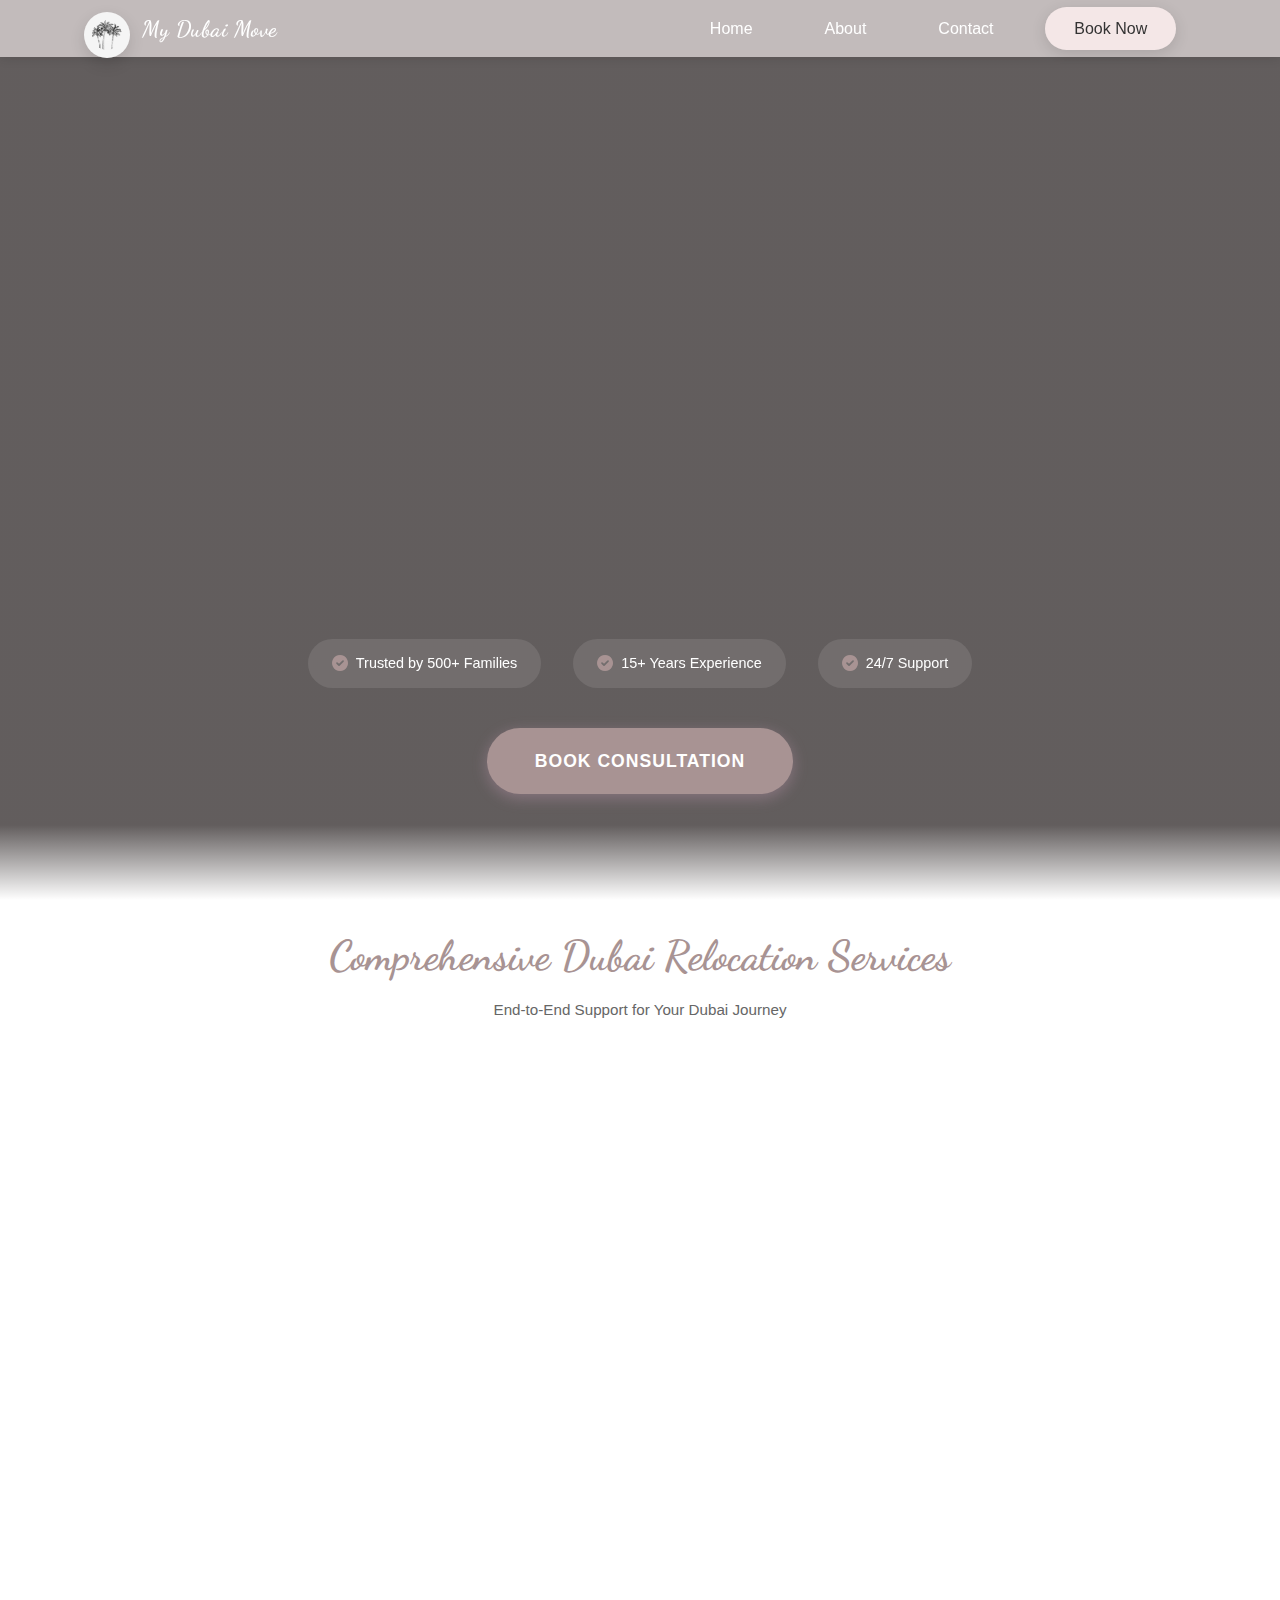
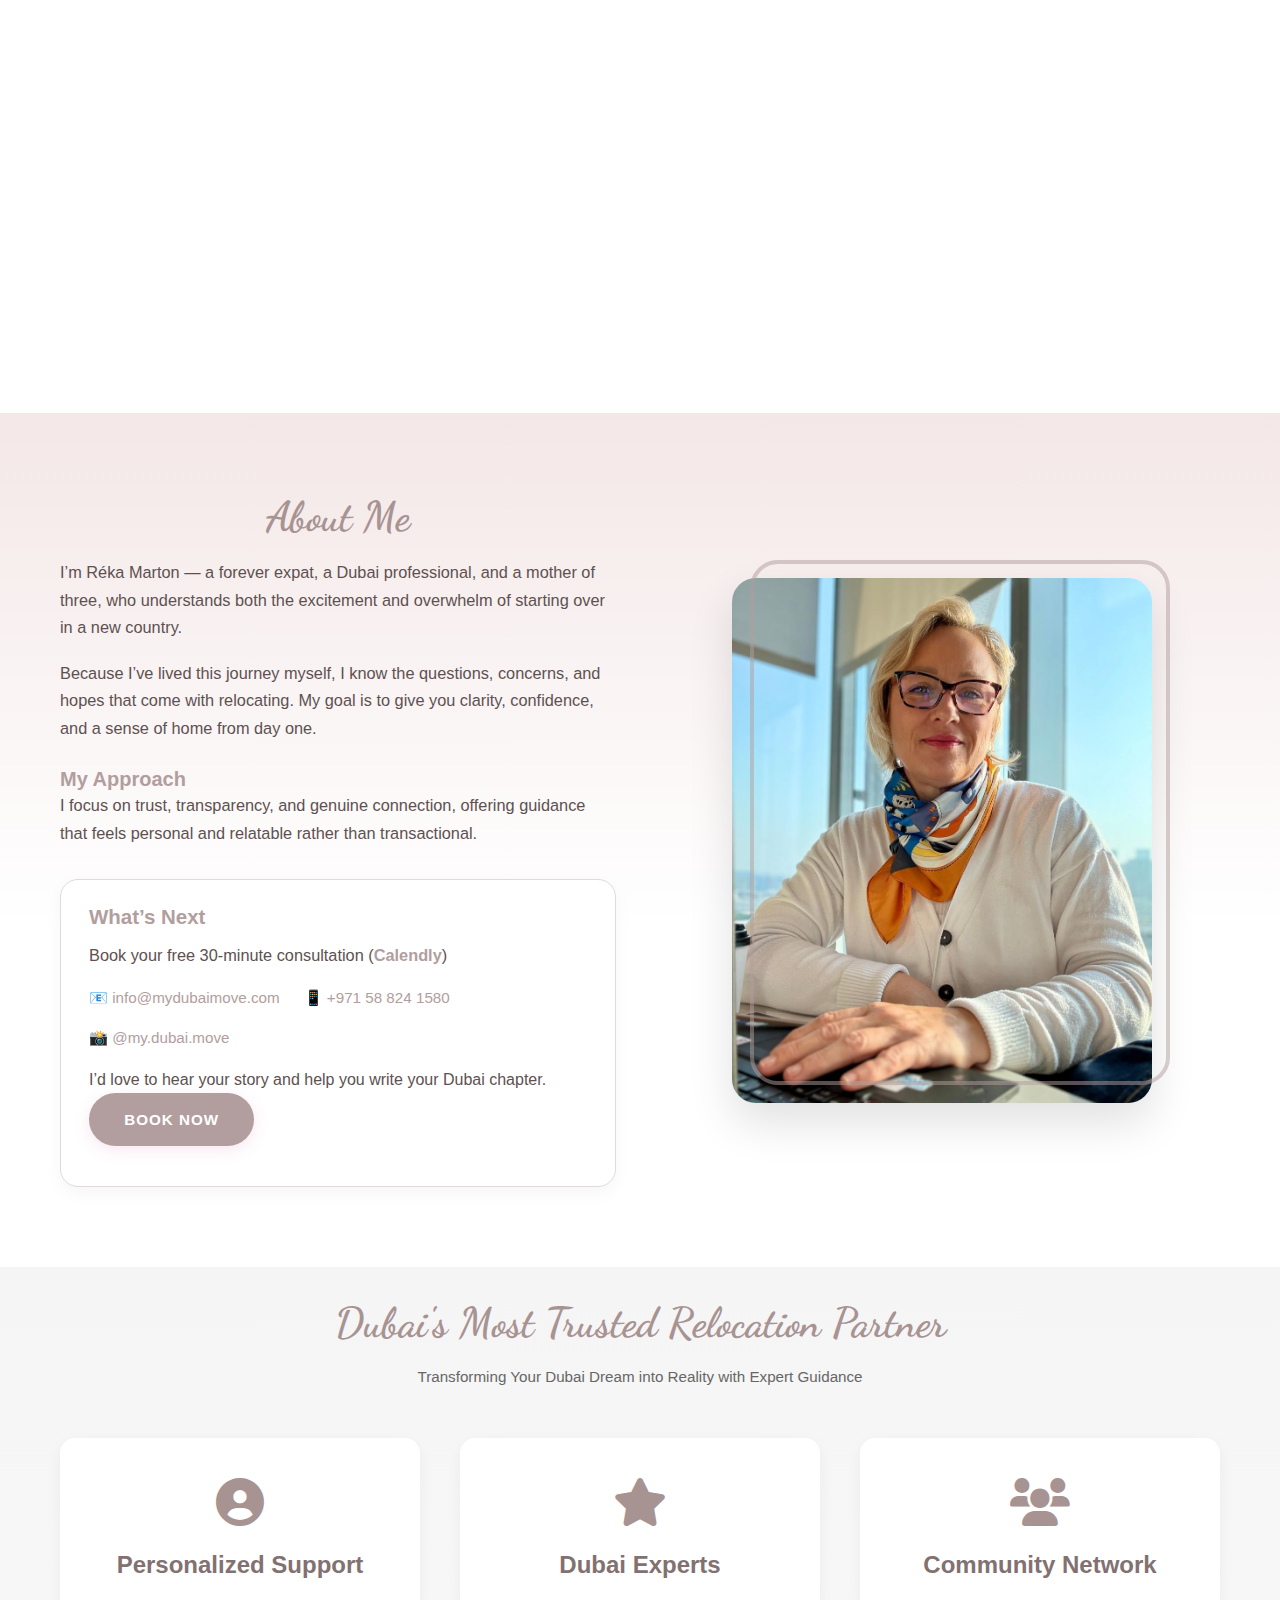
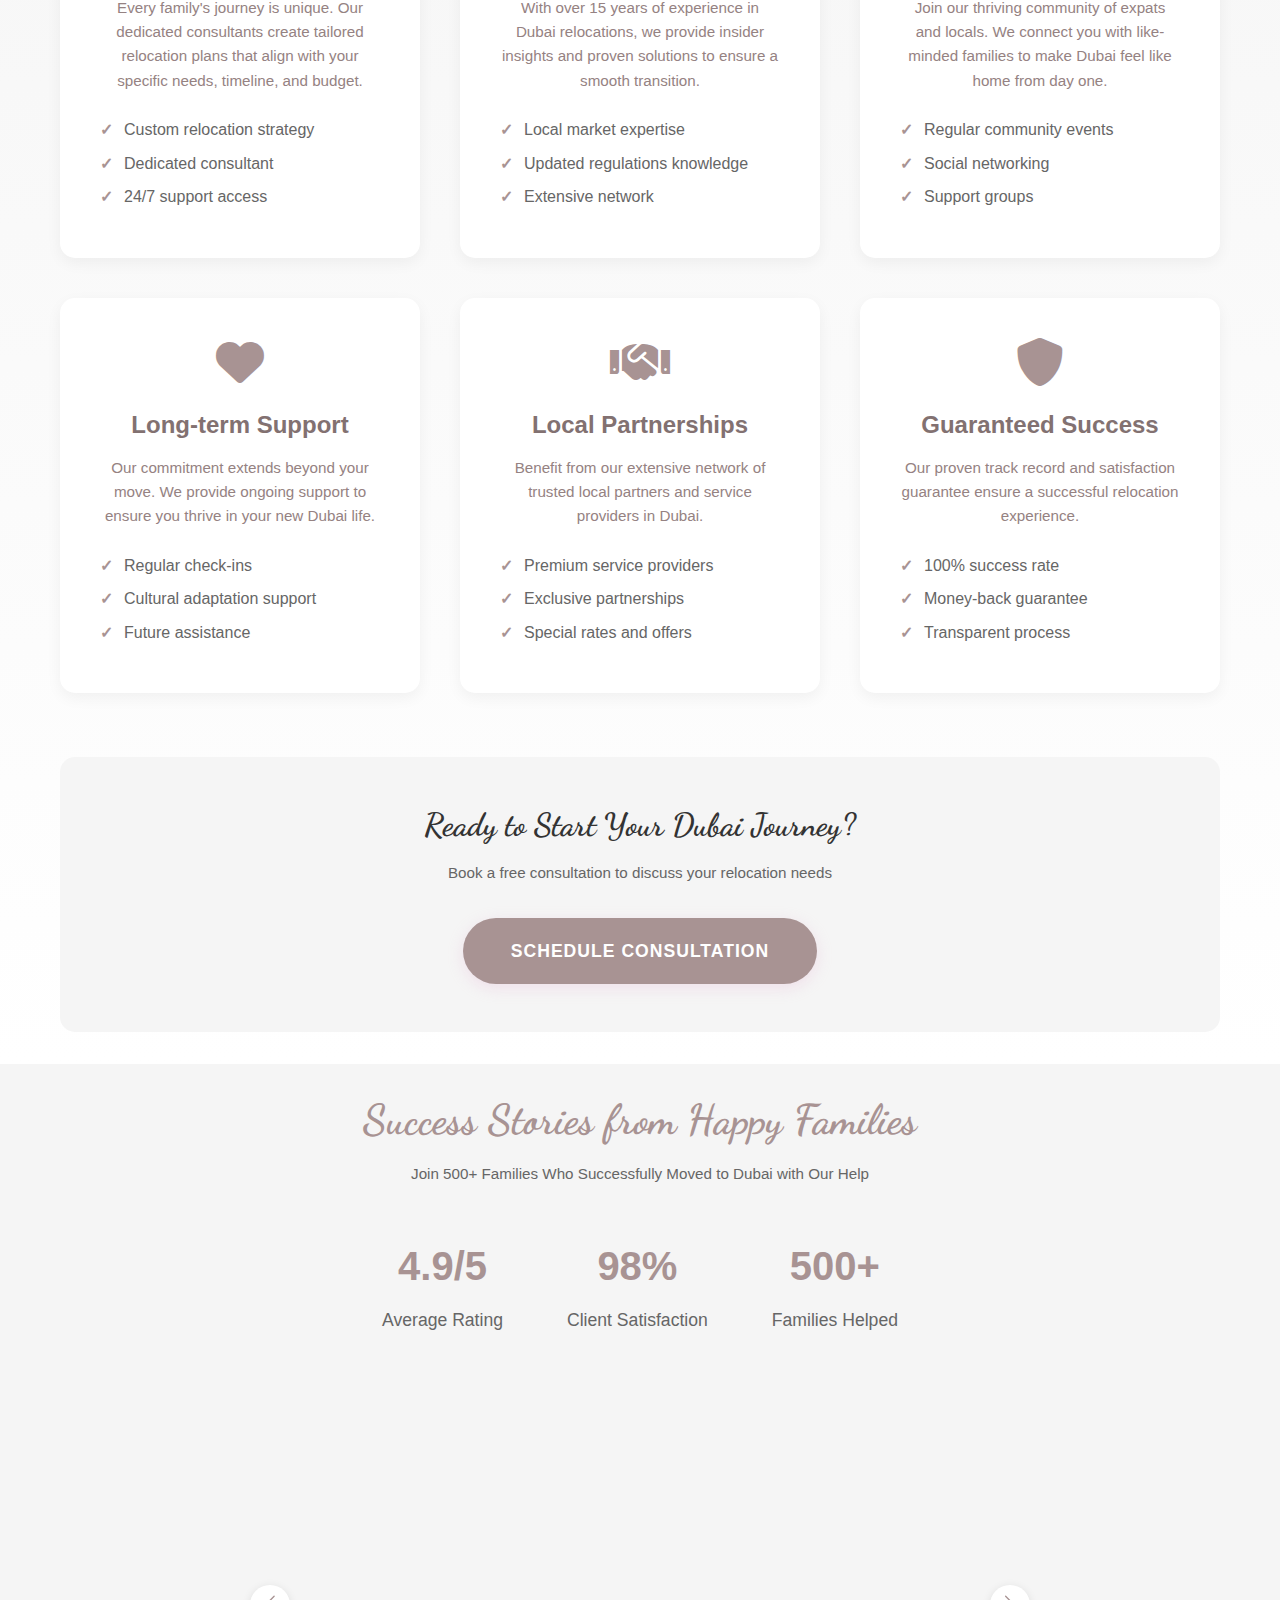
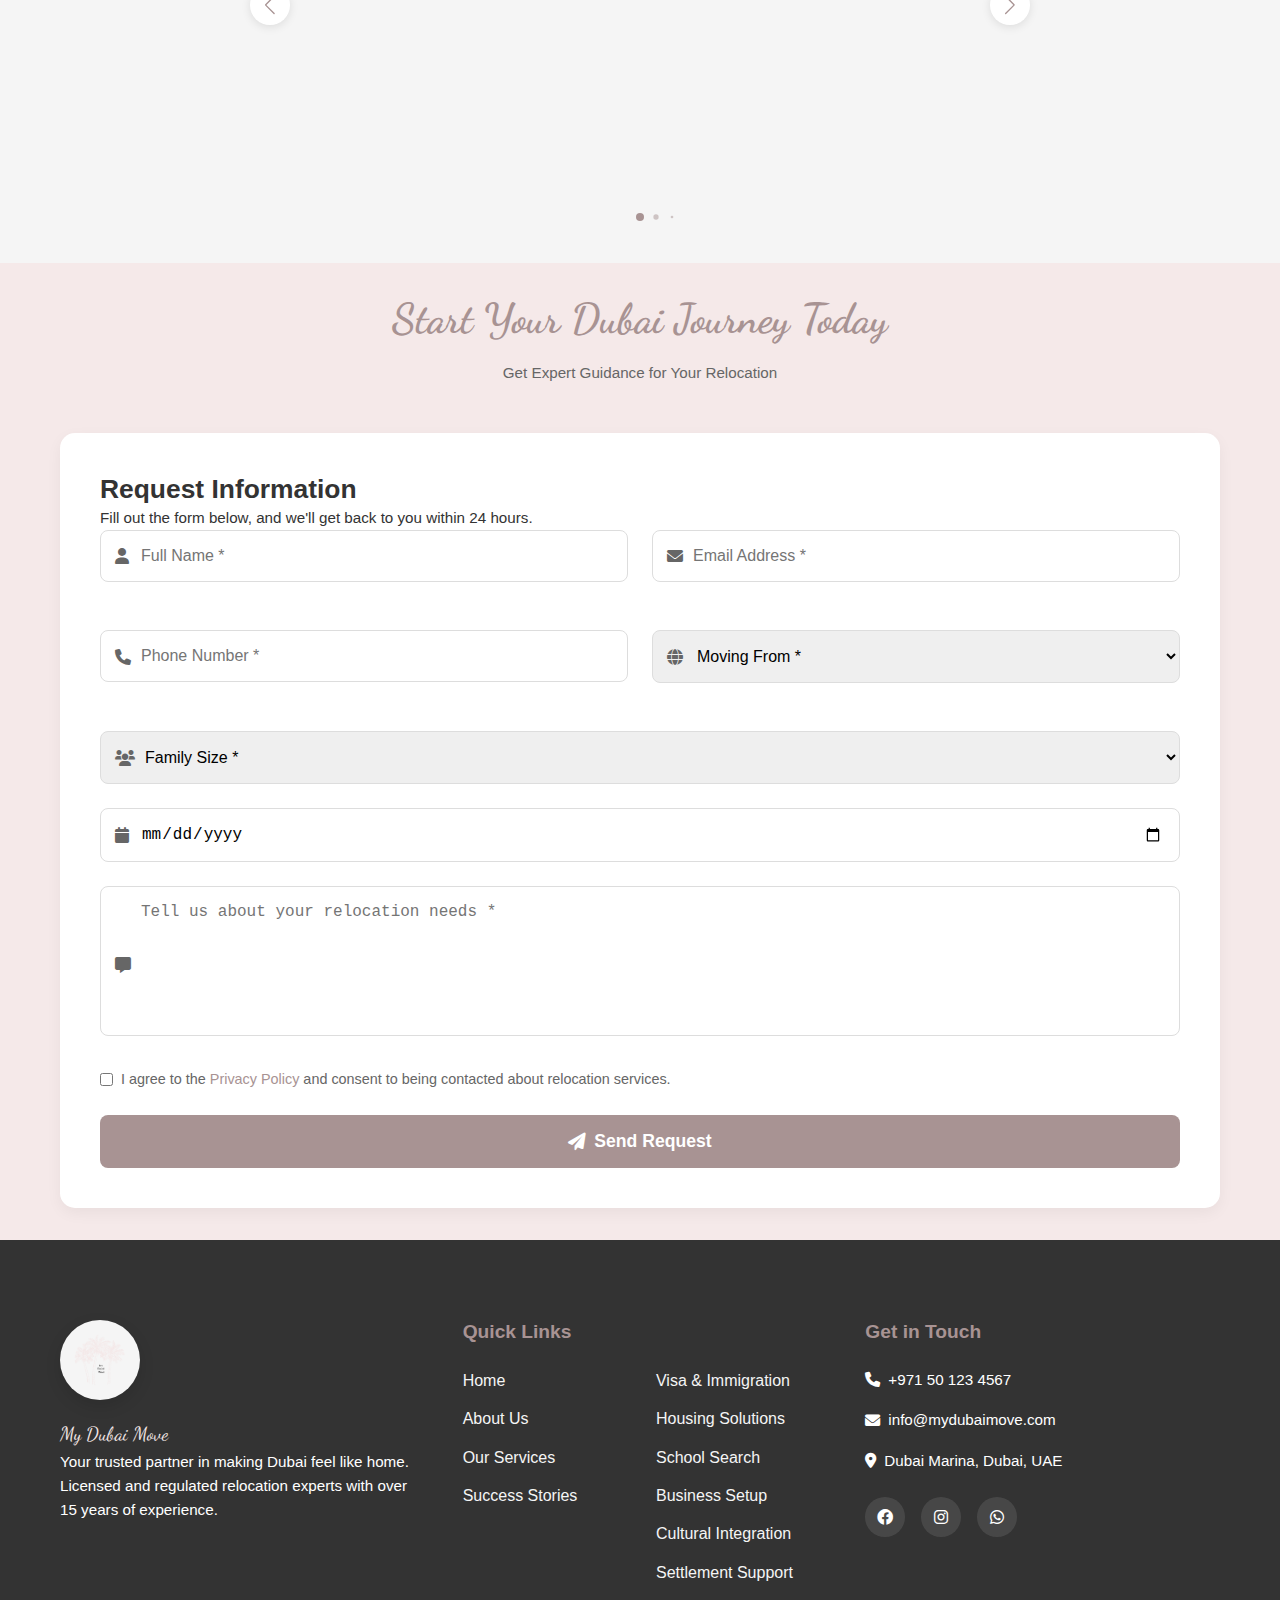
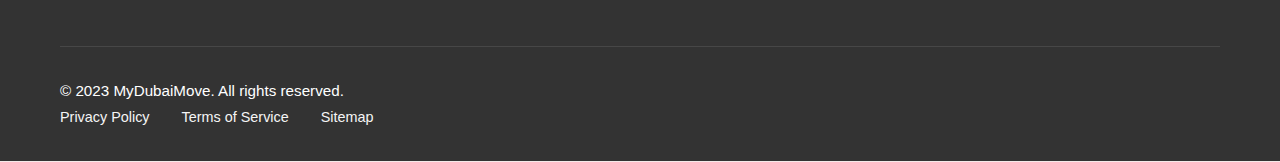
<file: index.html>
<!DOCTYPE html>
<html lang="en">
<head>
    <meta charset="UTF-8">
    <meta name="viewport" content="width=device-width, initial-scale=1.0">
    <title>MyDubaiMove - Expert Dubai Relocation Services & Settlement Support</title>
    <meta name="description" content="MyDubaiMove provides comprehensive Dubai relocation services, including visa assistance, school search, home finding, and cultural coaching. Make your move to Dubai smooth and stress-free.">
    <meta name="keywords" content="Dubai relocation, move to Dubai, Dubai expat services, Dubai school search, Dubai housing, visa assistance Dubai, cultural coaching Dubai, relocation consultant Dubai">
    
    <!-- Open Graph / Social Media Meta Tags -->
    <meta property="og:title" content="MyDubaiMove - Expert Dubai Relocation Services">
    <meta property="og:description" content="Professional relocation services making your move to Dubai smooth and enjoyable. Expert guidance in visas, housing, schools, and cultural integration.">
    <meta property="og:image" content="https://mydubaimove.com/images/logo.png">
    <meta property="og:url" content="https://mydubaimove.com">
    
    <!-- Twitter Card Meta Tags -->
    <meta name="twitter:card" content="summary_large_image">
    <meta name="twitter:title" content="MyDubaiMove - Dubai Relocation Experts">
    <meta name="twitter:description" content="Your trusted partner for a smooth transition to Dubai. Expert relocation services including visa, housing, and school assistance.">
    <meta name="twitter:image" content="https://mydubaimove.com/images/logo.png">
    
    <!-- Additional SEO Meta Tags -->
    <meta name="author" content="MyDubaiMove">
    <meta name="robots" content="index, follow">
    <meta name="language" content="English">
    <meta name="revisit-after" content="7 days">
    <meta name="geo.region" content="AE-DU">
    <meta name="geo.placename" content="Dubai">
    
    <!-- Canonical URL -->
    <link rel="canonical" href="https://mydubaimove.com">
    
    <!-- Favicon -->
    <link rel="icon" type="image/png" href="favicon.png">
    <link rel="apple-touch-icon" href="apple-touch-icon.png">
    
    <!-- CSS -->

    <link rel="stylesheet" href="https://cdnjs.cloudflare.com/ajax/libs/font-awesome/6.0.0/css/all.min.css">
    <link rel="stylesheet" href="https://cdn.jsdelivr.net/npm/swiper@8/swiper-bundle.min.css" />
    <link rel="stylesheet" href="styles.css">
    <link href="https://fonts.googleapis.com/css2?family=Dancing+Script:wght@400&display=swap" rel="stylesheet">

    
    <!-- Schema.org Markup -->
    <script type="application/ld+json">
    {
        "@context": "https://schema.org",
        "@type": "LocalBusiness",
        "name": "MyDubaiMove",
        "image": "https://mydubaimove.com/images/logo.png",
        "description": "Professional Dubai relocation services helping families and individuals move to Dubai with comprehensive support and guidance.",
        "address": {
            "@type": "PostalAddress",
            "addressLocality": "Dubai",
            "addressRegion": "Dubai",
            "addressCountry": "UAE"
        },
        "geo": {
            "@type": "GeoCoordinates",
            "latitude": "25.2048",
            "longitude": "55.2708"
        },
        "url": "https://mydubaimove.com",
        "telephone": "+971501234567",
        "priceRange": "$$",
        "openingHours": "Mo-Sa 09:00-18:00",
        "sameAs": [
            "https://facebook.com/mydubaimove",
            "https://instagram.com/mydubaimove",
        ]
    }
    </script>
</head>
<body>
    <!-- Navigation -->
    <nav class="navbar">
        <div class="nav-inner">
            <div class="nav-brand">
                <img style="max-height: 46px;" src="images/logo.png" alt="logo">
                <span class="logo-font">My Dubai Move</span>
            </div>
            <div class="nav-toggle" >
                <span></span>
                <span></span>
                <span></span>
            </div>
            <ul class="nav-menu">
                <li><a href="index.html">Home</a></li>
                <li><a href="about-us.html">About</a></li>
                <li><a href="contact-us.html">Contact</a></li>
                <li><a href="book-now.html" class="book-now">Book Now</a></li>
            </ul>
        </div>
    </nav>
    <style></style>
      
    </style>
    <!-- Hero Section -->
    <section id="home" class="hero">
        <div class="hero-content">
            <h1 class="logo-font animate-text"> My Dubai Move</h1>
            <p class="animate-text hero-intro">Welcome to My Dubai Move – the boutique relocation services that make your family’s transition to Dubai smoother, simpler, and more personal.</p>
            <p class="animate-text">Moving your whole life to Dubai is an exciting opportunity — but it also comes with complex decisions. From housing and schooling to understanding neighbourhoods, government requirements, and daily life logistics, there’s a lot to navigate.</p>
            <p class="animate-text">That’s where I come in. At My Dubai Move, I provide expert relocation coaching and practical guidance for families. My services are designed to save you time, reduce stress, and ensure your move is efficient, informed, and well-planned.</p>
            <div class="hero-features">
                <div class="feature">
                    <i class="fas fa-check-circle"></i>
                    <span>Trusted by 500+ Families</span>
                </div>
                <div class="feature">
                    <i class="fas fa-check-circle"></i>
                    <span>15+ Years Experience</span>
                </div>
                <div class="feature">
                    <i class="fas fa-check-circle"></i>
                    <span>24/7 Support</span>
                </div>
            </div>
            <a href="#book" class="cta-button">Book Consultation</a>
        </div>
    </section>

    <!-- Trust Indicators Section -->
    <!-- <section class="trust-indicators">
        <div class="container">
            <div class="trust-grid">
                <div class="trust-item">
                    <i class="fas fa-star"></i>
                    <h3>5-Star Rated</h3>
                    <p>On Google & TrustPilot</p>
                </div>
                <div class="trust-item">
                    <i class="fas fa-certificate"></i>
                    <h3>Certified Experts</h3>
                    <p>Licensed Dubai Consultants</p>
                </div>
                <div class="trust-item">
                    <i class="fas fa-users"></i>
                    <h3>500+ Families</h3>
                    <p>Successfully Relocated</p>
                </div>
                <div class="trust-item">
                    <i class="fas fa-handshake"></i>
                    <h3>100% Success Rate</h3>
                    <p>In Visa Applications</p>
                </div>
            </div>
        </div>
    </section> -->

 <!-- Services Section -->
 <section id="services" class="services">
    <div class="container">
        <h2 class="primary-font">Comprehensive Dubai Relocation Services</h2>
        <p class="section-subtitle">End-to-End Support for Your Dubai Journey</p>
        <div class="services-grid">
            <div class="service-item rotate-in">
                <i class="fas fa-passport"></i>
                <h3>Visa & Immigration</h3>
                <p>Expert assistance with all types of Dubai visas and immigration procedures.</p>
                <ul class="service-features">
                    <li>Residence visa processing</li>
                    <li>Family sponsorship</li>
                    <li>Document attestation</li>
                    <li>Legal compliance</li>
                </ul>
                <!-- <a href="#book" class="service-link">Learn More →</a> -->
            </div>
            <div class="service-item rotate-in">
                <i class="fas fa-school"></i>
                <h3>Education Support</h3>
                <p>Comprehensive school search and admission assistance for your children.</p>
                <ul class="service-features">
                    <li>School shortlisting</li>
                    <li>Admission guidance</li>
                    <li>Education consultation</li>
                    <li>Curriculum advice</li>
                </ul>
                <!-- <a href="#book" class="service-link">Learn More →</a> -->
            </div>
            <div class="service-item rotate-in">
                <i class="fas fa-home "></i>
                <h3>Housing Solutions</h3>
                <p>Find your perfect Dubai home with our expert property guidance.</p>
                <ul class="service-features">
                    <li>Area consultation</li>
                    <li>Property viewings</li>
                    <li>Lease negotiation</li>
                    <li>Utility setup</li>
                </ul>
                <!-- <a href="#book" class="service-link">Learn More →</a> -->
            </div>
            <div class="service-item rotate-in">
                <i class="fas fa-globe-asia"></i>
                <h3>Cultural Integration</h3>
                <p>Seamless adaptation to Dubai's vibrant lifestyle and culture.</p>
                <ul class="service-features">
                    <li>Cultural workshops</li>
                    <li>Local customs training</li>
                    <li>Networking events</li>
                    <li>Community integration</li>
                </ul>
                <!-- <a href="#book" class="service-link">Learn More →</a> -->
            </div>
            <div class="service-item rotate-in">
                <i class="fas fa-briefcase"></i>
                <h3>Business Setup</h3>
                <p>Complete assistance for establishing your business in Dubai.</p>
                <ul class="service-features">
                    <li>License processing</li>
                    <li>Company formation</li>
                    <li>Bank account setup</li>
                    <li>Business networking</li>
                </ul>
                <!-- <a href="#book" class="service-link">Learn More →</a> -->
            </div>
            <div class="service-item rotate-in">
                <i class="fas fa-concierge-bell"></i>
                <h3>Settling-in Services</h3>
                <p>Comprehensive support for a smooth transition to Dubai life.</p>
                <ul class="service-features">
                    <li>Local orientation</li>
                    <li>Banking assistance</li>
                    <li>Healthcare setup</li>
                    <li>Lifestyle guidance</li>
                </ul>
                <!-- <a href="#book" class="service-link">Learn More →</a> -->
            </div>
        </div>
      
    </div>
</section>


  <!-- Book Now CTA Section -->
  <!-- <section id="book" class="book-cta">
    <div class="container">
        <h2 class="primary-font">Ready to Start Your Dubai Journey?</h2>
        <p class="section-subtitle">Schedule your consultation and get expert guidance for your relocation</p>
        <div class="cta-features">
            <div class="feature">
                <i class="fas fa-clock"></i>
                <span>30-Minute Consultation</span>
            </div>
            <div class="feature">
                <i class="fas fa-video"></i>
                <span>Video or Phone Call</span>
            </div>
            <div class="feature">
                <i class="fas fa-clipboard-check"></i>
                <span>Personalized Relocation Plan</span>
            </div>
        </div>
        <a href="book-now.html" class="cta-button">Book Your Consultation</a>
    </div>
</section> -->


    <!-- About Me Section -->
    <section class="about-me-section">
        <div class="container about-me-grid">
            <div class="about-me-text">
                <h2 class="primary-font">About Me</h2>
                <p>I’m Réka Marton — a forever expat, a Dubai professional, and a mother of three, who understands both the excitement and overwhelm of starting over in a new country.</p>
                <p>Because I’ve lived this journey myself, I know the questions, concerns, and hopes that come with relocating. My goal is to give you clarity, confidence, and a sense of home from day one.</p>
                <h3 class="subhead">My Approach</h3>
                <p>I focus on trust, transparency, and genuine connection, offering guidance that feels personal and relatable rather than transactional.</p>
                <div class="about-next">
                    <h3 class="subhead whats-next">What’s Next</h3>
                    <p class="next-line">Book your free 30-minute consultation (<a href="https://calendly.com/mydubaimove/consultation" class="inline-link" target="_blank" rel="noopener">Calendly</a>)</p>
                    <ul class="contact-inline">
                        <li>📧 <a href="mailto:info@mydubaimove.com">info@mydubaimove.com</a></li>
                        <li>📱 <a href="https://wa.me/971588241580" target="_blank" rel="noopener">+971 58 824 1580</a></li>
                        <li>📸 <a href="https://www.instagram.com/my.dubai.move" target="_blank" rel="noopener">@my.dubai.move</a></li>
                    </ul>
                    <p class="closing-line small">I’d love to hear your story and help you write your Dubai chapter.</p>

                    <div class="inline-cta-btn"><a href="book-confirmation.html" class="cta-button soft" style="padding:.9rem 2.2rem; font-size:.95rem;">Book Now</a></div>
                </div>
            </div>
            <div class="about-me-card">
                <div class="portrait-frame">
                    <div class="portrait" role="img" aria-label="Réka Marton – Dubai relocation expert" style="background-image:url('images/abou-me.jpg');"></div>
                </div>
            </div>
        </div>
    </section>


    <!-- About Section -->
    <section id="about" class="about">
        <div class="container">
            <h2 class="primary-font">Dubai's Most Trusted Relocation Partner</h2>
            <p class="section-subtitle">Transforming Your Dubai Dream into Reality with Expert Guidance</p>
            <div class="about-grid">
                <div class="about-item">
                    <i class="fas fa-user-circle"></i>
                    <h3>Personalized Support</h3>
                    <p>Every family's journey is unique. Our dedicated consultants create tailored relocation plans that align with your specific needs, timeline, and budget.</p>
                    <ul class="feature-list">
                        <li>Custom relocation strategy</li>
                        <li>Dedicated consultant</li>
                        <li>24/7 support access</li>
                    </ul>
                </div>
                <div class="about-item">
                    <i class="fas fa-star"></i>
                    <h3>Dubai Experts</h3>
                    <p>With over 15 years of experience in Dubai relocations, we provide insider insights and proven solutions to ensure a smooth transition.</p>
                    <ul class="feature-list">
                        <li>Local market expertise</li>
                        <li>Updated regulations knowledge</li>
                        <li>Extensive network</li>
                    </ul>
                </div>
                <div class="about-item">
                    <i class="fas fa-users"></i>
                    <h3>Community Network</h3>
                    <p>Join our thriving community of expats and locals. We connect you with like-minded families to make Dubai feel like home from day one.</p>
                    <ul class="feature-list">
                        <li>Regular community events</li>
                        <li>Social networking</li>
                        <li>Support groups</li>
                    </ul>
                </div>
                <div class="about-item">
                    <i class="fas fa-heart"></i>
                    <h3>Long-term Support</h3>
                    <p>Our commitment extends beyond your move. We provide ongoing support to ensure you thrive in your new Dubai life.</p>
                    <ul class="feature-list">
                        <li>Regular check-ins</li>
                        <li>Cultural adaptation support</li>
                        <li>Future assistance</li>
                    </ul>
                </div>
                <div class="about-item">
                    <i class="fas fa-handshake"></i>
                    <h3>Local Partnerships</h3>
                    <p>Benefit from our extensive network of trusted local partners and service providers in Dubai.</p>
                    <ul class="feature-list">
                        <li>Premium service providers</li>
                        <li>Exclusive partnerships</li>
                        <li>Special rates and offers</li>
                    </ul>
                </div>
                <div class="about-item">
                    <i class="fas fa-shield-alt"></i>
                    <h3>Guaranteed Success</h3>
                    <p>Our proven track record and satisfaction guarantee ensure a successful relocation experience.</p>
                    <ul class="feature-list">
                        <li>100% success rate</li>
                        <li>Money-back guarantee</li>
                        <li>Transparent process</li>
                    </ul>
                </div>
            </div>

            <div class="services-cta">
                <h3 class="primary-font">Ready to Start Your Dubai Journey?</h3>
                <p>Book a free consultation to discuss your relocation needs</p>
                <a href="#book" class="cta-button">Schedule Consultation</a>
            </div>
        </div>
    </section>

   
    <!-- Reviews Section -->
    <section id="reviews" class="reviews">
        <div class="container">
            <h2 class="primary-font">Success Stories from Happy Families</h2>
            <p class="section-subtitle">Join 500+ Families Who Successfully Moved to Dubai with Our Help</p>
            <div class="reviews-stats">
                <div class="stat-item">
                    <span class="stat-number">4.9/5</span>
                    <span class="stat-text">Average Rating</span>
                </div>
                <div class="stat-item">
                    <span class="stat-number">98%</span>
                    <span class="stat-text">Client Satisfaction</span>
                </div>
                <div class="stat-item">
                    <span class="stat-number">500+</span>
                    <span class="stat-text">Families Helped</span>
                </div>
            </div>
            <div class="swiper reviews-slider">
                <div class="swiper-wrapper">
                    <div class="swiper-slide">
                        <div class="review-card">
                            <div class="review-header">
                <!-- <img src="https://via.placeholder.com/60x60" alt="Sarah Johnson" class="reviewer-img"> -->
                                <div class="reviewer-info">
                                    <h4>Sarah Johnson</h4>
                                    <p class="reviewer-location">Relocated from London</p>
                                </div>
                            </div>
                            <div class="stars">
                                <i class="fas fa-star"></i>
                                <i class="fas fa-star"></i>
                                <i class="fas fa-star"></i>
                                <i class="fas fa-star"></i>
                                <i class="fas fa-star"></i>
                            </div>
                            <p class="review-text">"The team at MyDubaiMove was exceptional! They helped us every step of the way, from finding a home to settling into our new life in Dubai. Highly recommend their services!"</p>
                            <div class="review-tags">
                                <span class="tag">Visa Support</span>
                                <span class="tag">School Search</span>
                                <span class="tag">Housing</span>
                            </div>
                        </div>
                    </div>
                    <div class="swiper-slide">
                        <div class="review-card">
                            <div class="review-header">
                <!-- <img src="https://via.placeholder.com/60x60" alt="Michael Chen" class="reviewer-img"> -->
                                <div class="reviewer-info">
                                    <h4>Michael Chen</h4>
                                    <p class="reviewer-location">Relocated from Singapore</p>
                                </div>
                            </div>
                            <div class="stars">
                                <i class="fas fa-star"></i>
                                <i class="fas fa-star"></i>
                                <i class="fas fa-star"></i>
                                <i class="fas fa-star"></i>
                                <i class="fas fa-star"></i>
                            </div>
                            <p class="review-text">"As a business owner, their expertise in both business setup and family relocation was exactly what we needed. They handled everything from company registration to finding the perfect school for our children. Truly exceptional service!"</p>
                            <div class="review-tags">
                                <span class="tag">Business Setup</span>
                                <span class="tag">Family Relocation</span>
                                <span class="tag">Education</span>
                            </div>
                        </div>
                    </div>
                    <div class="swiper-slide">
                        <div class="review-card">
                            <div class="review-header">
                <!-- <img src="https://via.placeholder.com/60x60" alt="Emma Thompson" class="reviewer-img"> -->
                                <div class="reviewer-info">
                                    <h4>Emma Thompson</h4>
                                    <p class="reviewer-location">Relocated from Sydney</p>
                                </div>
                            </div>
                            <div class="stars">
                                <i class="fas fa-star"></i>
                                <i class="fas fa-star"></i>
                                <i class="fas fa-star"></i>
                                <i class="fas fa-star"></i>
                                <i class="fas fa-star"></i>
                            </div>
                            <p class="review-text">"The cultural coaching and community integration support made all the difference. We not only moved houses but truly found a home in Dubai. Their ongoing support and local insights have been invaluable."</p>
                            <div class="review-tags">
                                <span class="tag">Cultural Support</span>
                                <span class="tag">Community</span>
                                <span class="tag">Settlement</span>
                            </div>
                        </div>
                    </div>
                </div>
                <div class="swiper-pagination"></div>
                <div class="swiper-button-next"></div>
                <div class="swiper-button-prev"></div>
            </div>
            <!-- <div class="reviews-platforms">
                <div class="platform">
                    <img src="https://via.placeholder.com/120x40" alt="Google Reviews">
                    <span class="rating">4.9/5</span>
                </div>
                <div class="platform">
                    <img src="https://via.placeholder.com/120x40" alt="Trustpilot">
                    <span class="rating">4.8/5</span>
                </div>
            </div> -->
        </div>
    </section>

    <!-- Contact Section -->
    <section id="contact" class="contact">
        <div class="container">
            <h2 class="primary-font">Start Your Dubai Journey Today</h2>
            <p class="section-subtitle">Get Expert Guidance for Your Relocation</p>
            <!-- <div class="contact-grid"> -->
                <!-- <div class="contact-info">
                    <h3>Connect With Us</h3>
                    <div class="contact-methods">
                        <div class="contact-item">
                            <i class="fas fa-phone-alt"></i>
                            <div class="contact-details">
                                <h4>Call Us 24/7</h4>
                                <p>+971 50 123 4567</p>
                                <p>Toll-free: 800-DUBAI-MOVE</p>
                            </div>
                        </div>
                        <div class="contact-item">
                            <i class="fas fa-envelope"></i>
                            <div class="contact-details">
                                <h4>Email Us</h4>
                                <p>info@mydubaimove.com</p>
                                <p>support@mydubaimove.com</p>
                            </div>
                        </div>
                        <div class="contact-item">
                            <i class="fas fa-map-marker-alt"></i>
                            <div class="contact-details">
                                <h4>Visit Us</h4>
                                <p>Dubai Marina, Dubai, UAE</p>
                                <p>Open: Mon-Sat, 9AM-6PM</p>
                            </div>
                        </div>
                    </div>
                    <div class="social-connect">
                        <h4>Follow Us</h4>
                        <div class="social-links">
                            <a href="https://facebook.com/mydubaimove" class="social-link" target="_blank" rel="noopener">
                                <i class="fab fa-facebook"></i>
                                <span>Facebook</span>
                            </a>
                            <a href="https://instagram.com/mydubaimove" class="social-link" target="_blank" rel="noopener">
                                <i class="fab fa-instagram"></i>
                                <span>Instagram</span>
                            </a>
                            <a href="https://linkedin.com/company/mydubaimove" class="social-link" target="_blank" rel="noopener">
                                <i class="fab fa-linkedin"></i>
                                <span>LinkedIn</span>
                            </a>
                            <a href="https://wa.me/971501234567" class="social-link" target="_blank" rel="noopener">
                                <i class="fab fa-whatsapp"></i>
                                <span>WhatsApp</span>
                            </a>
                        </div>
                    </div>
                </div> -->
                <div class="">
                <div class="contact-form">
                    <h3>Request Information</h3>
                    <p>Fill out the form below, and we'll get back to you within 24 hours.</p>
                    <form id="contactForm" data-netlify="true">
                        <div class="form-row">
                            <div class="form-group">
                                <i class="fas fa-user"></i>
                                <input type="text" name="name" placeholder="Full Name *" required>
                            </div>
                            <div class="form-group">
                                <i class="fas fa-envelope"></i>
                                <input type="email" name="email" placeholder="Email Address *" required>
                            </div>
                        </div>
                        <div class="form-row">
                            <div class="form-group">
                                <i class="fas fa-phone"></i>
                                <input type="tel" name="phone" placeholder="Phone Number *" required>
                            </div>
                            <div class="form-group">
                                <i class="fas fa-globe"></i>
                                <select name="moving_from" required>
                                    <option value="">Moving From *</option>
                                    <option value="UK">United Kingdom</option>
                                    <option value="US">United States</option>
                                    <option value="AU">Australia</option>
                                    <option value="SG">Singapore</option>
                                    <option value="other">Other</option>
                                </select>
                            </div>
                        </div>
                        <div class="form-group">
                            <i class="fas fa-users"></i>
                            <select name="family_size" required>
                                <option value="">Family Size *</option>
                                <option value="single">Single</option>
                                <option value="couple">Couple</option>
                                <option value="family_small">Family (1-2 children)</option>
                                <option value="family_large">Family (3+ children)</option>
                            </select>
                        </div>
                        <div class="form-group">
                            <i class="fas fa-calendar"></i>
                            <input type="date" name="move_date" placeholder="Expected Move Date *" required>
                        </div>
                        <div class="form-group">
                            <i class="fas fa-message"></i>
                            <textarea name="message" placeholder="Tell us about your relocation needs *" required></textarea>
                        </div>
                        <div class="form-privacy">
                            <input type="checkbox" id="privacy" name="privacy" required>
                            <label for="privacy">I agree to the <a href="/privacy-policy">Privacy Policy</a> and consent to being contacted about relocation services.</label>
                        </div>
                        <button type="submit" class="submit-btn">
                            <i class="fas fa-paper-plane"></i>
                            Send Request
                        </button>
                    </form>
                </div>
            </div>
        </div>
    </section>

  
    <!-- Footer -->
    <footer class="footer">
        <div class="container">
            <div class="footer-content">
                <div class="footer-section brand">
                  
                        <!-- <img style="max-height: 46px;" class="footer-logo" src="images/logo.png" alt="logo"> -->
                        
                
                    <img src="images/logo-white.png" class="footer-logo" alt="Logo" style="vertical-align: middle;">
                    <span class="logo-footer" style="vertical-align: middle;">My Dubai Move</span>
                    <p>Your trusted partner in making Dubai feel like home. Licensed and 
                        regulated relocation experts with over 15 years of experience.</p>
                   
                </div>
                <div class="footer-section links">
                    <h3>Quick Links</h3>
                    <div class="footer-links-grid">
                        <ul>
                            <li><a href="#home">Home</a></li>
                            <li><a href="about-us.html">About Us</a></li>
                            <li><a href="#services">Our Services</a></li>
                            <li><a href="#reviews">Success Stories</a></li>
                        </ul>
                        
                        <ul>
                            <li><a href="#services">Visa & Immigration</a></li>
                            <li><a href="#services">Housing Solutions</a></li>
                            <li><a href="#services">School Search</a></li>
                            <li><a href="#services">Business Setup</a></li>
                            <li><a href="#services">Cultural Integration</a></li>
                            <li><a href="#services">Settlement Support</a></li>
                        </ul>
                    </div>
                </div>
              
                <div class="footer-section contact">
                    <h3>Get in Touch</h3>
                    <div class="footer-contact-info">
                        <p><i class="fas fa-phone"></i> +971 50 123 4567</p>
                        <p><i class="fas fa-envelope"></i> info@mydubaimove.com</p>
                        <p><i class="fas fa-map-marker-alt"></i> Dubai Marina, Dubai, UAE</p>
                    </div>
                    <div class="footer-social">
                        <a href="#home" target="_blank" rel="noopener"><i class="fab fa-facebook"></i></a>
                        <a href="https://www.instagram.com/my.dubai.move" target="_blank" rel="noopener"><i class="fab fa-instagram"></i></a>
                        <!-- <a href="https://linkedin.com/company/mydubaimove" target="_blank" rel="noopener"><i class="fab fa-linkedin"></i></a> -->
                        <a href="https://wa.me/971501234567" target="_blank" rel="noopener"><i class="fab fa-whatsapp"></i></a>
                    </div>
                </div>
            </div>
            <div class="footer-bottom">
                <div class="footer-legal">
                    <p>&copy; 2023 MyDubaiMove. All rights reserved.</p>
                    <ul>
                        <li><a href="#home">Privacy Policy</a></li>
                        <li><a href="#">Terms of Service</a></li>
                        <li><a href="#home">Sitemap</a></li>
                    </ul>
                </div>
                <!-- <div class="footer-payment">
                    <p>Secure Payments</p>
                    <img src="https://via.placeholder.com/200x30" alt="Accepted Payment Methods">
                </div> -->
            </div>
        </div>
    </footer>

    <!-- Scripts -->
    <script src="https://cdn.jsdelivr.net/npm/swiper@8/swiper-bundle.min.js"></script>
    <script src="https://assets.calendly.com/assets/external/widget.js" async></script>
    <script src="script.js"></script>
</body>
</html>
</file>
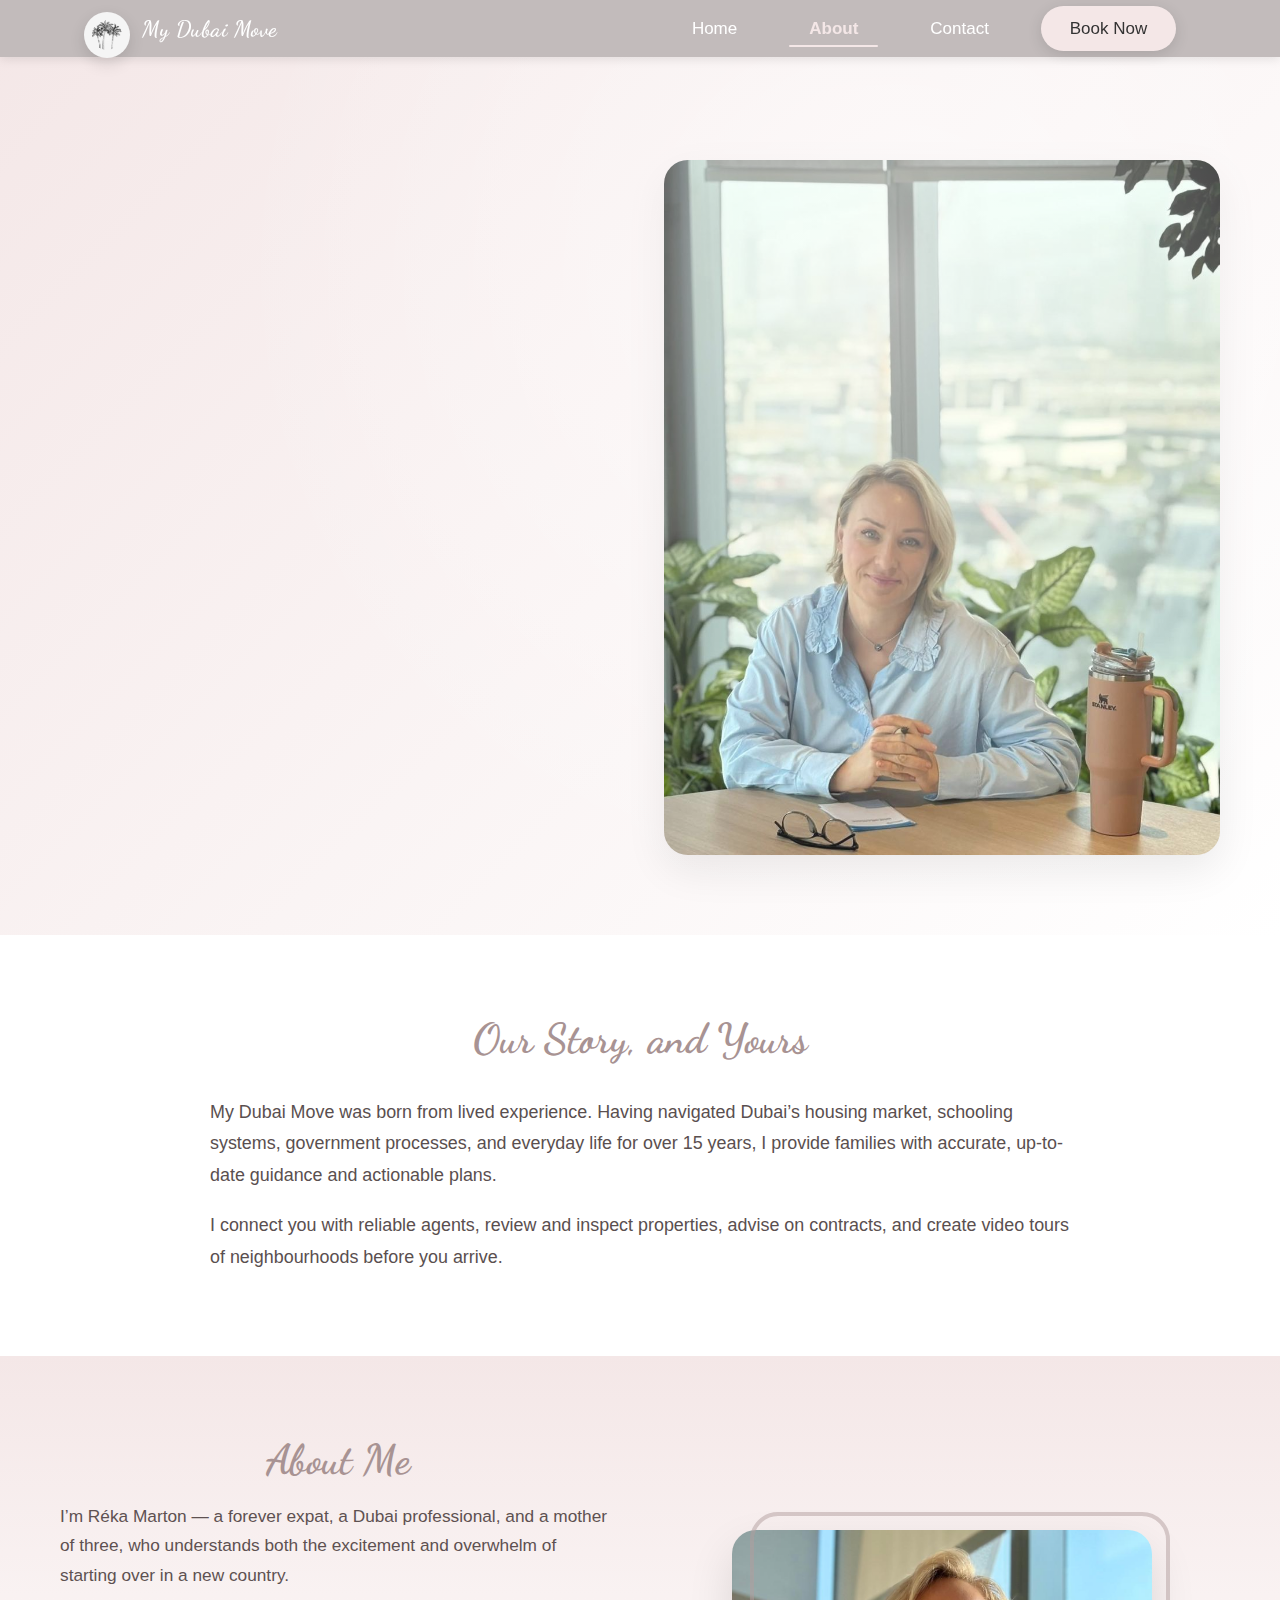
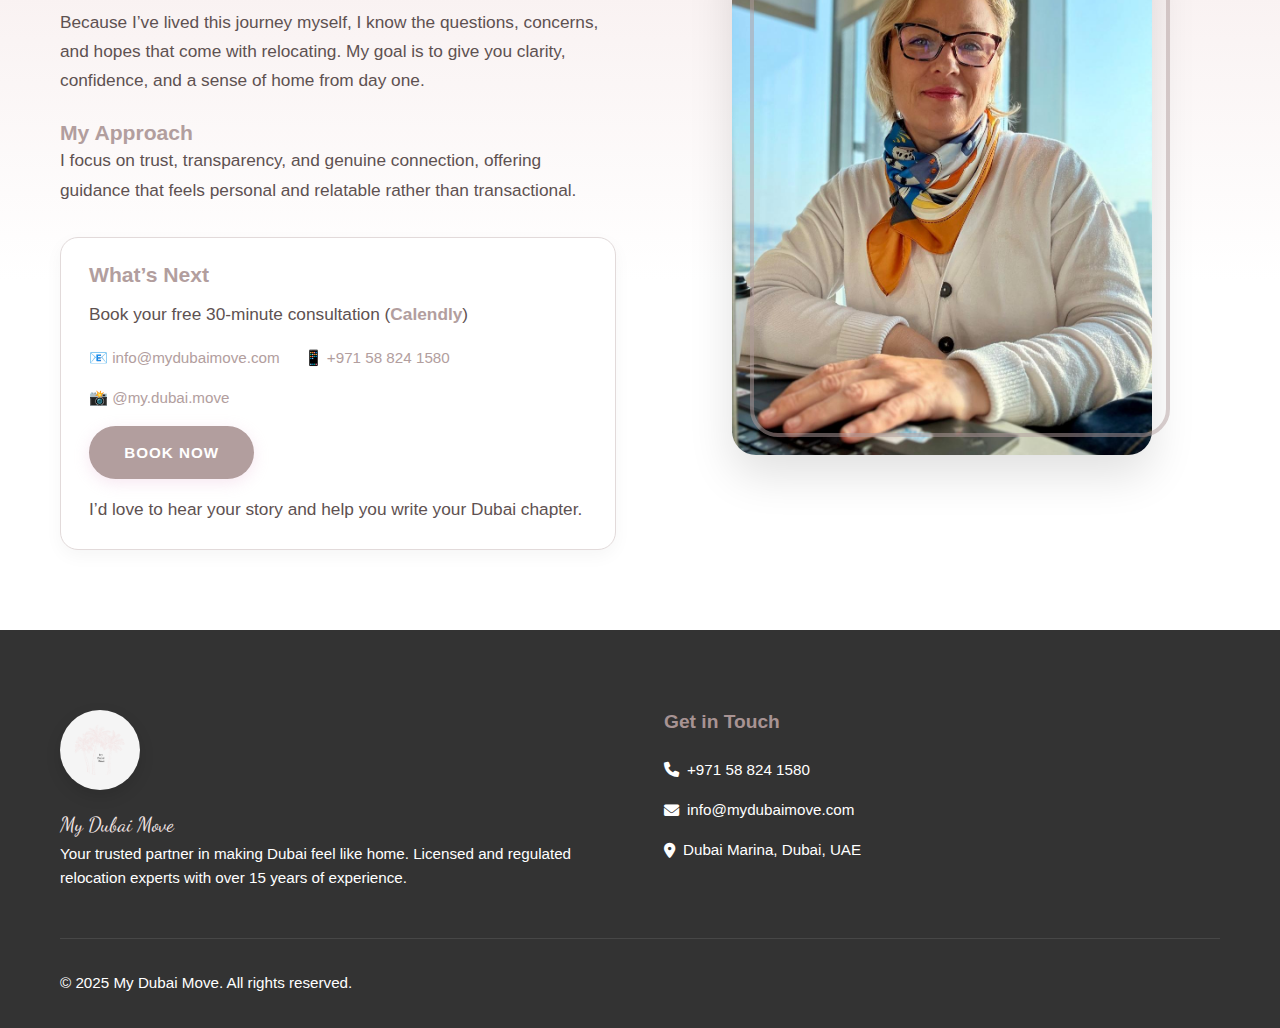
<file: about-us.html>
<!DOCTYPE html>
<html lang="en">
<head>
    <meta charset="UTF-8">
    <meta name="viewport" content="width=device-width, initial-scale=1.0">
    <title>About MyDubaiMove - Leading Dubai Relocation Experts | Our Story & Values</title>
    <meta name="description" content="Learn about MyDubaiMove's expertise in Dubai relocation services. Discover our values, mission, and commitment to making your Dubai transition seamless and enjoyable.">
    <meta name="keywords" content="Dubai relocation experts, Dubai relocation company, about MyDubaiMove, Dubai expat services, Dubai relocation consultants, Dubai settlement support">
    
    <!-- Open Graph / Social Media Meta Tags -->
    <meta property="og:title" content="About MyDubaiMove - Dubai Relocation Experts">
    <meta property="og:description" content="Discover how MyDubaiMove helps families and individuals relocate to Dubai with comprehensive support and personalized guidance.">
    <meta property="og:image" content="https://mydubaimove.com/images/about-team.jpg">
    <meta property="og:url" content="https://mydubaimove.com/about">
    
    <!-- Twitter Card Meta Tags -->
    <meta name="twitter:card" content="summary_large_image">
    <meta name="twitter:title" content="About MyDubaiMove - Dubai Relocation Specialists">
    <meta name="twitter:description" content="Meet the team behind Dubai's premier relocation service. Learn about our mission to make your Dubai move smooth and successful.">
    <meta name="twitter:image" content="https://mydubaimove.com/images/about-team.jpg">
    
    <!-- Additional SEO Meta Tags -->
    <meta name="author" content="MyDubaiMove">
    <meta name="robots" content="index, follow">
    <meta name="language" content="English">
    <meta name="revisit-after" content="7 days">
    <meta name="geo.region" content="AE-DU">
    <meta name="geo.placename" content="Dubai">
    
    <!-- Canonical URL -->
    <link rel="canonical" href="https://mydubaimove.com/about">
    
    <!-- Favicon -->
    <link rel="icon" type="image/png" href="favicon.png">
    <link rel="apple-touch-icon" href="apple-touch-icon.png">
    
    <!-- CSS -->
    <link rel="stylesheet" href="https://cdnjs.cloudflare.com/ajax/libs/font-awesome/6.0.0/css/all.min.css">
    <link rel="stylesheet" href="styles.css">
    <link href="https://fonts.googleapis.com/css2?family=Dancing+Script:wght@400&display=swap" rel="stylesheet">
    <!-- Schema.org Markup -->
    <script type="application/ld+json">
    {
        "@context": "https://schema.org",
        "@type": "AboutPage",
        "mainEntity": {
            "@type": "Organization",
            "name": "MyDubaiMove",
            "description": "Professional Dubai relocation services helping families and individuals move to Dubai with comprehensive support and guidance.",
            "foundingDate": "2020",
            "image": "https://mydubaimove.com/images/logo.png",
            "address": {
                "@type": "PostalAddress",
                "addressLocality": "Dubai",
                "addressRegion": "Dubai",
                "addressCountry": "UAE"
            },
            "founder": {
                "@type": "Person",
                "name": "MyDubaiMove Founder"
            },
            "areaServed": {
                "@type": "City",
                "name": "Dubai"
            },
            "hasOfferCatalog": {
                "@type": "OfferCatalog",
                "name": "Dubai Relocation Services",
                "itemListElement": [
                    {
                        "@type": "Offer",
                        "itemOffered": {
                            "@type": "Service",
                            "name": "Visa Assistance"
                        }
                    },
                    {
                        "@type": "Offer",
                        "itemOffered": {
                            "@type": "Service",
                            "name": "School Search"
                        }
                    },
                    {
                        "@type": "Offer",
                        "itemOffered": {
                            "@type": "Service",
                            "name": "Home Finding"
                        }
                    },
                    {
                        "@type": "Offer",
                        "itemOffered": {
                            "@type": "Service",
                            "name": "Cultural Coaching"
                        }
                    }
                ]
            }
        }
    }
    </script>
</head>
<body class="about-page">
    <nav class="navbar">
        <div class="nav-inner">
            <div class="nav-brand">
                <img style="max-height: 46px;" src="images/logo.png" alt="logo">
                <span class="logo-font">My Dubai Move</span>
            </div>
            <div class="nav-toggle">
                <span></span>
                <span></span>
                <span></span>
            </div>
            <ul class="nav-menu">
                <li><a href="index.html">Home</a></li>
                <li><a href="about-us.html" class="active">About</a></li>
                <li><a href="contact-us.html">Contact</a></li>
                <li><a href="book-now.html" class="book-now">Book Now</a></li>
            </ul>
        </div>
    </nav>
    <main class="page-main">
    <!-- New Hero Section -->
    <section class="about-hero minimal-hero">
        <div class="container hero-grid">
            <div class="hero-text">
                <h1 class="primary-font fade-in-up">Welcome to <span class="accent">My Dubai Move</span></h1>
                <p class="lead fade-in-up delay-1">– the boutique relocation service that makes your family’s transition to Dubai smoother, simpler, and more personal.</p>
                <p class="fade-in-up delay-2">Moving your whole life to Dubai is an exciting opportunity — but it also comes with complex decisions. From housing and schooling to understanding neighbourhoods, government requirements, and daily life logistics, there’s a lot to navigate.</p>
                <p class="fade-in-up delay-3">That’s where I come in. At My Dubai Move, I provide expert relocation coaching and practical guidance for families. My services are designed to save you time, reduce stress, and ensure your move is efficient, informed, and well‑planned.</p>
                <div class="hero-cta fade-in-up delay-4">
                    <a href="#next" class="cta-button soft">Discover More</a>
                    <a href="book-now.html" class="cta-button outline">Book Free Call</a>
                </div>
            </div>
            <div class="hero-side visual-block">
                <!-- Hero illustrative image -->
                <div class="image-placeholder">
                    <img src="images/about-hero.jpg" alt="Family relocation support in Dubai" loading="lazy">
                </div>
            </div>
        </div>
    </section>
    </main>
  

    <!-- Story Section -->
    <section id="next" class="story-section">
        <div class="container narrow">
            <div class="section-header center">
                <h2 class="primary-font">Our Story, and Yours</h2>
            </div>
            <div class="text-block">
                <p>My Dubai Move was born from lived experience. Having navigated Dubai’s housing market, schooling systems, government processes, and everyday life for over 15 years, I provide families with accurate, up-to-date guidance and actionable plans.</p>
                <p>I connect you with reliable agents, review and inspect properties, advise on contracts, and create video tours of neighbourhoods before you arrive.</p>
            </div>
        </div>
    </section>

    <!-- About Me Section -->
    <section class="about-me-section">
        <div class="container about-me-grid">
            <div class="about-me-text">
                <h2 class="primary-font">About Me</h2>
                <p>I’m Réka Marton — a forever expat, a Dubai professional, and a mother of three, who understands both the excitement and overwhelm of starting over in a new country.</p>
                <p>Because I’ve lived this journey myself, I know the questions, concerns, and hopes that come with relocating. My goal is to give you clarity, confidence, and a sense of home from day one.</p>
                <h3 class="subhead">My Approach</h3>
                <p>I focus on trust, transparency, and genuine connection, offering guidance that feels personal and relatable rather than transactional.</p>
                <div class="about-next">
                    <h3 class="subhead whats-next">What’s Next</h3>
                    <p class="next-line">Book your free 30-minute consultation (<a href="https://calendly.com/mydubaimove/consultation" class="inline-link" target="_blank" rel="noopener">Calendly</a>)</p>
                    <ul class="contact-inline">
                        <li>📧 <a href="mailto:info@mydubaimove.com">info@mydubaimove.com</a></li>
                        <li>📱 <a href="https://wa.me/971588241580" target="_blank" rel="noopener">+971 58 824 1580</a></li>
                        <li>📸 <a href="https://www.instagram.com/my.dubai.move" target="_blank" rel="noopener">@my.dubai.move</a></li>
                    </ul>
                    <div class="inline-cta-btn"><a href="book-now.html" class="cta-button soft" style="padding:.9rem 2.2rem; font-size:.95rem;">Book Now</a></div>
                    <p class="closing-line small">I’d love to hear your story and help you write your Dubai chapter.</p>
                </div>
            </div>
            <div class="about-me-card">
                <div class="portrait-frame">
                    <div class="portrait" role="img" aria-label="Réka Marton – Dubai relocation expert" style="background-image:url('images/abou-me.jpg');"></div>
                </div>
            </div>
        </div>
    </section>

    <!-- CTA Section -->
    <!-- <section class="cta-panel final-cta">
        <div class="container narrow">
            <h2 class="primary-font">What’s Next</h2>
            <p class="lead">Book your free 30-minute consultation.</p>
            <div class="contact-actions">
                <a href="https://calendly.com/mydubaimove/consultation" class="cta-button" target="_blank" rel="noopener">Book on Calendly</a>
                <a href="mailto:info@mydubaimove.com" class="mini-link">📧 Email: info@mydubaimove.com</a>
                <a href="https://wa.me/971588241580" class="mini-link" target="_blank" rel="noopener">📱 WhatsApp: +971 58 824 1580</a>
                <a href="https://www.instagram.com/my.dubai.move" class="mini-link" target="_blank" rel="noopener">📸 Instagram</a>
            </div>
            <p class="closing-line">I’d love to hear your story and help you write your Dubai chapter.</p>
        </div>
    </section> -->

      <footer class="footer">
        <div class="container">
            <div class="footer-content">
                <div class="footer-section brand">
                    <img src="images/logo-white.png" class="footer-logo" alt="Logo" style="vertical-align: middle;">
                    <span class="logo-footer" style="vertical-align: middle;">My Dubai Move</span>
                    <p>Your trusted partner in making Dubai feel like home. Licensed and regulated relocation experts with over 15 years of experience.</p>
                </div>
                <div class="footer-section contact">
                    <h3>Get in Touch</h3>
                    <div class="footer-contact-info">
                        <p><i class="fas fa-phone"></i> +971 58 824 1580</p>
                        <p><i class="fas fa-envelope"></i> info@mydubaimove.com</p>
                        <p><i class="fas fa-map-marker-alt"></i> Dubai Marina, Dubai, UAE</p>
                    </div>
                </div>
            </div>
            <div class="footer-bottom">
                <div class="footer-legal">
                    <p>&copy; 2025 My Dubai Move. All rights reserved.</p>
                </div>
            </div>
        </div>
    </footer>
    <script src="script.js"></script>
</body>
</html>
</file>
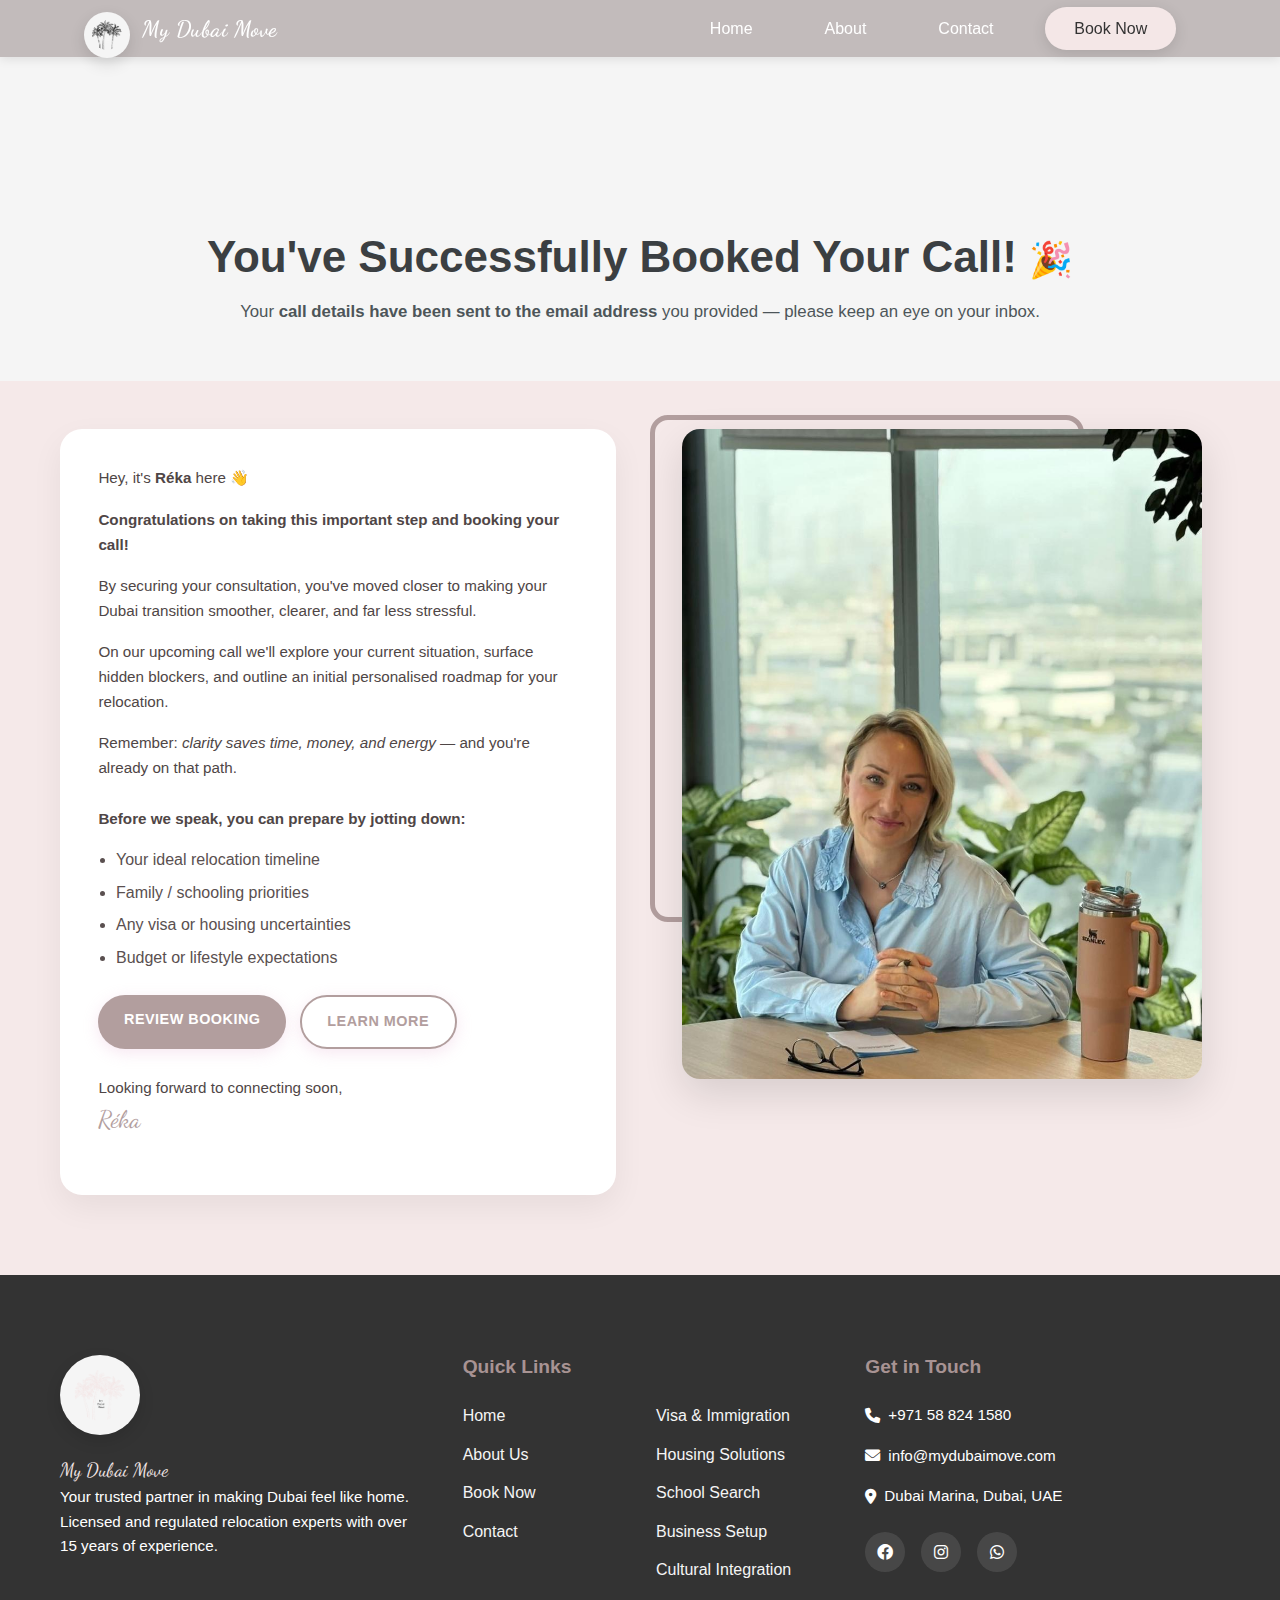
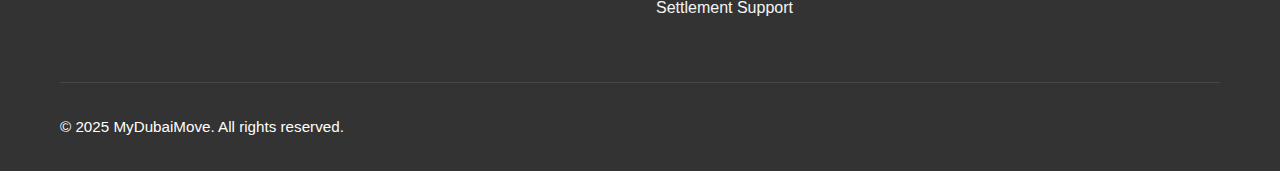
<file: book-confirmation.html>
<!DOCTYPE html>
<html lang="en">
<head>
  <meta charset="UTF-8" />
  <meta name="viewport" content="width=device-width,initial-scale=1.0" />
  <title>Booking Confirmation | MyDubaiMove</title>
  <meta name="description" content="Your consultation is booked with MyDubaiMove. Here's what to expect next and how to prepare for your relocation clarity call." />
  <link rel="icon" type="image/png" href="favicon.png" />
  <link rel="apple-touch-icon" href="apple-touch-icon.png" />
  <link rel="stylesheet" href="https://cdnjs.cloudflare.com/ajax/libs/font-awesome/6.0.0/css/all.min.css" />
  <link rel="stylesheet" href="styles.css" />
  <link href="https://fonts.googleapis.com/css2?family=Dancing+Script:wght@400&display=swap" rel="stylesheet">
</head>
<body class="confirmation-page">
  <nav class="navbar">
    <div class="nav-inner">
      <div class="nav-brand">
        <img style="max-height:46px;" src="images/logo.png" alt="MyDubaiMove logo" />
        <span class="logo-font">My Dubai Move</span>
      </div>
      <div class="nav-toggle">
        <span></span><span></span><span></span>
      </div>
      <ul class="nav-menu">
        <li><a href="index.html">Home</a></li>
        <li><a href="about-us.html">About</a></li>
        <li><a href="contact-us.html">Contact</a></li>
        <li><a href="book-now.html" class="book-now">Book Now</a></li>
      </ul>
    </div>
  </nav>

  <main class="confirmation-main">
    <section class="confirmation-banner">
      <div class="container narrow">
        <h1 class="confirmation-title">You've Successfully Booked Your Call! <span class="celebrate" aria-hidden="true">🎉</span></h1>
        <p class="confirmation-sub">Your <strong>call details have been sent to the email address</strong> you provided — please keep an eye on your inbox.</p>
      </div>
    </section>

    <section class="confirmation-content">
      <div class="container confirmation-grid">
        <article class="confirmation-card">
          <p class="intro-line">Hey, it's <strong>Réka</strong> here 👋</p>
          <p><strong>Congratulations on taking this important step and booking your call!</strong></p>
          <p>By securing your consultation, you've moved closer to making your Dubai transition smoother, clearer, and far less stressful.</p>
          <p>On our upcoming call we'll explore your current situation, surface hidden blockers, and outline an initial personalised roadmap for your relocation.</p>
          <p>Remember: <em>clarity saves time, money, and energy</em> — and you're already on that path.</p>
          <p class="next-steps-head"><strong>Before we speak, you can prepare by jotting down:</strong></p>
          <ul class="prep-list">
            <li>Your ideal relocation timeline</li>
            <li>Family / schooling priorities</li>
            <li>Any visa or housing uncertainties</li>
            <li>Budget or lifestyle expectations</li>
          </ul>
          <div class="mini-cta-row">
            <a href="https://calendly.com/mydubaimove/consultation" target="_blank" rel="noopener" class="cta-button soft small-btn">Review Booking</a>
            <a href="about-us.html" class="cta-button outline small-btn">Learn More</a>
          </div>
          <p class="closing-note">Looking forward to connecting soon,<br><span class="signature">Réka</span></p>
        </article>
        <div class="confirmation-photo-wrap">
          <div class="photo-frame-accent"></div>
          <div class="photo-frame">
            <img src="images/about-hero.jpg" alt="Relocation coaching consultation" loading="lazy" />
          </div>
        </div>
      </div>
    </section>
  </main>

  <footer class="footer">
    <div class="container">
      <div class="footer-content">
        <div class="footer-section brand">
          <img src="images/logo-white.png" class="footer-logo" alt="MyDubaiMove logo" />
          <span class="logo-footer">My Dubai Move</span>
          <p>Your trusted partner in making Dubai feel like home. Licensed and regulated relocation experts with over 15 years of experience.</p>
        </div>
        <div class="footer-section links">
          <h3>Quick Links</h3>
          <div class="footer-links-grid">
            <ul>
              <li><a href="index.html">Home</a></li>
              <li><a href="about-us.html">About Us</a></li>
              <li><a href="book-now.html">Book Now</a></li>
              <li><a href="contact-us.html">Contact</a></li>
            </ul>
            <ul>
              <li><a href="index.html#services">Visa & Immigration</a></li>
              <li><a href="index.html#services">Housing Solutions</a></li>
              <li><a href="index.html#services">School Search</a></li>
              <li><a href="index.html#services">Business Setup</a></li>
              <li><a href="index.html#services">Cultural Integration</a></li>
              <li><a href="index.html#services">Settlement Support</a></li>
            </ul>
          </div>
        </div>
        <div class="footer-section contact">
          <h3>Get in Touch</h3>
            <div class="footer-contact-info">
              <p><i class="fas fa-phone"></i> +971 58 824 1580</p>
              <p><i class="fas fa-envelope"></i> info@mydubaimove.com</p>
              <p><i class="fas fa-map-marker-alt"></i> Dubai Marina, Dubai, UAE</p>
            </div>
            <div class="footer-social">
              <a href="index.html" target="_blank" rel="noopener"><i class="fab fa-facebook"></i></a>
              <a href="https://www.instagram.com/my.dubai.move" target="_blank" rel="noopener"><i class="fab fa-instagram"></i></a>
              <a href="https://wa.me/971501234567" target="_blank" rel="noopener"><i class="fab fa-whatsapp"></i></a>
            </div>
        </div>
      </div>
      <div class="footer-bottom">
        <div class="footer-legal">
          <p>&copy; 2025 MyDubaiMove. All rights reserved.</p>
        </div>
      </div>
    </div>
  </footer>

  <script src="script.js"></script>
</body>
</html>
</file>
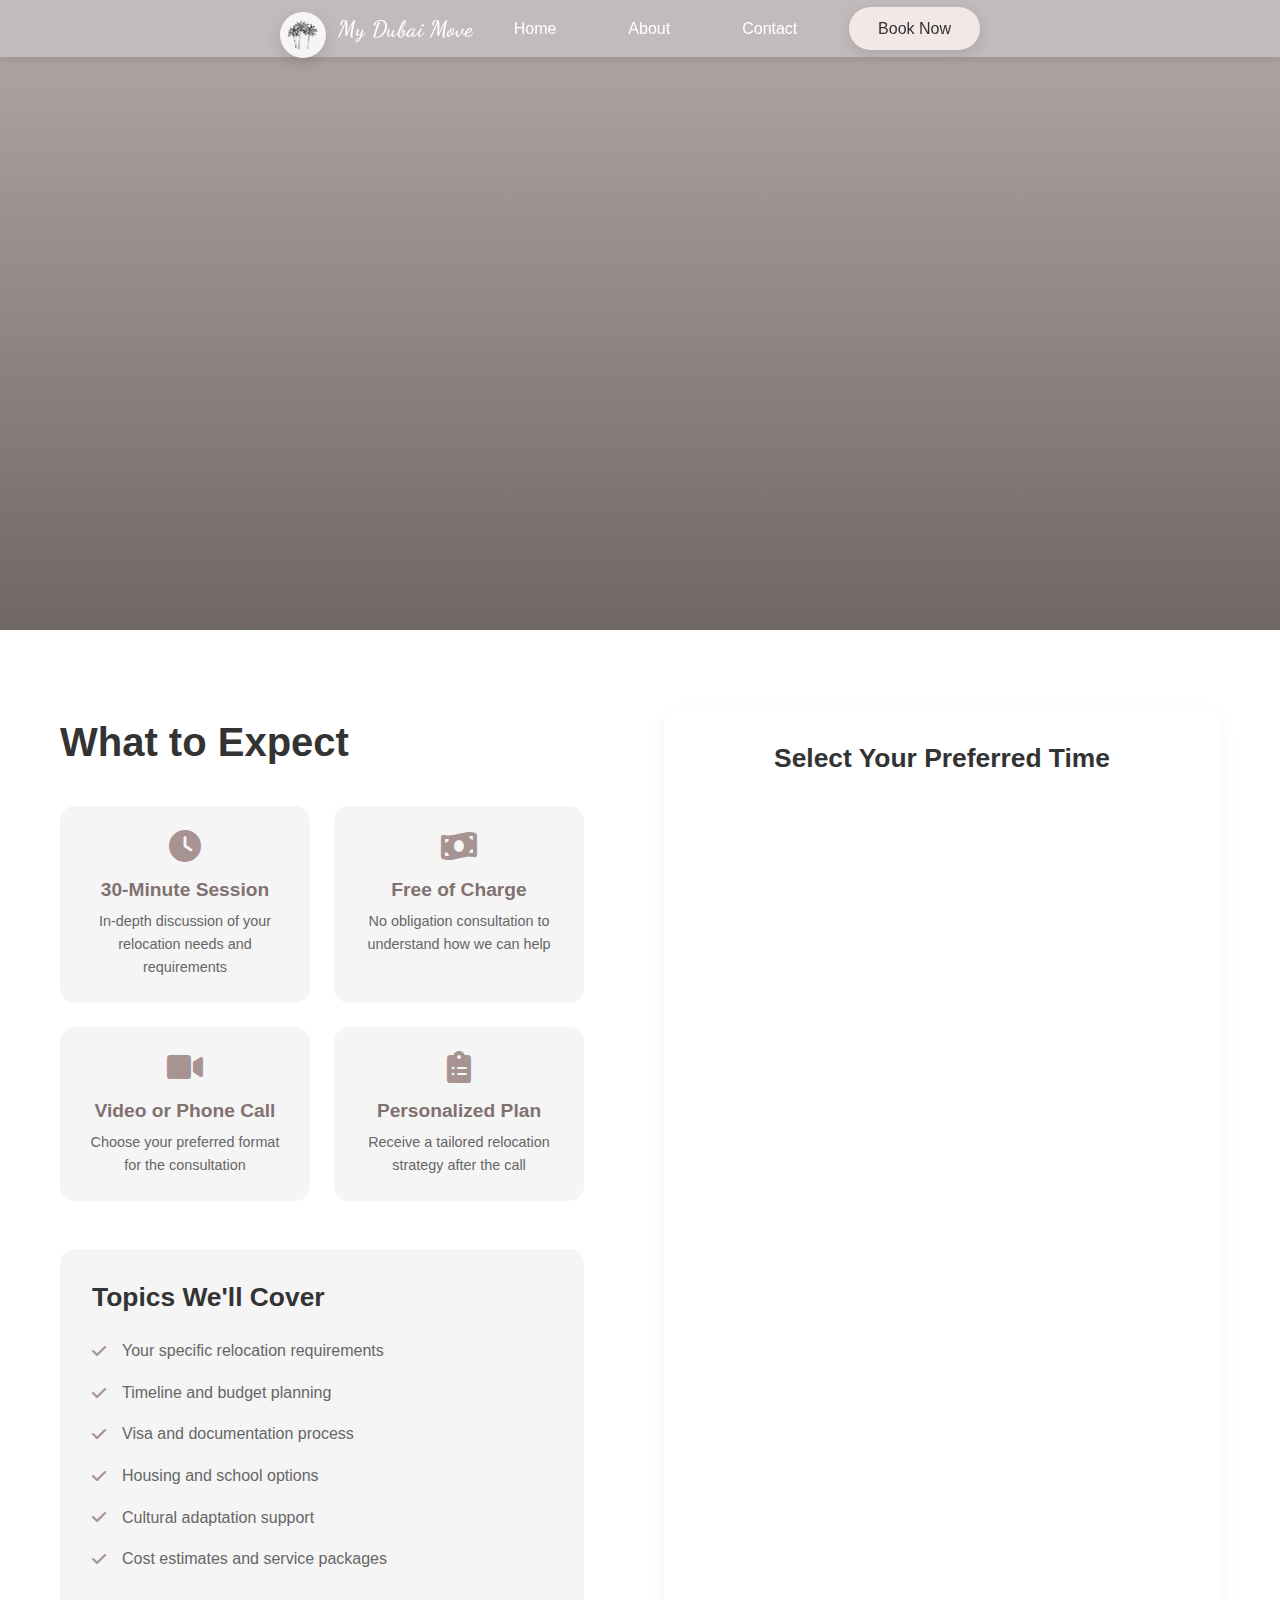
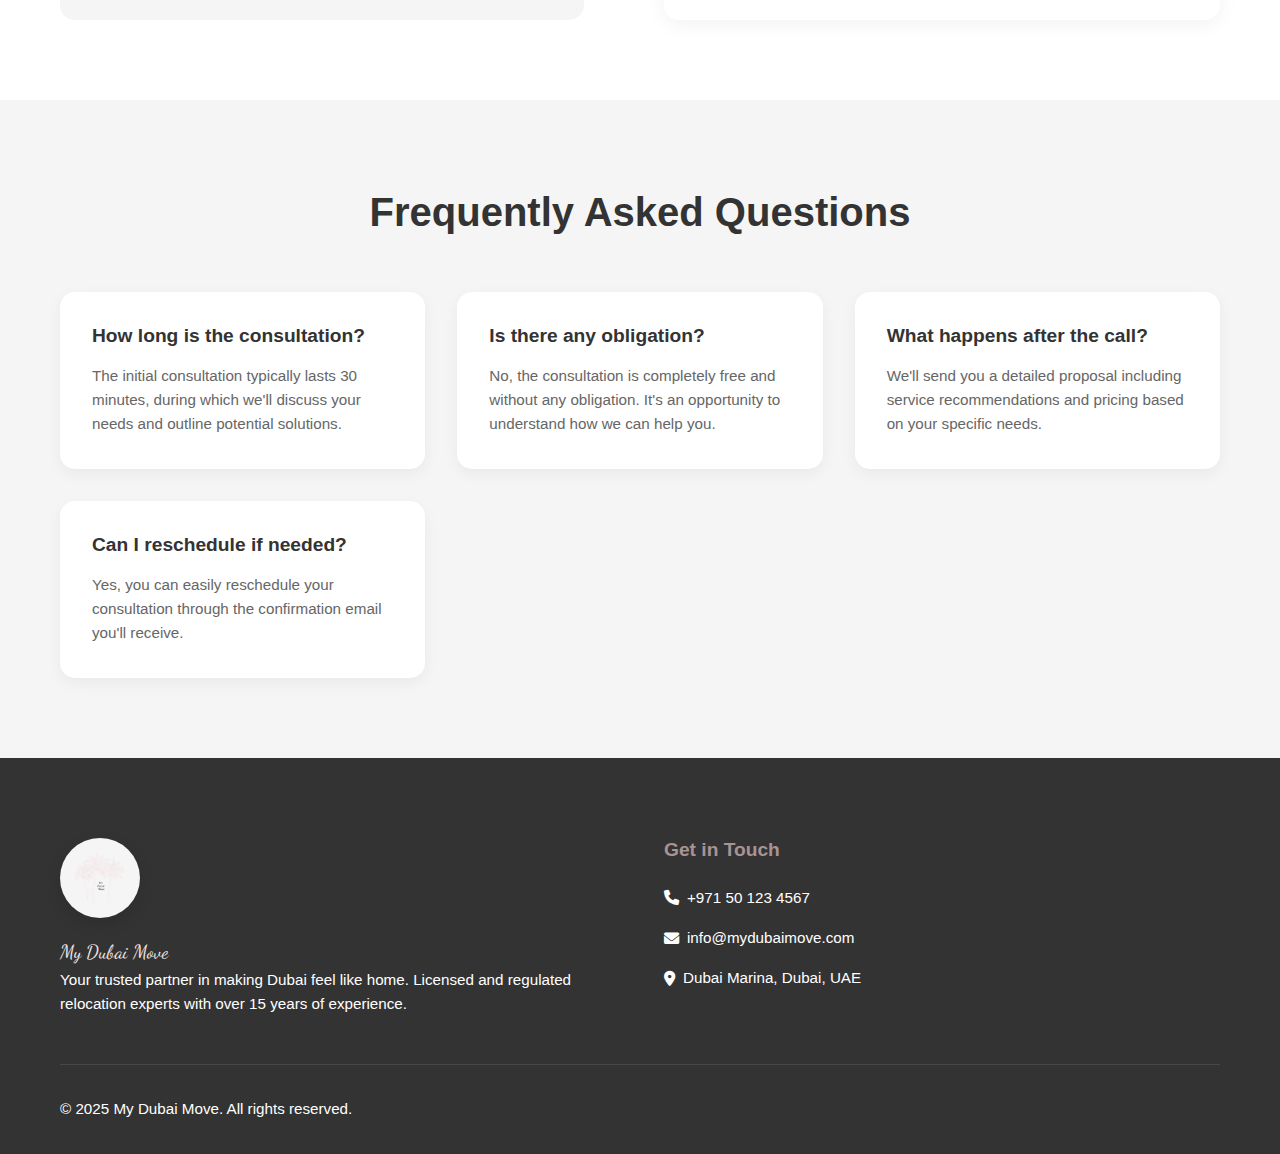
<file: book-now.html>
<!DOCTYPE html>
<html lang="en">
<head>
    <meta charset="UTF-8">
    <meta name="viewport" content="width=device-width, initial-scale=1.0">
    <title>Book a Consultation - MyDubaiMove</title>
    <meta name="description" content="Schedule your free consultation with MyDubaiMove. Expert guidance for your Dubai relocation journey.">
    <link rel="stylesheet" href="https://cdnjs.cloudflare.com/ajax/libs/font-awesome/6.0.0/css/all.min.css">
    <link rel="stylesheet" href="styles.css">
    <link href="https://fonts.googleapis.com/css2?family=Dancing+Script:wght@400&display=swap" rel="stylesheet">
</head>
<body>
    <!-- Navigation -->
    <nav class="navbar">
        <div class="nav-brand">
            <img style="max-height: 46px;" src="images/logo.png" alt="logo">
            <span class="logo-font">My Dubai Move</span>
        </div>
        <div class="nav-toggle">
            <span></span>
            <span></span>
            <span></span>
        </div>
        <ul class="nav-menu">
            <li><a href="index.html">Home</a></li>
            <li><a href="#">About</a></li>
            <li><a href="contact-us.html">Contact</a></li>
            <li><a href="book-now.html" class="book-now">Book Now</a></li>
        </ul>
    </nav>

    <!-- Booking Hero Section -->
    <section class="booking-hero">
        <div class="container">
            <h1 class="animate-text logo-font">Schedule Your Free Consultation</h1>
            <p class="animate-text">Take the First Step Towards Your Dubai Journey</p>
        </div>
    </section>

    <!-- Booking Information -->
    <section class="booking-info">
        <div class="container">
            <div class="booking-grid">
                <div class="booking-details ">
                    <h2>What to Expect</h2>
                    <div class="booking-benefits">
                        <div class="benefit">
                            <i class="fas fa-clock"></i>
                            <h3>30-Minute Session</h3>
                            <p>In-depth discussion of your relocation needs and requirements</p>
                        </div>
                        <div class="benefit">
                            <i class="fas fa-money-bill-wave"></i>
                            <h3>Free of Charge</h3>
                            <p>No obligation consultation to understand how we can help</p>
                        </div>
                        <div class="benefit">
                            <i class="fas fa-video"></i>
                            <h3>Video or Phone Call</h3>
                            <p>Choose your preferred format for the consultation</p>
                        </div>
                        <div class="benefit">
                            <i class="fas fa-clipboard-list"></i>
                            <h3>Personalized Plan</h3>
                            <p>Receive a tailored relocation strategy after the call</p>
                        </div>
                    </div>

                    <div class="consultation-topics">
                        <h3>Topics We'll Cover</h3>
                        <ul>
                            <li><i class="fas fa-check"></i> Your specific relocation requirements</li>
                            <li><i class="fas fa-check"></i> Timeline and budget planning</li>
                            <li><i class="fas fa-check"></i> Visa and documentation process</li>
                            <li><i class="fas fa-check"></i> Housing and school options</li>
                            <li><i class="fas fa-check"></i> Cultural adaptation support</li>
                            <li><i class="fas fa-check"></i> Cost estimates and service packages</li>
                        </ul>
                    </div>
                </div>
                
                <div class="booking-calendar">
                    <div class="calendar-container">
                        <h3>Select Your Preferred Time</h3>
                        <div class="calendly-inline-widget" 
                             data-url="https://calendly.com/mydubaimove/consultation" 
                             style="min-width:320px;height:700px;">
                        </div>
                    </div>
                </div>
            </div>
        </div>
    </section>

    <!-- FAQ Section -->
    <section class="booking-faq">
        <div class="container">
            <h2>Frequently Asked Questions</h2>
            <div class="faq-grid">
                <div class="faq-item">
                    <h3>How long is the consultation?</h3>
                    <p>The initial consultation typically lasts 30 minutes, during which we'll discuss your needs and outline potential solutions.</p>
                </div>
                <div class="faq-item">
                    <h3>Is there any obligation?</h3>
                    <p>No, the consultation is completely free and without any obligation. It's an opportunity to understand how we can help you.</p>
                </div>
                <div class="faq-item">
                    <h3>What happens after the call?</h3>
                    <p>We'll send you a detailed proposal including service recommendations and pricing based on your specific needs.</p>
                </div>
                <div class="faq-item">
                    <h3>Can I reschedule if needed?</h3>
                    <p>Yes, you can easily reschedule your consultation through the confirmation email you'll receive.</p>
                </div>
            </div>
        </div>
    </section>

    <!-- Footer -->
    <footer class="footer">
        <div class="container">
            <div class="footer-content">
                <div class="footer-section brand">
                    <img src="images/logo-white.png" class="footer-logo" alt="Logo" style="vertical-align: middle;">
                    <span class="logo-footer" style="vertical-align: middle;">My Dubai Move</span>
                    <p>Your trusted partner in making Dubai feel like home. Licensed and regulated relocation experts with over 15 years of experience.</p>
                </div>
                <div class="footer-section contact">
                    <h3>Get in Touch</h3>
                    <div class="footer-contact-info">
                        <p><i class="fas fa-phone"></i> +971 50 123 4567</p>
                        <p><i class="fas fa-envelope"></i> info@mydubaimove.com</p>
                        <p><i class="fas fa-map-marker-alt"></i> Dubai Marina, Dubai, UAE</p>
                    </div>
                </div>
            </div>
            <div class="footer-bottom">
                <div class="footer-legal">
                    <p>&copy; 2025 My Dubai Move. All rights reserved.</p>
                </div>
            </div>
        </div>
    </footer>

    <!-- Scripts -->
    <script src="script.js"></script>
    <!-- <script src="https://assets.calendly.com/assets/external/widget.js" async></script> -->
</body>
</html>
</file>
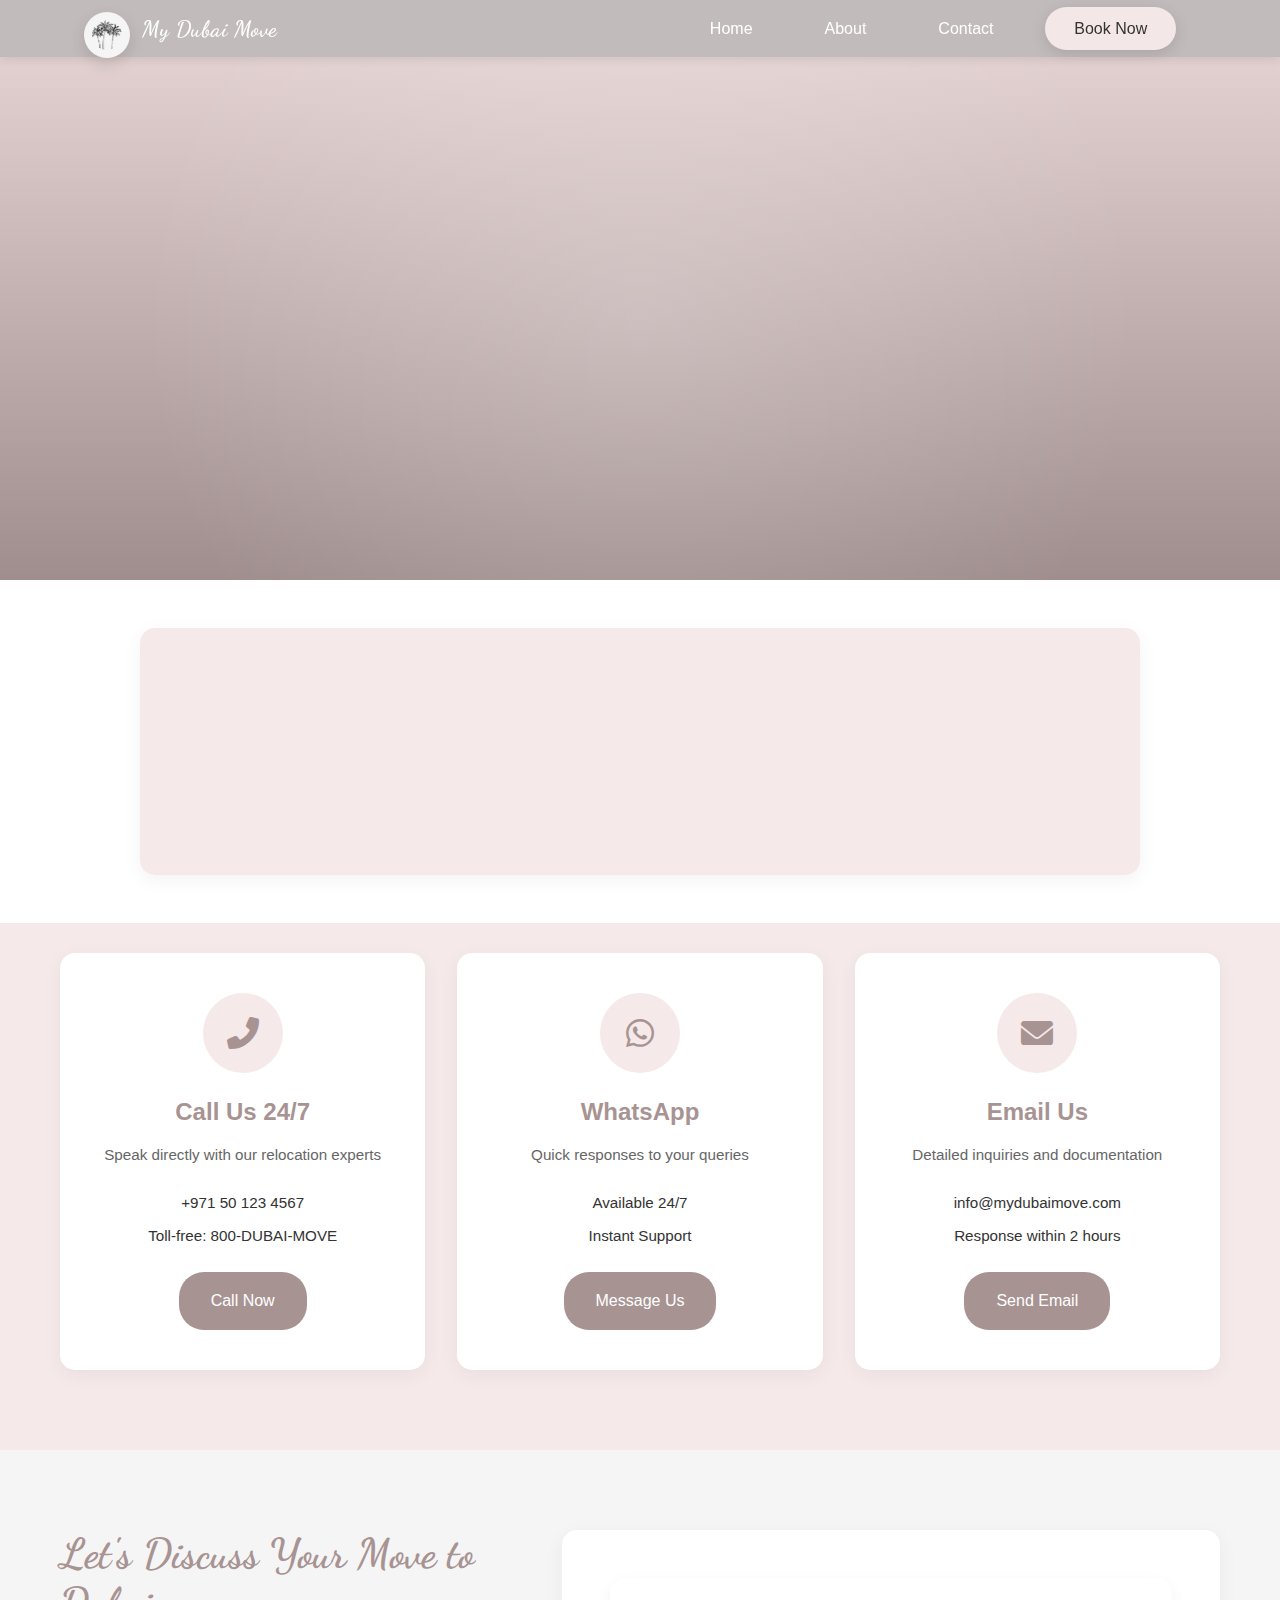
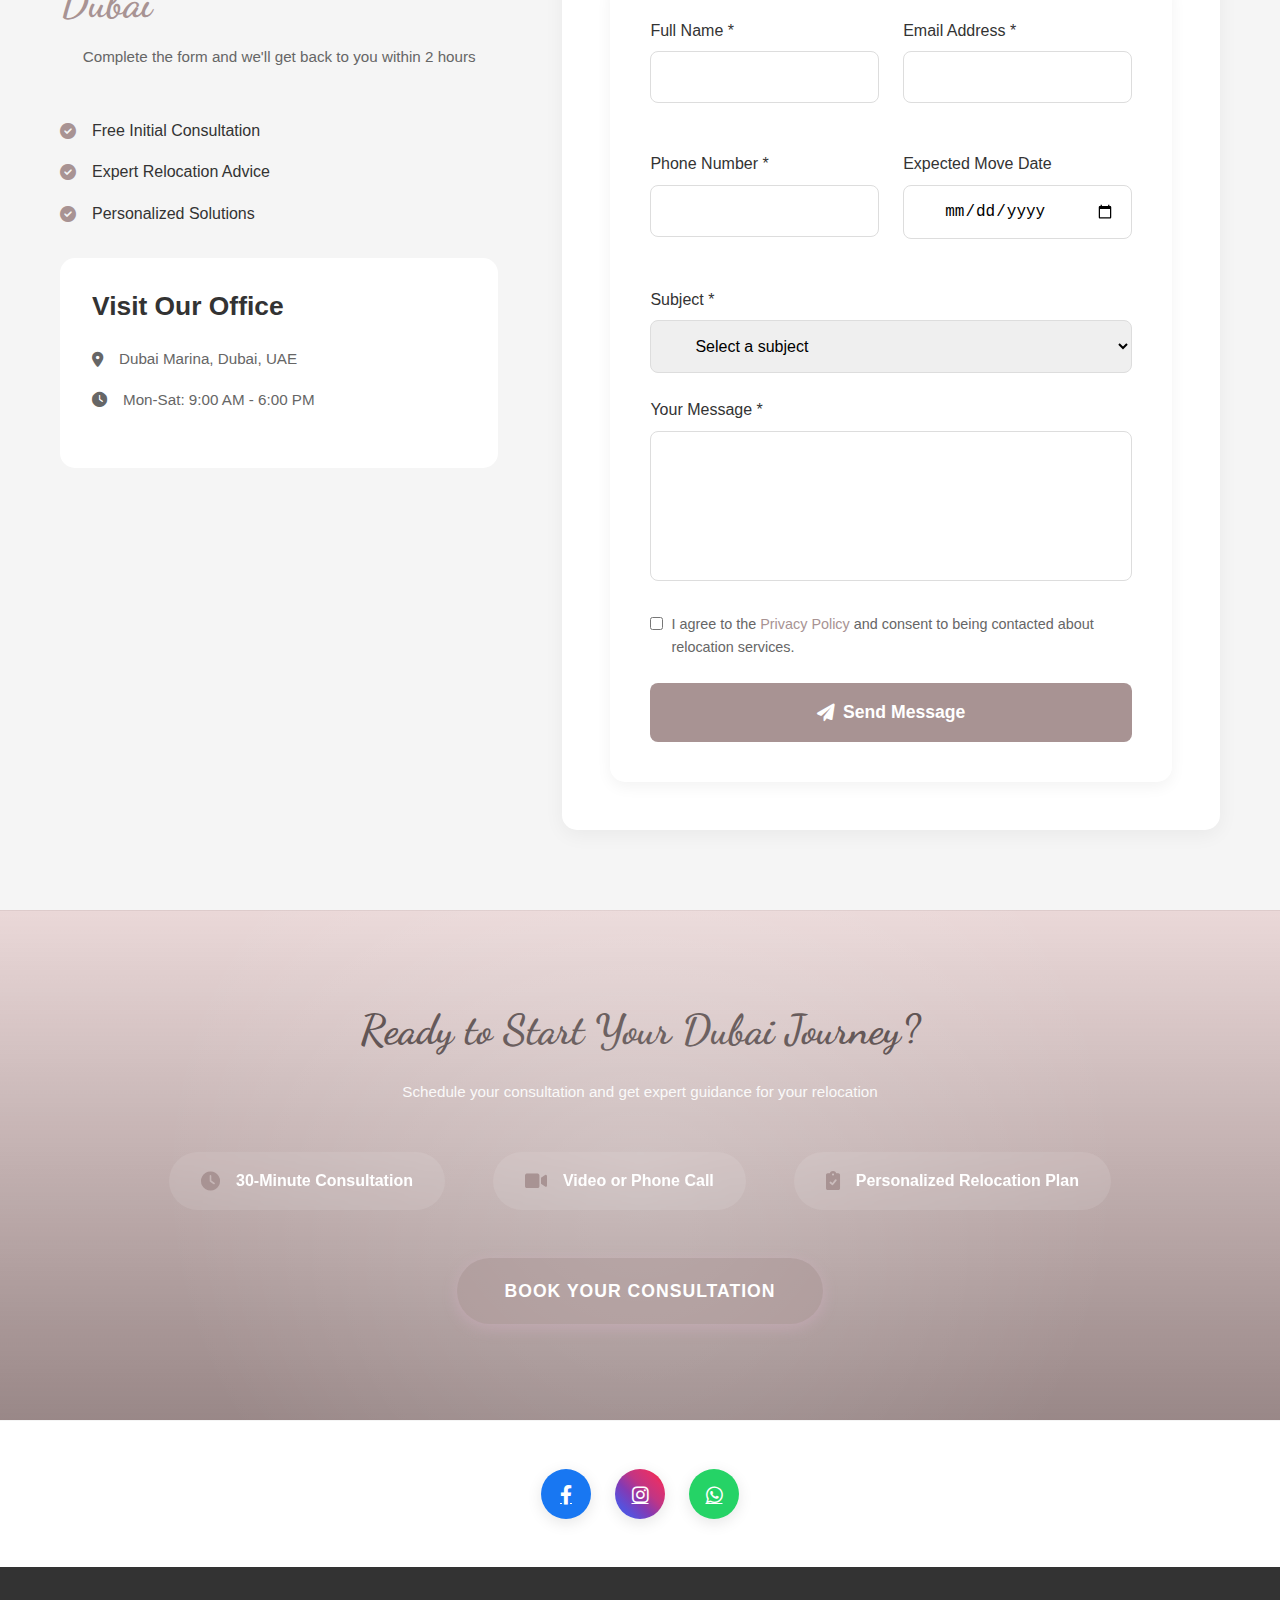
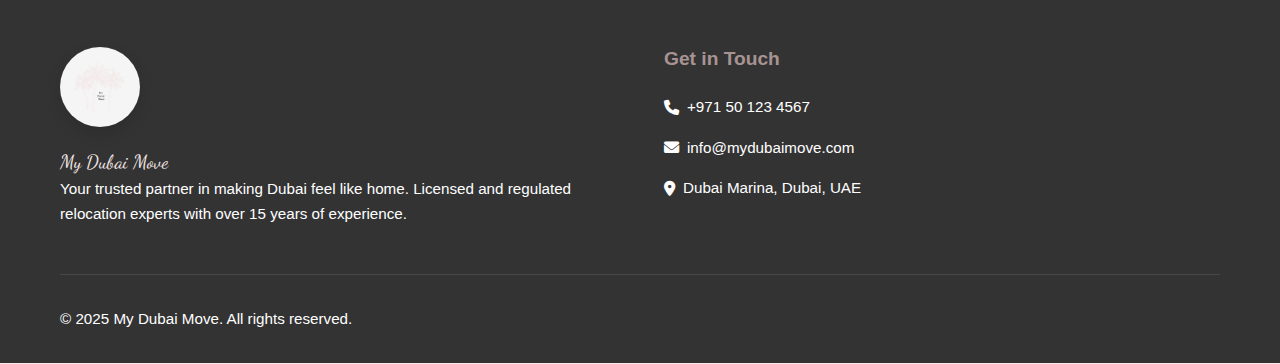
<file: contact-us.html>
<!DOCTYPE html>
<html lang="en">
<head>
    <meta charset="UTF-8">
    <meta name="viewport" content="width=device-width, initial-scale=1.0">
    <title>Contact MyDubaiMove - Expert Dubai Relocation Consultants | Get in Touch</title>
    <meta name="description" content="Contact MyDubaiMove for expert Dubai relocation assistance. Get personalized support for your move to Dubai. Available 24/7 via phone, email, or WhatsApp.">
    <meta name="keywords" content="contact MyDubaiMove, Dubai relocation contact, Dubai moving consultant, relocation support Dubai, Dubai expat assistance, contact relocation expert Dubai">
    <link rel="icon" type="image/png" href="favicon.png">
    <!-- Open Graph / Social Media Meta Tags -->
    <meta property="og:title" content="Contact MyDubaiMove - Your Dubai Relocation Partner">
    <meta property="og:description" content="Get in touch with Dubai's premier relocation experts. 24/7 support for your smooth transition to Dubai.">
    <meta property="og:image" content="https://mydubaimove.com/images/contact-hero.jpg">
    <meta property="og:url" content="https://mydubaimove.com/contact">
    
    <!-- Additional SEO Meta Tags -->
    <meta name="author" content="MyDubaiMove">
    <meta name="robots" content="index, follow">
    <meta name="geo.region" content="AE-DU">
    <meta name="geo.placename" content="Dubai">
    
    <link rel="canonical" href="https://mydubaimove.com/contact">
    <link rel="stylesheet" href="https://cdnjs.cloudflare.com/ajax/libs/font-awesome/6.0.0/css/all.min.css">
    <link rel="stylesheet" href="styles.css">
    <link href="https://fonts.googleapis.com/css2?family=Dancing+Script:wght@400&display=swap" rel="stylesheet">

</head>
<body>
    <!-- Navigation -->
    <nav class="navbar">
        <div class="nav-inner">
            <div class="nav-brand">
                <img style="max-height: 46px;" src="images/logo.png" alt="logo">
                <span class="logo-font">My Dubai Move</span>
            </div>
            <div class="nav-toggle">
                <span></span>
                <span></span>
                <span></span>
            </div>
            <ul class="nav-menu">
                <li><a href="index.html">Home</a></li>
                <li><a href="about-us.html">About</a></li>
                <li><a href="contact-us.html">Contact</a></li>
                <li><a href="book-now.html" class="book-now">Book Now</a></li>
            </ul>
        </div>
    </nav>

    <!-- Contact Hero Section -->
    <section class="contact-hero">
        <div class="container">
            <h1 class="animate-text">Get in Touch with My Dubai Move</h1>
            <p  class="animate-text">Your Journey to Dubai Begins with a Conversation</p>
        </div>
    </section>

      <!-- Trust Indicators Section -->
    <section class="trust-indicators">
        <div class="container">
            <div class="trust-grid">
                <div class="trust-item animate-text">
                    <i class="fas fa-star"></i>
                    <h3>5-Star Rated</h3>
                    <p>On Google & TrustPilot</p>
                </div>
                <div class="trust-item animate-text">
                    <i class="fas fa-certificate"></i>
                    <h3>Certified Experts</h3>
                    <p>Licensed Dubai Consultants</p>
                </div>
                <div class="trust-item animate-text">
                    <i class="fas fa-users"></i>
                    <h3>500+ Families</h3>
                    <p>Successfully Relocated</p>
                </div>
                <div class="trust-item animate-text">
                    <i class="fas fa-handshake"></i>
                    <h3>100% Success Rate</h3>
                    <p>In Visa Applications</p>
                </div>
            </div>
        </div>
    </section>
    <!-- Contact Options Section -->
    <section class="contact-options">
        <div class="container">
            <div class="options-grid">
                <div class="option-card">
                    <div class="option-icon">
                        <i class="fas fa-phone-alt"></i>
                    </div>
                    <h3>Call Us 24/7</h3>
                    <p>Speak directly with our relocation experts</p>
                    <div class="contact-details">
                        <p>+971 50 123 4567</p>
                        <p>Toll-free: 800-DUBAI-MOVE</p>
                    </div>
                    <a href="tel:+97150123456" class="contact-button">Call Now</a>
                </div>
                <div class="option-card">
                    <div class="option-icon">
                        <i class="fab fa-whatsapp"></i>
                    </div>
                    <h3>WhatsApp</h3>
                    <p>Quick responses to your queries</p>
                    <div class="contact-details">
                        <p>Available 24/7</p>
                        <p>Instant Support</p>
                    </div>
                    <a href="https://wa.me/971501234567" class="contact-button ">Message Us</a>
                </div>
                <div class="option-card">
                    <div class="option-icon">
                        <i class="fas fa-envelope"></i>
                    </div>
                    <h3>Email Us</h3>
                    <p>Detailed inquiries and documentation</p>
                    <div class="contact-details">
                        <p>info@mydubaimove.com</p>
                        <p>Response within 2 hours</p>
                    </div>
                    <a href="mailto:info@mydubaimove.com" class="contact-button">Send Email</a>
                </div>
            </div>
        </div>
    </section>

    <!-- Contact Form Section -->
    <section class="contact-form-section">
        <div class="container">
            <div class="contact-grid">
                <div class="contact-info">
                    <h2 class="primary-font">Let's Discuss Your Move to Dubai</h2>
                    <p class="section-subtitle">Complete the form and we'll get back to you within 2 hours</p>
                    
                    <div class="contact-features">
                        <div class="feature">
                            <i class="fas fa-check-circle"></i>
                            <span>Free Initial Consultation</span>
                        </div>
                        <div class="feature">
                            <i class="fas fa-check-circle"></i>
                            <span>Expert Relocation Advice</span>
                        </div>
                        <div class="feature">
                            <i class="fas fa-check-circle"></i>
                            <span>Personalized Solutions</span>
                        </div>
                    </div>

                    <div class="office-info">
                        <h3>Visit Our Office</h3>
                        <p><i class="fas fa-map-marker-alt"></i> Dubai Marina, Dubai, UAE</p>
                        <p><i class="fas fa-clock"></i> Mon-Sat: 9:00 AM - 6:00 PM</p>
                        <div class="map-container">
                            <!-- <img src="https://mydubaimove.com/images/office-map.jpg" alt="MyDubaiMove Office Location"> -->
                        </div>
                    </div>
                </div>

                <div class="contact-form-container">
                    <form id="contactForm" class="contact-form" data-netlify="true">
                        <div class="form-row">
                            <div class="form-group">
                                <label for="name">Full Name *</label>
                                <input type="text" id="name" name="name" required>
                            </div>
                            <div class="form-group">
                                <label for="email">Email Address *</label>
                                <input type="email" id="email" name="email" required>
                            </div>
                        </div>
                        <div class="form-row">
                            <div class="form-group">
                                <label for="phone">Phone Number *</label>
                                <input type="tel" id="phone" name="phone" required>
                            </div>
                            <div class="form-group">
                                <label for="moveDate">Expected Move Date</label>
                                <input type="date" id="moveDate" name="moveDate">
                            </div>
                        </div>
                        <div class="form-group">
                            <label for="subject">Subject *</label>
                            <select id="subject" name="subject" required>
                                <option value="">Select a subject</option>
                                <option value="visa">Visa & Immigration</option>
                                <option value="housing">Housing Search</option>
                                <option value="school">School Search</option>
                                <option value="business">Business Setup</option>
                                <option value="general">General Inquiry</option>
                            </select>
                        </div>
                        <div class="form-group">
                            <label for="message">Your Message *</label>
                            <textarea id="message" name="message" rows="5" required></textarea>
                        </div>
                        <div class="form-privacy">
                            <input type="checkbox" id="privacy" name="privacy" required>
                            <label for="privacy">I agree to the <a href="/privacy-policy">Privacy Policy</a> and consent to being contacted about relocation services.</label>
                        </div>
                        <button type="submit" class="submit-button">
                            <i class="fas fa-paper-plane"></i> Send Message
                        </button>
                    </form>
                </div>
            </div>
        </div>
    </section>

    <!-- Inline CTA Section -->
     <!-- Book Now CTA Section -->
  <section id="book" class="book-cta">
    <div class="container">
        <h2 class="primary-font">Ready to Start Your Dubai Journey?</h2>
        <p class="section-subtitle">Schedule your consultation and get expert guidance for your relocation</p>
        <div class="cta-features">
            <div class="feature">
                <i class="fas fa-clock"></i>
                <span>30-Minute Consultation</span>
            </div>
            <div class="feature">
                <i class="fas fa-video"></i>
                <span>Video or Phone Call</span>
            </div>
            <div class="feature">
                <i class="fas fa-clipboard-check"></i>
                <span>Personalized Relocation Plan</span>
            </div>
        </div>
        <a href="book-now.html" class="cta-button">Book Your Consultation</a>
    </div>
</section>

    <!-- <section class="inline-cta">
        <div class="container">
            <div class="cta-flex">
                <div class="cta-content">
                    <h2>Ready to Start Your Dubai Journey?</h2>
                    <p>Schedule your free consultation and get expert guidance for your relocation</p>
                </div>
                <a href="book-now.html" class="cta-button">Book Your Free Consultation</a>
            </div>
        </div>
    </section> -->

    <!-- Social Connect Section -->
    <section class="social-connect">
        <div class="container">
            <div class="social-icons">
                <a href="https://facebook.com/mydubaimove" target="_blank" rel="noopener" class="social-icon facebook">
                    <i class="fab fa-facebook-f"></i>
                </a>
                <a href="https://www.instagram.com/my.dubai.move"  target="_blank" rel="noopener" class="social-icon instagram">
                    <i class="fab fa-instagram"></i>
                </a>
                <!-- <a href="https://linkedin.com/company/mydubaimove" target="_blank" rel="noopener" class="social-icon linkedin">
                    <i class="fab fa-linkedin-in"></i>
                </a> -->
                <a href="https://wa.me/971501234567" target="_blank" rel="noopener" class="social-icon whatsapp">
                    <i class="fab fa-whatsapp"></i>
                </a>
            </div>
        </div>
    </section>

    <!-- Footer -->
    <footer class="footer">
        <div class="container">
            <div class="footer-content">
                <div class="footer-section brand">
                    <img src="images/logo-white.png" class="footer-logo" alt="Logo" style="vertical-align: middle;">
                    <span class="logo-footer" style="vertical-align: middle;">My Dubai Move</span>
                    <p>Your trusted partner in making Dubai feel like home. Licensed and regulated relocation experts with over 15 years of experience.</p>
                </div>
                <div class="footer-section contact">
                    <h3>Get in Touch</h3>
                    <div class="footer-contact-info">
                        <p><i class="fas fa-phone"></i> +971 50 123 4567</p>
                        <p><i class="fas fa-envelope"></i> info@mydubaimove.com</p>
                        <p><i class="fas fa-map-marker-alt"></i> Dubai Marina, Dubai, UAE</p>
                    </div>
                </div>
            </div>
            <div class="footer-bottom">
                <div class="footer-legal">
                    <p>&copy; 2025 My Dubai Move. All rights reserved.</p>
                </div>
            </div>
        </div>
    </footer>

    <!-- Scripts -->
    <script src="script.js"></script>
</body>
</html>
</file>
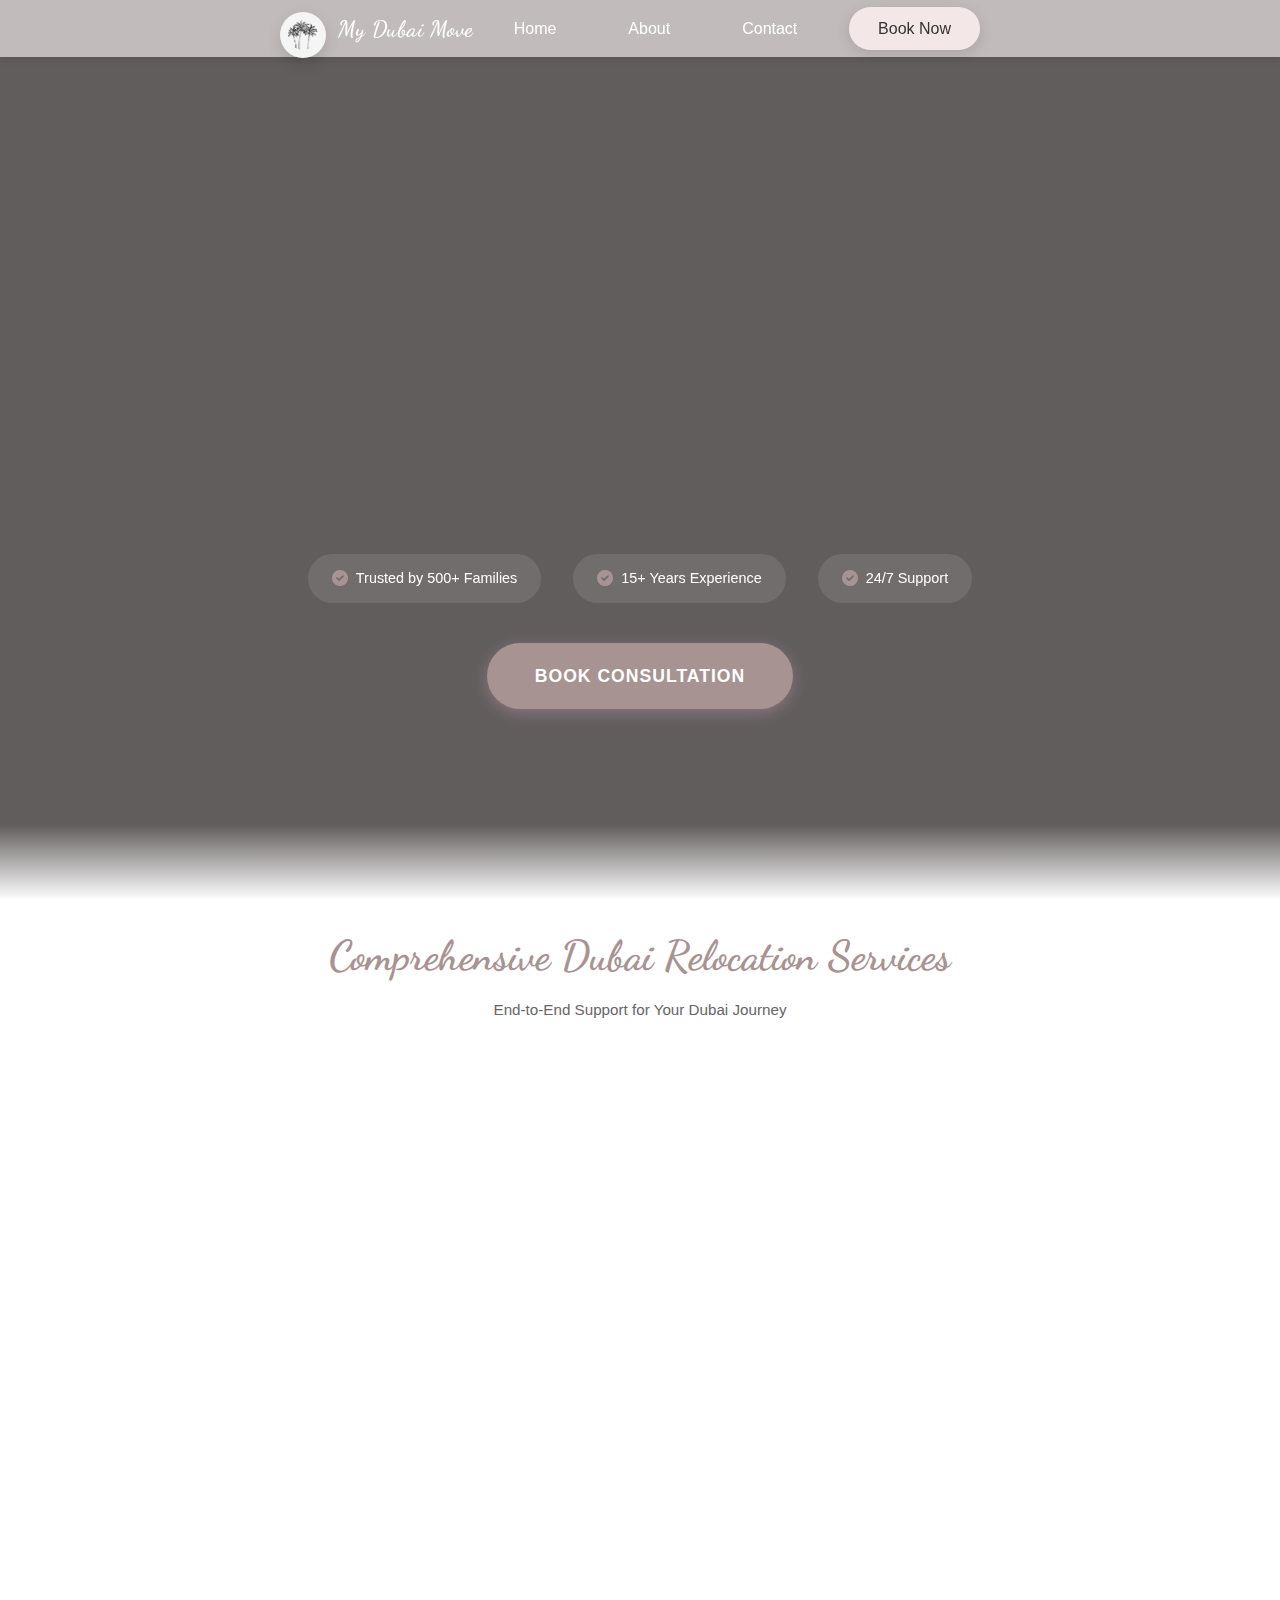
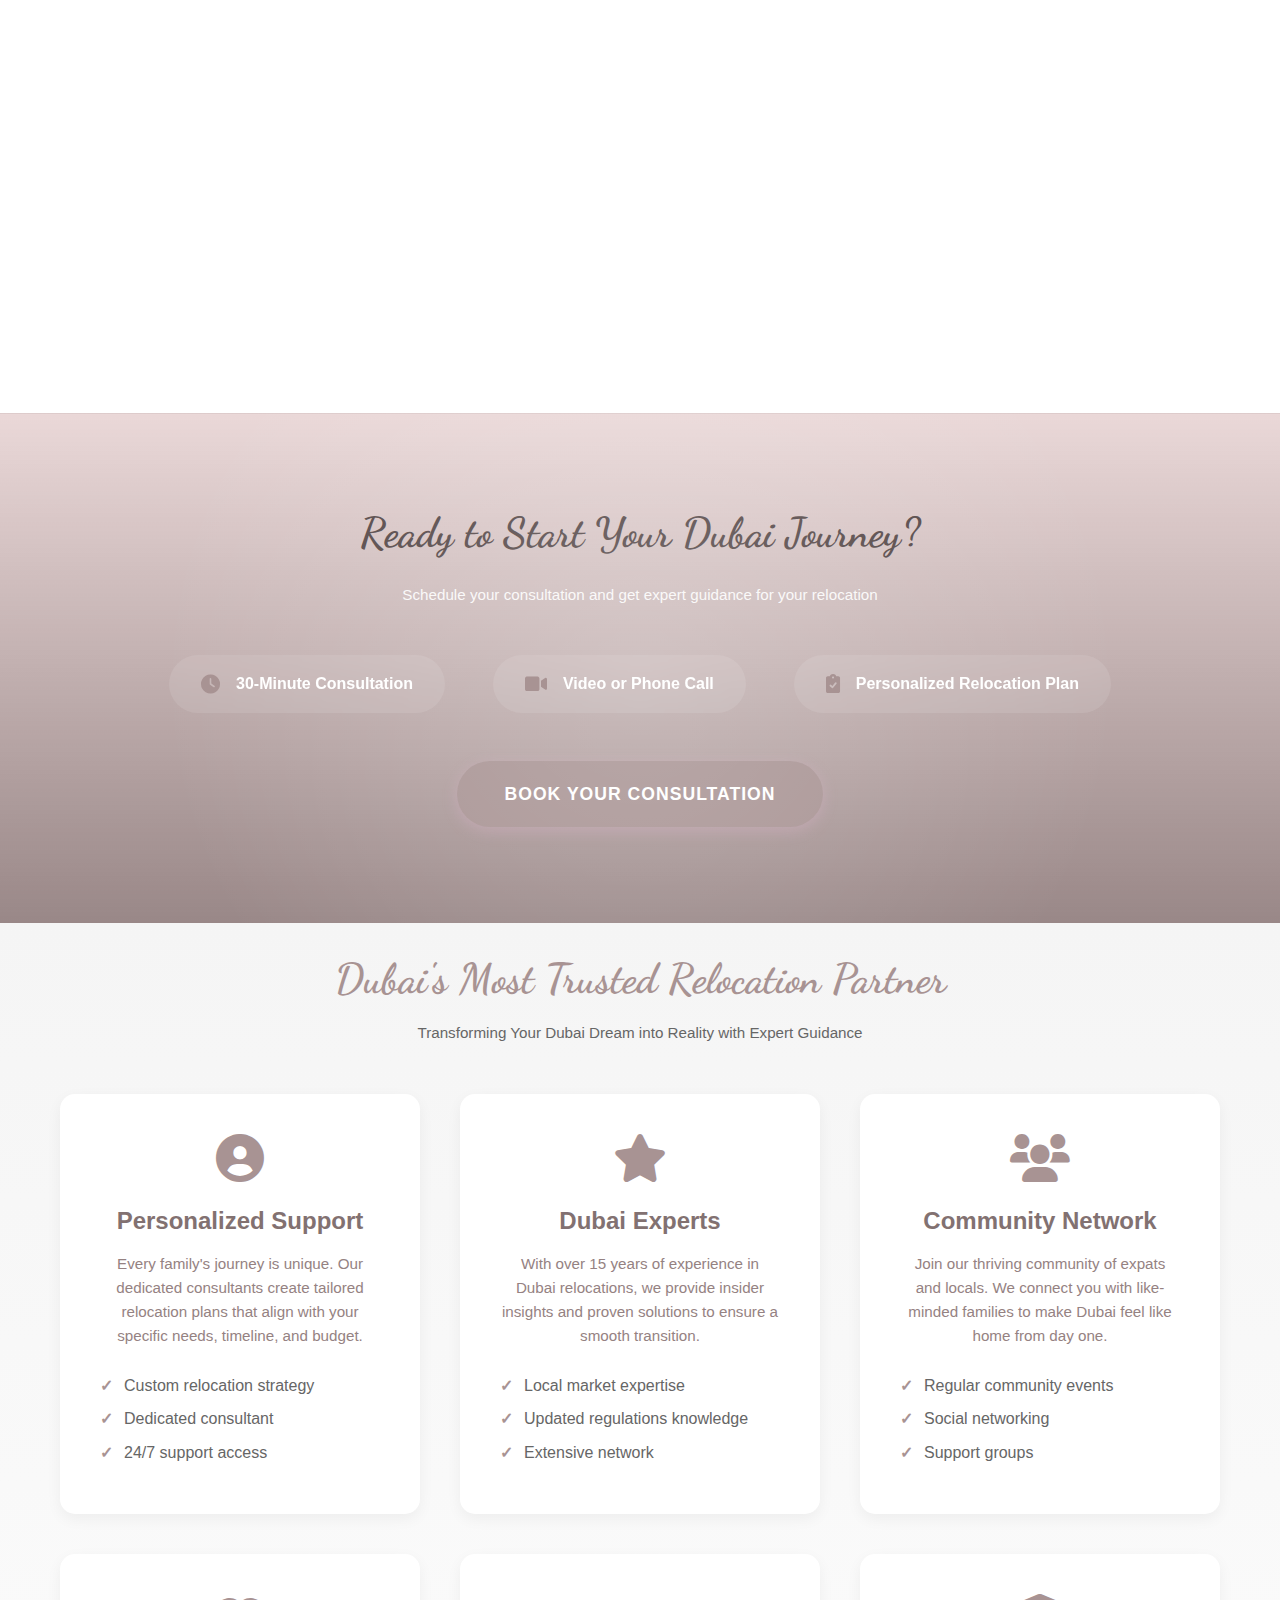
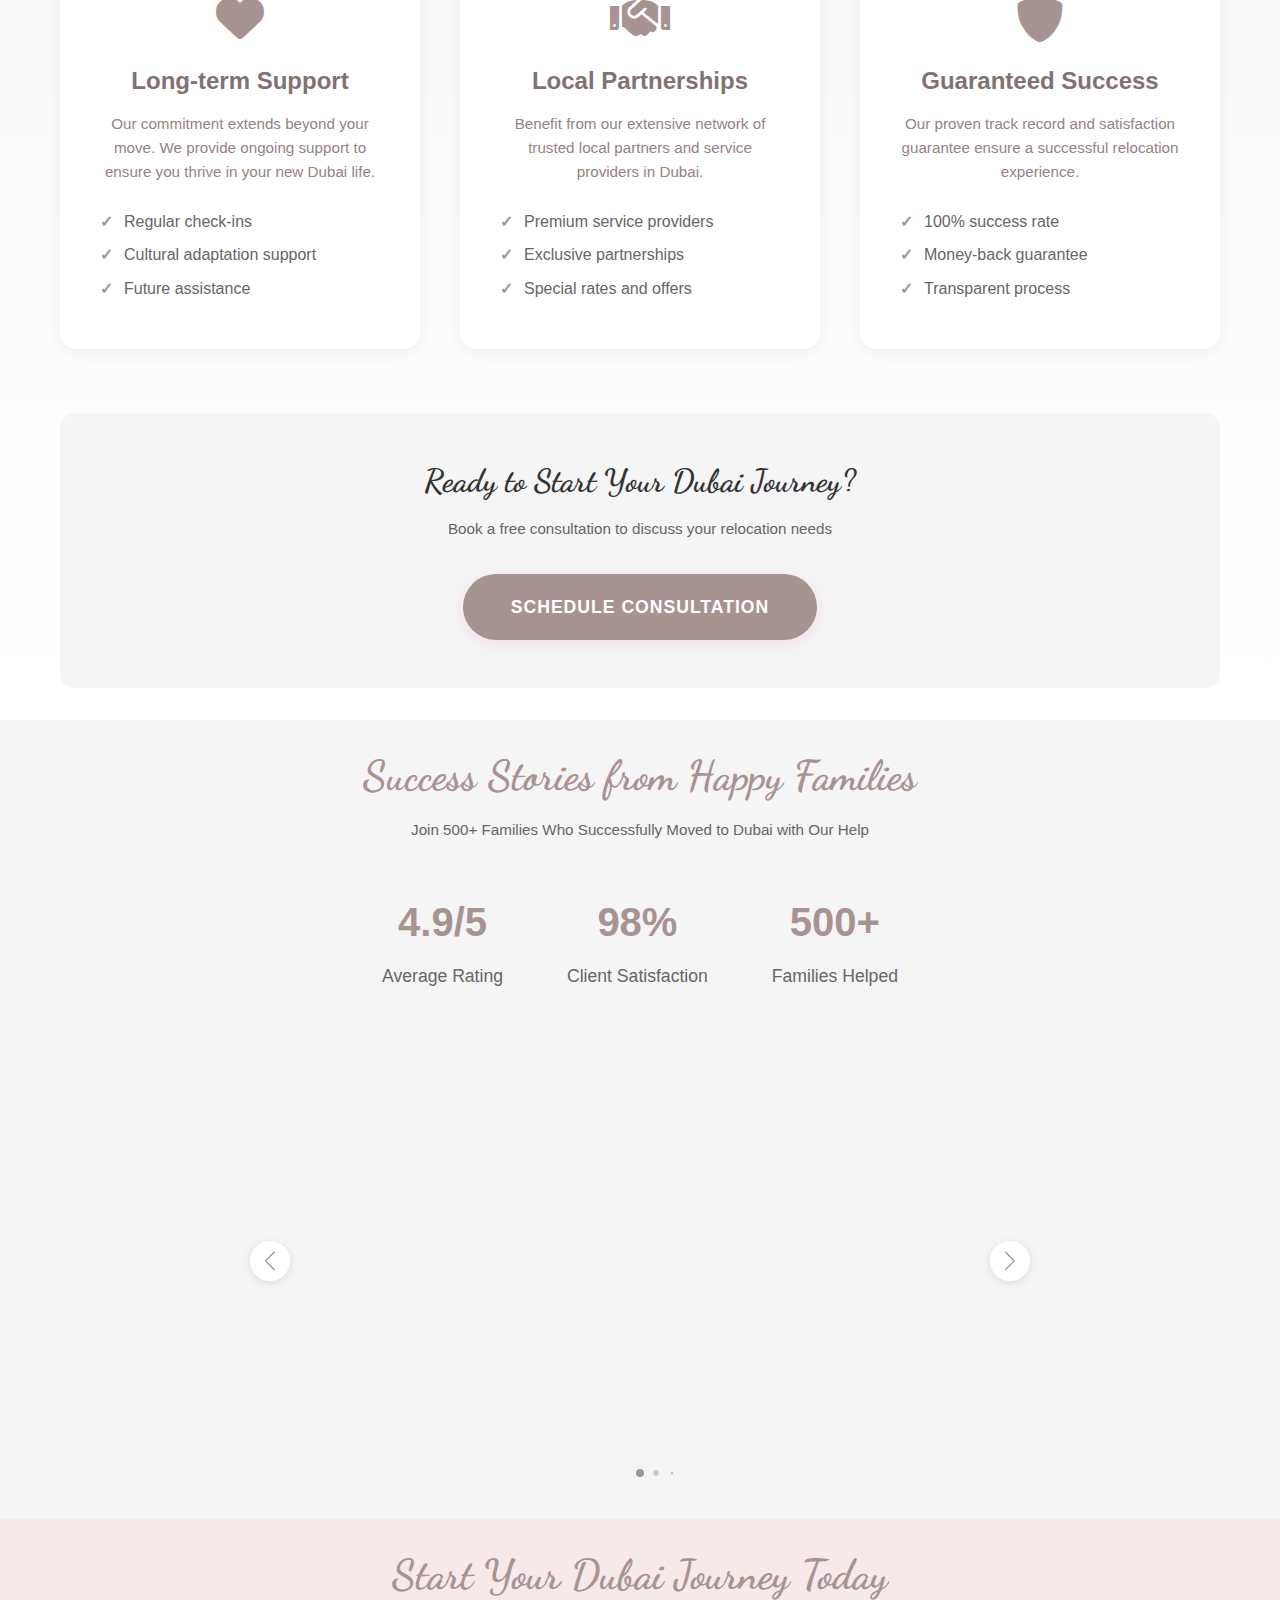
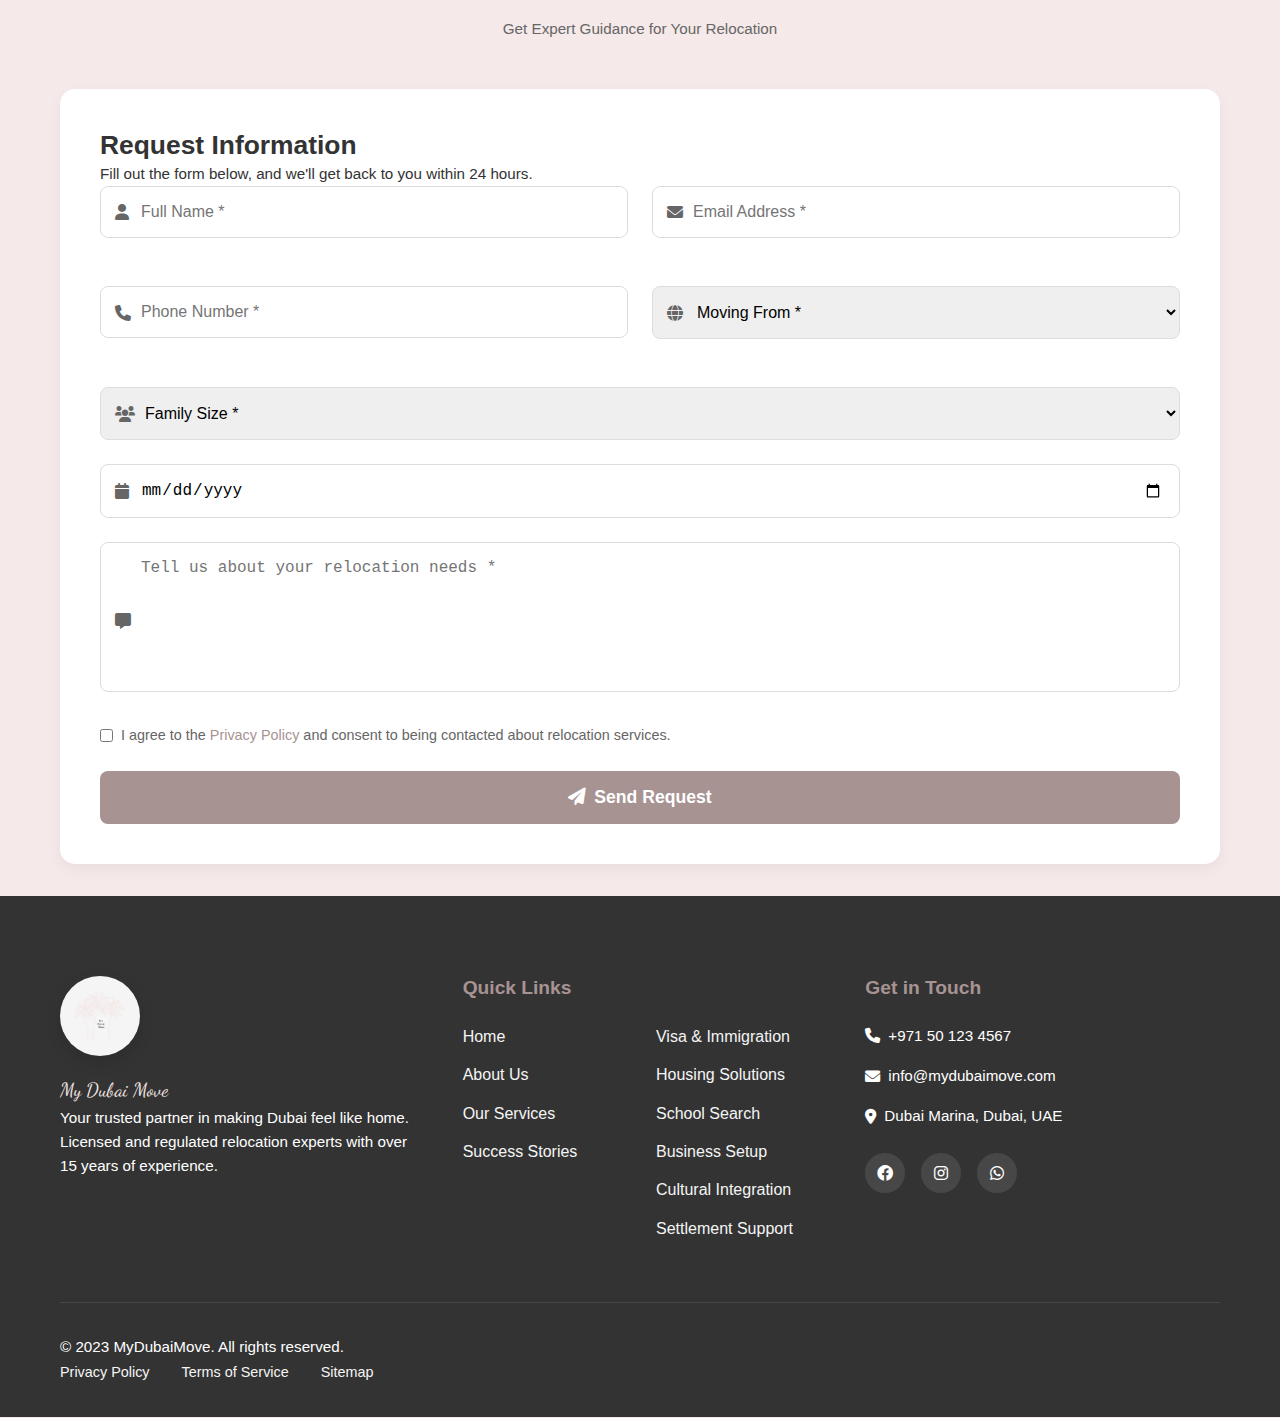
<file: index - Copy.html>
<!DOCTYPE html>
<html lang="en">
<head>
    <meta charset="UTF-8">
    <meta name="viewport" content="width=device-width, initial-scale=1.0">
    <title>MyDubaiMove - Expert Dubai Relocation Services & Settlement Support</title>
    <meta name="description" content="MyDubaiMove provides comprehensive Dubai relocation services, including visa assistance, school search, home finding, and cultural coaching. Make your move to Dubai smooth and stress-free.">
    <meta name="keywords" content="Dubai relocation, move to Dubai, Dubai expat services, Dubai school search, Dubai housing, visa assistance Dubai, cultural coaching Dubai, relocation consultant Dubai">
    
    <!-- Open Graph / Social Media Meta Tags -->
    <meta property="og:title" content="MyDubaiMove - Expert Dubai Relocation Services">
    <meta property="og:description" content="Professional relocation services making your move to Dubai smooth and enjoyable. Expert guidance in visas, housing, schools, and cultural integration.">
    <meta property="og:image" content="https://mydubaimove.com/images/logo.png">
    <meta property="og:url" content="https://mydubaimove.com">
    
    <!-- Twitter Card Meta Tags -->
    <meta name="twitter:card" content="summary_large_image">
    <meta name="twitter:title" content="MyDubaiMove - Dubai Relocation Experts">
    <meta name="twitter:description" content="Your trusted partner for a smooth transition to Dubai. Expert relocation services including visa, housing, and school assistance.">
    <meta name="twitter:image" content="https://mydubaimove.com/images/logo.png">
    
    <!-- Additional SEO Meta Tags -->
    <meta name="author" content="MyDubaiMove">
    <meta name="robots" content="index, follow">
    <meta name="language" content="English">
    <meta name="revisit-after" content="7 days">
    <meta name="geo.region" content="AE-DU">
    <meta name="geo.placename" content="Dubai">
    
    <!-- Canonical URL -->
    <link rel="canonical" href="https://mydubaimove.com">
    
    <!-- Favicon -->
    <link rel="icon" type="image/png" href="favicon.png">
    <link rel="apple-touch-icon" href="apple-touch-icon.png">
    
    <!-- CSS -->

    <link rel="stylesheet" href="https://cdnjs.cloudflare.com/ajax/libs/font-awesome/6.0.0/css/all.min.css">
    <link rel="stylesheet" href="https://cdn.jsdelivr.net/npm/swiper@8/swiper-bundle.min.css" />
    <link rel="stylesheet" href="styles.css">
    <link href="https://fonts.googleapis.com/css2?family=Dancing+Script:wght@400&display=swap" rel="stylesheet">

    
    <!-- Schema.org Markup -->
    <script type="application/ld+json">
    {
        "@context": "https://schema.org",
        "@type": "LocalBusiness",
        "name": "MyDubaiMove",
        "image": "https://mydubaimove.com/images/logo.png",
        "description": "Professional Dubai relocation services helping families and individuals move to Dubai with comprehensive support and guidance.",
        "address": {
            "@type": "PostalAddress",
            "addressLocality": "Dubai",
            "addressRegion": "Dubai",
            "addressCountry": "UAE"
        },
        "geo": {
            "@type": "GeoCoordinates",
            "latitude": "25.2048",
            "longitude": "55.2708"
        },
        "url": "https://mydubaimove.com",
        "telephone": "+971501234567",
        "priceRange": "$$",
        "openingHours": "Mo-Sa 09:00-18:00",
        "sameAs": [
            "https://facebook.com/mydubaimove",
            "https://instagram.com/mydubaimove",
            "https://linkedin.com/company/mydubaimove"
        ]
    }
    </script>
</head>
<body>
    <!-- Navigation -->
    <nav class="navbar">
        <div class="nav-brand">
            <img style="max-height: 46px;" src="images/logo.png" alt="logo">
            <span class="logo-font">My Dubai Move</span>
        </div>
        <div class="nav-toggle" >
            <span></span>
            <span></span>
            <span></span>
        </div>

        <ul class="nav-menu">
            <li><a href="index.html">Home</a></li>
            <li><a href="#about">About</a></li>
            <li><a href="contact-us.html">Contact</a></li>
            <li><a href="book-now.html" class="book-now">Book Now</a></li>
        </ul>
    </nav>
    <style></style>
      
    </style>
    <!-- Hero Section -->
    <section id="home" class="hero">
        <div class="hero-content">
            <h1 class="logo-font animate-text"> My Dubai Move</h1>
            <h2 class="animate-text" >Expert Guidance for Your Smooth Transition to Dubai</h2>
            <p class="animate-text">Welcome to MyDubaiMove – Dubai's premier relocation service. We provide comprehensive support for families and individuals moving to Dubai, offering expert guidance in visas, housing, schooling, and cultural integration.</p>
            <div class="hero-features">
                <div class="feature">
                    <i class="fas fa-check-circle"></i>
                    <span>Trusted by 500+ Families</span>
                </div>
                <div class="feature">
                    <i class="fas fa-check-circle"></i>
                    <span>15+ Years Experience</span>
                </div>
                <div class="feature">
                    <i class="fas fa-check-circle"></i>
                    <span>24/7 Support</span>
                </div>
            </div>
            <a href="#book" class="cta-button">Book Consultation</a>
        </div>
    </section>

    <!-- Trust Indicators Section -->
    <!-- <section class="trust-indicators">
        <div class="container">
            <div class="trust-grid">
                <div class="trust-item">
                    <i class="fas fa-star"></i>
                    <h3>5-Star Rated</h3>
                    <p>On Google & TrustPilot</p>
                </div>
                <div class="trust-item">
                    <i class="fas fa-certificate"></i>
                    <h3>Certified Experts</h3>
                    <p>Licensed Dubai Consultants</p>
                </div>
                <div class="trust-item">
                    <i class="fas fa-users"></i>
                    <h3>500+ Families</h3>
                    <p>Successfully Relocated</p>
                </div>
                <div class="trust-item">
                    <i class="fas fa-handshake"></i>
                    <h3>100% Success Rate</h3>
                    <p>In Visa Applications</p>
                </div>
            </div>
        </div>
    </section> -->

 <!-- Services Section -->
 <section id="services" class="services">
    <div class="container">
        <h2 class="primary-font">Comprehensive Dubai Relocation Services</h2>
        <p class="section-subtitle">End-to-End Support for Your Dubai Journey</p>
        <div class="services-grid">
            <div class="service-item rotate-in">
                <i class="fas fa-passport"></i>
                <h3>Visa & Immigration</h3>
                <p>Expert assistance with all types of Dubai visas and immigration procedures.</p>
                <ul class="service-features">
                    <li>Residence visa processing</li>
                    <li>Family sponsorship</li>
                    <li>Document attestation</li>
                    <li>Legal compliance</li>
                </ul>
                <!-- <a href="#book" class="service-link">Learn More →</a> -->
            </div>
            <div class="service-item rotate-in">
                <i class="fas fa-school"></i>
                <h3>Education Support</h3>
                <p>Comprehensive school search and admission assistance for your children.</p>
                <ul class="service-features">
                    <li>School shortlisting</li>
                    <li>Admission guidance</li>
                    <li>Education consultation</li>
                    <li>Curriculum advice</li>
                </ul>
                <!-- <a href="#book" class="service-link">Learn More →</a> -->
            </div>
            <div class="service-item rotate-in">
                <i class="fas fa-home "></i>
                <h3>Housing Solutions</h3>
                <p>Find your perfect Dubai home with our expert property guidance.</p>
                <ul class="service-features">
                    <li>Area consultation</li>
                    <li>Property viewings</li>
                    <li>Lease negotiation</li>
                    <li>Utility setup</li>
                </ul>
                <!-- <a href="#book" class="service-link">Learn More →</a> -->
            </div>
            <div class="service-item rotate-in">
                <i class="fas fa-globe-asia"></i>
                <h3>Cultural Integration</h3>
                <p>Seamless adaptation to Dubai's vibrant lifestyle and culture.</p>
                <ul class="service-features">
                    <li>Cultural workshops</li>
                    <li>Local customs training</li>
                    <li>Networking events</li>
                    <li>Community integration</li>
                </ul>
                <!-- <a href="#book" class="service-link">Learn More →</a> -->
            </div>
            <div class="service-item rotate-in">
                <i class="fas fa-briefcase"></i>
                <h3>Business Setup</h3>
                <p>Complete assistance for establishing your business in Dubai.</p>
                <ul class="service-features">
                    <li>License processing</li>
                    <li>Company formation</li>
                    <li>Bank account setup</li>
                    <li>Business networking</li>
                </ul>
                <!-- <a href="#book" class="service-link">Learn More →</a> -->
            </div>
            <div class="service-item rotate-in">
                <i class="fas fa-concierge-bell"></i>
                <h3>Settling-in Services</h3>
                <p>Comprehensive support for a smooth transition to Dubai life.</p>
                <ul class="service-features">
                    <li>Local orientation</li>
                    <li>Banking assistance</li>
                    <li>Healthcare setup</li>
                    <li>Lifestyle guidance</li>
                </ul>
                <!-- <a href="#book" class="service-link">Learn More →</a> -->
            </div>
        </div>
      
    </div>
</section>


  <!-- Book Now CTA Section -->
  <section id="book" class="book-cta">
    <div class="container">
        <h2 class="primary-font">Ready to Start Your Dubai Journey?</h2>
        <p class="section-subtitle">Schedule your consultation and get expert guidance for your relocation</p>
        <div class="cta-features">
            <div class="feature">
                <i class="fas fa-clock"></i>
                <span>30-Minute Consultation</span>
            </div>
            <div class="feature">
                <i class="fas fa-video"></i>
                <span>Video or Phone Call</span>
            </div>
            <div class="feature">
                <i class="fas fa-clipboard-check"></i>
                <span>Personalized Relocation Plan</span>
            </div>
        </div>
        <a href="book-now.html" class="cta-button">Book Your Consultation</a>
    </div>
</section>


    <!-- About Section -->
    <section id="about" class="about">
        <div class="container">
            <h2 class="primary-font">Dubai's Most Trusted Relocation Partner</h2>
            <p class="section-subtitle">Transforming Your Dubai Dream into Reality with Expert Guidance</p>
            <div class="about-grid">
                <div class="about-item">
                    <i class="fas fa-user-circle"></i>
                    <h3>Personalized Support</h3>
                    <p>Every family's journey is unique. Our dedicated consultants create tailored relocation plans that align with your specific needs, timeline, and budget.</p>
                    <ul class="feature-list">
                        <li>Custom relocation strategy</li>
                        <li>Dedicated consultant</li>
                        <li>24/7 support access</li>
                    </ul>
                </div>
                <div class="about-item">
                    <i class="fas fa-star"></i>
                    <h3>Dubai Experts</h3>
                    <p>With over 15 years of experience in Dubai relocations, we provide insider insights and proven solutions to ensure a smooth transition.</p>
                    <ul class="feature-list">
                        <li>Local market expertise</li>
                        <li>Updated regulations knowledge</li>
                        <li>Extensive network</li>
                    </ul>
                </div>
                <div class="about-item">
                    <i class="fas fa-users"></i>
                    <h3>Community Network</h3>
                    <p>Join our thriving community of expats and locals. We connect you with like-minded families to make Dubai feel like home from day one.</p>
                    <ul class="feature-list">
                        <li>Regular community events</li>
                        <li>Social networking</li>
                        <li>Support groups</li>
                    </ul>
                </div>
                <div class="about-item">
                    <i class="fas fa-heart"></i>
                    <h3>Long-term Support</h3>
                    <p>Our commitment extends beyond your move. We provide ongoing support to ensure you thrive in your new Dubai life.</p>
                    <ul class="feature-list">
                        <li>Regular check-ins</li>
                        <li>Cultural adaptation support</li>
                        <li>Future assistance</li>
                    </ul>
                </div>
                <div class="about-item">
                    <i class="fas fa-handshake"></i>
                    <h3>Local Partnerships</h3>
                    <p>Benefit from our extensive network of trusted local partners and service providers in Dubai.</p>
                    <ul class="feature-list">
                        <li>Premium service providers</li>
                        <li>Exclusive partnerships</li>
                        <li>Special rates and offers</li>
                    </ul>
                </div>
                <div class="about-item">
                    <i class="fas fa-shield-alt"></i>
                    <h3>Guaranteed Success</h3>
                    <p>Our proven track record and satisfaction guarantee ensure a successful relocation experience.</p>
                    <ul class="feature-list">
                        <li>100% success rate</li>
                        <li>Money-back guarantee</li>
                        <li>Transparent process</li>
                    </ul>
                </div>
            </div>

            <div class="services-cta">
                <h3 class="primary-font">Ready to Start Your Dubai Journey?</h3>
                <p>Book a free consultation to discuss your relocation needs</p>
                <a href="#book" class="cta-button">Schedule Consultation</a>
            </div>
        </div>
    </section>

   
    <!-- Reviews Section -->
    <section id="reviews" class="reviews">
        <div class="container">
            <h2 class="primary-font">Success Stories from Happy Families</h2>
            <p class="section-subtitle">Join 500+ Families Who Successfully Moved to Dubai with Our Help</p>
            <div class="reviews-stats">
                <div class="stat-item">
                    <span class="stat-number">4.9/5</span>
                    <span class="stat-text">Average Rating</span>
                </div>
                <div class="stat-item">
                    <span class="stat-number">98%</span>
                    <span class="stat-text">Client Satisfaction</span>
                </div>
                <div class="stat-item">
                    <span class="stat-number">500+</span>
                    <span class="stat-text">Families Helped</span>
                </div>
            </div>
            <div class="swiper reviews-slider">
                <div class="swiper-wrapper">
                    <div class="swiper-slide">
                        <div class="review-card">
                            <div class="review-header">
                <!-- <img src="https://via.placeholder.com/60x60" alt="Sarah Johnson" class="reviewer-img"> -->
                                <div class="reviewer-info">
                                    <h4>Sarah Johnson</h4>
                                    <p class="reviewer-location">Relocated from London</p>
                                </div>
                            </div>
                            <div class="stars">
                                <i class="fas fa-star"></i>
                                <i class="fas fa-star"></i>
                                <i class="fas fa-star"></i>
                                <i class="fas fa-star"></i>
                                <i class="fas fa-star"></i>
                            </div>
                            <p class="review-text">"The team at MyDubaiMove was exceptional! They helped us every step of the way, from finding a home to settling into our new life in Dubai. Highly recommend their services!"</p>
                            <div class="review-tags">
                                <span class="tag">Visa Support</span>
                                <span class="tag">School Search</span>
                                <span class="tag">Housing</span>
                            </div>
                        </div>
                    </div>
                    <div class="swiper-slide">
                        <div class="review-card">
                            <div class="review-header">
                <!-- <img src="https://via.placeholder.com/60x60" alt="Michael Chen" class="reviewer-img"> -->
                                <div class="reviewer-info">
                                    <h4>Michael Chen</h4>
                                    <p class="reviewer-location">Relocated from Singapore</p>
                                </div>
                            </div>
                            <div class="stars">
                                <i class="fas fa-star"></i>
                                <i class="fas fa-star"></i>
                                <i class="fas fa-star"></i>
                                <i class="fas fa-star"></i>
                                <i class="fas fa-star"></i>
                            </div>
                            <p class="review-text">"As a business owner, their expertise in both business setup and family relocation was exactly what we needed. They handled everything from company registration to finding the perfect school for our children. Truly exceptional service!"</p>
                            <div class="review-tags">
                                <span class="tag">Business Setup</span>
                                <span class="tag">Family Relocation</span>
                                <span class="tag">Education</span>
                            </div>
                        </div>
                    </div>
                    <div class="swiper-slide">
                        <div class="review-card">
                            <div class="review-header">
                <!-- <img src="https://via.placeholder.com/60x60" alt="Emma Thompson" class="reviewer-img"> -->
                                <div class="reviewer-info">
                                    <h4>Emma Thompson</h4>
                                    <p class="reviewer-location">Relocated from Sydney</p>
                                </div>
                            </div>
                            <div class="stars">
                                <i class="fas fa-star"></i>
                                <i class="fas fa-star"></i>
                                <i class="fas fa-star"></i>
                                <i class="fas fa-star"></i>
                                <i class="fas fa-star"></i>
                            </div>
                            <p class="review-text">"The cultural coaching and community integration support made all the difference. We not only moved houses but truly found a home in Dubai. Their ongoing support and local insights have been invaluable."</p>
                            <div class="review-tags">
                                <span class="tag">Cultural Support</span>
                                <span class="tag">Community</span>
                                <span class="tag">Settlement</span>
                            </div>
                        </div>
                    </div>
                </div>
                <div class="swiper-pagination"></div>
                <div class="swiper-button-next"></div>
                <div class="swiper-button-prev"></div>
            </div>
            <!-- <div class="reviews-platforms">
                <div class="platform">
                    <img src="https://via.placeholder.com/120x40" alt="Google Reviews">
                    <span class="rating">4.9/5</span>
                </div>
                <div class="platform">
                    <img src="https://via.placeholder.com/120x40" alt="Trustpilot">
                    <span class="rating">4.8/5</span>
                </div>
            </div> -->
        </div>
    </section>

    <!-- Contact Section -->
    <section id="contact" class="contact">
        <div class="container">
            <h2 class="primary-font">Start Your Dubai Journey Today</h2>
            <p class="section-subtitle">Get Expert Guidance for Your Relocation</p>
            <!-- <div class="contact-grid"> -->
                <!-- <div class="contact-info">
                    <h3>Connect With Us</h3>
                    <div class="contact-methods">
                        <div class="contact-item">
                            <i class="fas fa-phone-alt"></i>
                            <div class="contact-details">
                                <h4>Call Us 24/7</h4>
                                <p>+971 50 123 4567</p>
                                <p>Toll-free: 800-DUBAI-MOVE</p>
                            </div>
                        </div>
                        <div class="contact-item">
                            <i class="fas fa-envelope"></i>
                            <div class="contact-details">
                                <h4>Email Us</h4>
                                <p>info@mydubaimove.com</p>
                                <p>support@mydubaimove.com</p>
                            </div>
                        </div>
                        <div class="contact-item">
                            <i class="fas fa-map-marker-alt"></i>
                            <div class="contact-details">
                                <h4>Visit Us</h4>
                                <p>Dubai Marina, Dubai, UAE</p>
                                <p>Open: Mon-Sat, 9AM-6PM</p>
                            </div>
                        </div>
                    </div>
                    <div class="social-connect">
                        <h4>Follow Us</h4>
                        <div class="social-links">
                            <a href="https://facebook.com/mydubaimove" class="social-link" target="_blank" rel="noopener">
                                <i class="fab fa-facebook"></i>
                                <span>Facebook</span>
                            </a>
                            <a href="https://instagram.com/mydubaimove" class="social-link" target="_blank" rel="noopener">
                                <i class="fab fa-instagram"></i>
                                <span>Instagram</span>
                            </a>
                            <a href="https://linkedin.com/company/mydubaimove" class="social-link" target="_blank" rel="noopener">
                                <i class="fab fa-linkedin"></i>
                                <span>LinkedIn</span>
                            </a>
                            <a href="https://wa.me/971501234567" class="social-link" target="_blank" rel="noopener">
                                <i class="fab fa-whatsapp"></i>
                                <span>WhatsApp</span>
                            </a>
                        </div>
                    </div>
                </div> -->
                <div class="">
                <div class="contact-form">
                    <h3>Request Information</h3>
                    <p>Fill out the form below, and we'll get back to you within 24 hours.</p>
                    <form id="contactForm" data-netlify="true">
                        <div class="form-row">
                            <div class="form-group">
                                <i class="fas fa-user"></i>
                                <input type="text" name="name" placeholder="Full Name *" required>
                            </div>
                            <div class="form-group">
                                <i class="fas fa-envelope"></i>
                                <input type="email" name="email" placeholder="Email Address *" required>
                            </div>
                        </div>
                        <div class="form-row">
                            <div class="form-group">
                                <i class="fas fa-phone"></i>
                                <input type="tel" name="phone" placeholder="Phone Number *" required>
                            </div>
                            <div class="form-group">
                                <i class="fas fa-globe"></i>
                                <select name="moving_from" required>
                                    <option value="">Moving From *</option>
                                    <option value="UK">United Kingdom</option>
                                    <option value="US">United States</option>
                                    <option value="AU">Australia</option>
                                    <option value="SG">Singapore</option>
                                    <option value="other">Other</option>
                                </select>
                            </div>
                        </div>
                        <div class="form-group">
                            <i class="fas fa-users"></i>
                            <select name="family_size" required>
                                <option value="">Family Size *</option>
                                <option value="single">Single</option>
                                <option value="couple">Couple</option>
                                <option value="family_small">Family (1-2 children)</option>
                                <option value="family_large">Family (3+ children)</option>
                            </select>
                        </div>
                        <div class="form-group">
                            <i class="fas fa-calendar"></i>
                            <input type="date" name="move_date" placeholder="Expected Move Date *" required>
                        </div>
                        <div class="form-group">
                            <i class="fas fa-message"></i>
                            <textarea name="message" placeholder="Tell us about your relocation needs *" required></textarea>
                        </div>
                        <div class="form-privacy">
                            <input type="checkbox" id="privacy" name="privacy" required>
                            <label for="privacy">I agree to the <a href="/privacy-policy">Privacy Policy</a> and consent to being contacted about relocation services.</label>
                        </div>
                        <button type="submit" class="submit-btn">
                            <i class="fas fa-paper-plane"></i>
                            Send Request
                        </button>
                    </form>
                </div>
            </div>
        </div>
    </section>

  
    <!-- Footer -->
    <footer class="footer">
        <div class="container">
            <div class="footer-content">
                <div class="footer-section brand">
                  
                        <!-- <img style="max-height: 46px;" class="footer-logo" src="images/logo.png" alt="logo"> -->
                        
                
                    <img src="images/logo-white.png" class="footer-logo" alt="Logo" style="vertical-align: middle;">
                    <span class="logo-footer" style="vertical-align: middle;">My Dubai Move</span>
                    <p>Your trusted partner in making Dubai feel like home. Licensed and 
                        regulated relocation experts with over 15 years of experience.</p>
                   
                </div>
                <div class="footer-section links">
                    <h3>Quick Links</h3>
                    <div class="footer-links-grid">
                        <ul>
                            <li><a href="#home">Home</a></li>
                            <li><a href="about-us.html">About Us</a></li>
                            <li><a href="#services">Our Services</a></li>
                            <li><a href="#reviews">Success Stories</a></li>
                        </ul>
                        
                        <ul>
                            <li><a href="#services">Visa & Immigration</a></li>
                            <li><a href="#services">Housing Solutions</a></li>
                            <li><a href="#services">School Search</a></li>
                            <li><a href="#services">Business Setup</a></li>
                            <li><a href="#services">Cultural Integration</a></li>
                            <li><a href="#services">Settlement Support</a></li>
                        </ul>
                    </div>
                </div>
              
                <div class="footer-section contact">
                    <h3>Get in Touch</h3>
                    <div class="footer-contact-info">
                        <p><i class="fas fa-phone"></i> +971 50 123 4567</p>
                        <p><i class="fas fa-envelope"></i> info@mydubaimove.com</p>
                        <p><i class="fas fa-map-marker-alt"></i> Dubai Marina, Dubai, UAE</p>
                    </div>
                    <div class="footer-social">
                        <a href="#home" target="_blank" rel="noopener"><i class="fab fa-facebook"></i></a>
                        <a href="https://www.instagram.com/my.dubai.move" target="_blank" rel="noopener"><i class="fab fa-instagram"></i></a>
                        <!-- <a href="https://linkedin.com/company/mydubaimove" target="_blank" rel="noopener"><i class="fab fa-linkedin"></i></a> -->
                        <a href="https://wa.me/971501234567" target="_blank" rel="noopener"><i class="fab fa-whatsapp"></i></a>
                    </div>
                </div>
            </div>
            <div class="footer-bottom">
                <div class="footer-legal">
                    <p>&copy; 2023 MyDubaiMove. All rights reserved.</p>
                    <ul>
                        <li><a href="#home">Privacy Policy</a></li>
                        <li><a href="#">Terms of Service</a></li>
                        <li><a href="#home">Sitemap</a></li>
                    </ul>
                </div>
                <!-- <div class="footer-payment">
                    <p>Secure Payments</p>
                    <img src="https://via.placeholder.com/200x30" alt="Accepted Payment Methods">
                </div> -->
            </div>
        </div>
    </footer>

    <!-- Scripts -->
    <script src="https://cdn.jsdelivr.net/npm/swiper@8/swiper-bundle.min.js"></script>
    <script src="https://assets.calendly.com/assets/external/widget.js" async></script>
    <script src="script.js"></script>
</body>
</html>
</file>
<file: styles.css>
:root {
    --primary-color: #a89393;
    --primary-light: #bfaeae;
    --primary-dark: #827171;
    --gray: #666666;
    --light-gray: #f5f5f5;
    --brand-color: #f4E7E7E5;
    --dark: #333333;
    --white: #ffffff;
    /* New palette additions for About page */
    --about-primary: #C2BBBB;
    --about-secondary: #F4E7E7;
    --about-accent: #b29e9e;
}

* {
    margin: 0;
    padding: 0;
    box-sizing: border-box;
}

html {
    scroll-behavior: smooth;
}

body {
    font-family: 'Arial', sans-serif;
    line-height: 1.6;
    color: var(--dark);
    background: var(--brand-color);


/* Fluid typography scale */
h1, .hero h1, .primary-font.hero-title {font-size:clamp(2rem, 4.8vw, 3.5rem); line-height:1.15;}
h2.primary-font {font-size:clamp(1.75rem, 3.6vw, 2.6rem); line-height:1.2;}
h3, .subhead {font-size:clamp(1.25rem, 2.4vw, 1.65rem); line-height:1.25;}
p, .lead, .section-subtitle {font-size:clamp(.95rem, 1.15vw, 1.05rem);}

@media (max-width:600px){
    p, .lead, .section-subtitle {font-size:.95rem;}
}

}

.primary-font{
    color: var(--primary-color);
    font-family: 'Dancing Script', cursive;
}

.logo-font{
    font-family: 'Dancing Script', cursive;
}

.logo-footer{
    font-family: 'Dancing Script', cursive;
    color: #f4e7e7;
    font-size: larger;
}

.container {
    max-width: 1200px;
    margin: 0 auto;
    padding: 0 20px;
}

/* Navigation */
 .navbar {
    position: fixed;
    top: 0;
    width: 100%;
    background: var(--about-primary);
    padding: .35rem 0; /* even slimmer */
    box-shadow: 0 2px 10px rgba(0,0,0,0.1);
    z-index: 1000;
    display: flex;
    justify-content: center;
    align-items: stretch;
    transition: all 0.3s ease;
}

.navbar.scrolled {
        padding: 0.65rem 0;
    background: var(--about-primary);
    backdrop-filter: blur(10px);
}

/* Inner centering wrapper */
.nav-inner { 
    width:100%;
    max-width:1240px; 
    /* allow natural height; control with padding so logo can float */
    margin:0 auto; 
    display:flex; 
    align-items:center; 
    justify-content:space-between; 
    padding:0 4rem; 
    gap:2.5rem;
    position:relative;
}

@media (max-width: 992px){
    .nav-inner {padding:0 2rem;}
}

@media (max-width: 600px){
    .nav-inner {padding:0 1.25rem;}
}

.nav-brand {
    font-size: 1.8rem;
    font-weight: bold;
    color: var(--white);
    text-decoration: none;
}
.nav-brand {position:relative; display:flex; align-items:center; gap:.75rem;}
.nav-brand img {
border-radius: 50%;
    background: #f5f5f5;
    padding: 0.5rem;
    box-shadow: 0 6px 16px rgba(0, 0, 0, 0.12);
    height: clamp(70px, 8vw, 61px);
    max-height: 99px;
    width: auto;
    aspect-ratio: 1 / 1;
    object-fit: cover;
    position: relative;
    top: 6px;
}



.nav-brand .logo-font {font-size:1.4rem; font-weight:600; color:#ffffff; letter-spacing:.5px;}

@media (max-width: 900px){
    .nav-inner {padding:0 2rem;}
    .nav-brand .logo-font {font-size:1.15rem;}
}
@media (max-width: 780px){
    .nav-brand img {height:70px; max-height:70px; top:0; padding:.65rem;}
    .nav-brand .logo-font {font-size:1.05rem;}
    .nav-menu {gap:1.25rem;}
}
@media (max-width: 560px){
    .nav-brand img {height:60px; max-height:60px; top:0; padding:.55rem;}
    .nav-brand .logo-font {display:none;} /* hides text for space */
    .nav-menu {gap:.75rem;}
    .nav-menu li a {padding:0.35rem .85rem; font-size:.78rem;}
}

.nav-toggle {
    display: none;
    color: var(--primary-color);
}

.nav-toggle span{
    color: var(--primary-color);
}

.nav-menu {
    display: flex;
    list-style: none;
    align-items: center;
    gap: 2rem;
    /* Added horizontal inner space for all pages */
    padding: 0 1.25rem;
}

 .nav-menu li a {
    color: var(--white);
    text-decoration: none;
    padding: 0.3rem 1.25rem; /* reduced again */
    transition: all 0.3s ease;
    font-weight: 500;
}

.nav-menu li a:hover {
    color: var(--about-secondary);
}

.book-now {
    background: var(--about-secondary);
    color: var(--dark) !important;
    border-radius: 25px;
    padding: 0.8rem 1.8rem !important;
    box-shadow: 0 4px 15px rgba(0,0,0,0.12);
    transition: all 0.3s ease;
}

.book-now:hover {
    background: #ffffff;
    transform: translateY(-2px);
    box-shadow: 0 6px 20px rgba(0,0,0,0.18);
}

/* Hero Section */
.hero {
    height: 100vh;
    background: linear-gradient(rgba(0,0,0,0.6), rgba(0,0,0,0.6)), url('https://images.unsplash.com/photo-1512453979798-5ea266f8880c?ixlib=rb-1.2.1&auto=format&fit=crop&w=1950&q=80');
    background-size: cover;
    background-position: center;
    display: flex;
    align-items: center;
    text-align: center;
    color: var(--white);
    padding-top: 80px;
    position: relative;
}
@media (max-width: 768px) {
    .hero {
                min-height: 110vh; /* reduce excessive height */
                height:auto;
                padding-top:110px;
    }
}
@media (max-width:520px){
    .hero {padding-top:100px;}
    .hero-content {padding:0 1rem;}
}

.hero::before {
    content: '';
    position: absolute;
    bottom: 0;
    left: 0;
    right: 0;
    height: 75px;
    background: linear-gradient(to top, rgba(255,255,255,1), transparent);
}

.hero-content {
    max-width: 900px;
    margin: 0 auto;
    padding: 0 20px;
    position: relative;
    z-index: 2;
}

.hero h1 {
    font-size: 3.5rem;
    margin-bottom: 1.5rem;
    font-weight: 700;
    text-shadow: 2px 2px 4px rgba(0,0,0,0.3);
}

.hero h2 {
    color: var(--primary-light);
    font-size: 2rem;
    margin-bottom: 2rem;
    font-weight: 500;
    text-shadow: 1px 1px 3px rgba(0,0,0,0.3);
}

.hero p {
    font-size: 1.2rem;
    margin-bottom: 2.5rem;
    line-height: 1.8;
    text-shadow: 1px 1px 2px rgba(0,0,0,0.3);
}

/* Emphasized intro paragraph on home hero */
.hero-intro { 
        font-size: 1.45rem; 
        line-height:1.85; 
        color: var(--about-secondary); 
        font-weight:600; 
        letter-spacing:.3px; 
}
@media (max-width: 768px){
    .hero-intro {font-size:1.25rem;}
}

.hero-features {
    display: flex;
    justify-content: center;
    gap: 2rem;
    margin-bottom: 2.5rem;
}

.hero .feature {
    display: flex;
    align-items: center;
    gap: 0.5rem;
    background: rgba(255,255,255,0.1);
    padding: 0.8rem 1.5rem;
    border-radius: 25px;
    backdrop-filter: blur(5px);
    transition: all 0.3s ease;
    animation: fadeIn 1s ease-out forwards;
}

.hero .feature:hover {
    background: rgba(255,255,255,0.2);
    transform: translateY(-2px);
}

@keyframes fadeIn {
    from {
        opacity: 0;
        transform: translateY(20px);
    }
    to {
        opacity: 1;
        transform: translateY(0);
    }
}

.hero .feature i {
    color: var(--primary-color);
}

.hero .feature span {
    font-size: 0.9rem;
    font-weight: 500;
}


.cta-button {
    display: inline-block;
    background: var(--primary-color);
    color: var(--white);
    padding: 1.2rem 3rem;
    border-radius: 50px;
    text-decoration: none;
    font-weight: bold;
    font-size: 1.1rem;
    text-transform: uppercase;
    letter-spacing: 1px;
    transition: all 0.3s ease;
    box-shadow: 0 4px 15px rgba(227, 175, 208, 0.3);
}

.cta-button:hover {
    background: var(--primary-dark);
    transform: translateY(-2px);
    box-shadow: 0 6px 20px rgba(227, 175, 208, 0.4);
}

.animate-text {
    opacity: 0;
    transform: translateY(20px);
    animation: fadeInUp 1s ease-out forwards;
}

@keyframes fadeInUp {
    to {
        opacity: 1;
        transform: translateY(0);
    }
}



/* Trust Indicators */
.trust-indicators {
    padding: 3rem 0;
    background: var(--white);
    margin-top: -50px;
    position: relative;
    z-index: 3;
}

/* .trust-indicators .container{
    background: var(--brand-color);
} */


.trust-grid {
    display: grid;
    grid-template-columns: repeat(auto-fit, minmax(200px, 1fr));
    gap: 2rem;
    max-width: 1000px;
    margin: 0 auto;
    padding: 2rem;
   
    border-radius: 15px;
    box-shadow: 0 5px 20px rgba(0,0,0,0.05);
    background: var(--brand-color);
}

.trust-item {
    text-align: center;
    padding: 1.5rem;
    transition: all 0.3s ease;
}

.trust-item:hover {
    transform: translateY(-5px);
}

.trust-item i {
    font-size: 2.5rem;
    color: var(--primary-color);
    margin-bottom: 1rem;
}

.trust-item h3 {
    font-size: 1.2rem;
    margin-bottom: 0.5rem;
    color: var(--primary-color);
}

.trust-item p {
    color: var(--gray);
    font-size: 0.9rem;
}

/* Section Common Styles */
section {
    padding: 2rem 0;
}

.section-subtitle {
    text-align: center;
    font-size: 1.2rem;
    color: var(--gray);
    margin-bottom: 3rem;
    max-width: 800px;
    margin-left: auto;
    margin-right: auto;
}

h2 {
    text-align: center;
    font-size: 2.5rem;
    margin-bottom: 1rem;
    color: var(--dark);
}

/* About Section */
.about {
    background: linear-gradient(to bottom, var(--light-gray) 0%, var(--white) 100%);
}

.about-grid {
    display: grid;
    grid-template-columns: repeat(auto-fit, minmax(280px, 1fr));
    gap: 2.5rem;
    margin-top: 3rem;
}

.about-item {
    text-align: center;
    padding: 2.5rem;
    background: var(--white);
    border-radius: 15px;
    transition: all 0.3s ease;
    box-shadow: 0 5px 15px rgba(0,0,0,0.05);
    position: relative;
    overflow: hidden;
}



.about-item::before {
    content: '';
    position: absolute;
    top: 0;
    left: 0;
    width: 100%;
    height: 5px;
    background: var(--primary-color);
    transform: scaleX(0);
    transform-origin: left;
    transition: transform 0.3s ease;
}

.about-item:hover {
    transform: translateY(-10px);
    box-shadow: 0 8px 25px rgba(0,0,0,0.1);
}

.about-item:hover::before {
    transform: scaleX(1);
}

.about-item i {
    font-size: 3rem;
    color: var(--primary-color);
    margin-bottom: 1.5rem;
    transition: transform 0.3s ease;
}

.about-item:hover i {
    transform: scale(1.1);
}

.about-item h3 {
    font-size: 1.5rem;
    margin-bottom: 1rem;
    color: var(--primary-dark);
}

.about-item p {

    margin-bottom: 1.5rem;
    color: #958282;
}

.feature-list {
    list-style: none;
    margin-top: 1rem;
    text-align: left;
}

.feature-list li {
    position: relative;
    padding-left: 1.5rem;
    margin-bottom: 0.5rem;
    color: var(--gray);
}

.feature-list li::before {
    content: '✓';
    position: absolute;
    left: 0;
    color: var(--primary-color);
    font-weight: bold;
}

/* Services Section */
.services {
    background: var(--white);
}

.services-grid {
    display: grid;
    grid-template-columns: repeat(auto-fit, minmax(300px, 1fr));
    gap: 2.5rem;
    margin-top: 3rem;
}

.service-item {
    text-align: center;
    padding: 2.5rem;
    background: var(--light-gray);
    border-radius: 15px;
    box-shadow: 0 5px 15px rgba(0,0,0,0.05);
    transition: all 0.3s ease;
    position: relative;
    overflow: hidden;
}

.service-item:hover {
    transform: translateY(-10px);
    box-shadow: 0 8px 25px rgba(0,0,0,0.1);
}

/* .service-item i {
    font-size: 3rem;
    color: var(--primary-color);
    margin-bottom: 1.5rem;
} */

.service-item i {
    font-size: 3rem;
    color: var(--primary-color);
    margin-bottom: 1.5rem;
    transition: transform 0.3s ease, color 0.3s ease;
}

.service-item:hover i {
    transform: scale(1.2);
    color: var(--primary-dark);
}

.service-item h3 {
    font-size: 1.5rem;
    margin-bottom: 1rem;
    color: var(--primary-dark);
}

.service-item p{
  
    color: #958282;
}

.service-features {
    list-style: none;
    margin: 1.5rem 0;
    text-align: left;
}

.service-features li {
    position: relative;
    padding-left: 1.5rem;
    margin-bottom: 0.8rem;
    color: var(--gray);
}

.service-features li::before {
    content: '•';
    position: absolute;
    left: 0;
    color: var(--primary-color);
    font-weight: bold;
}

.service-link {
    display: inline-block;
    color: var(--primary-color);
    text-decoration: none;
    font-weight: 500;
    margin-top: 1rem;
    transition: all 0.3s ease;
}

.service-link:hover {
    color: var(--primary-dark);
    transform: translateX(5px);
}

.services-cta {
    text-align: center;
    margin-top: 4rem;
    padding: 3rem;
    background: var(--light-gray);
    border-radius: 15px;
}

.services-cta h3 {
    font-size: 2rem;
    margin-bottom: 1rem;
    color: var(--dark);
}

.services-cta p {
    color: var(--gray);
    margin-bottom: 2rem;
}

/* Reviews Section */
.reviews {
    background: var(--light-gray);
}

.reviews-stats {
    display: flex;
    justify-content: center;
    gap: 4rem;
    margin-bottom: 3rem;
}

.stat-item {
    text-align: center;
}

.stat-number {
    display: block;
    font-size: 2.5rem;
    font-weight: bold;
    color: var(--primary-color);
    margin-bottom: 0.5rem;
}

.stat-text {
    color: var(--gray);
    font-size: 1.1rem;
}

.reviews-slider {
    margin-top: 3rem;
    padding: 2rem 0 4rem;
    max-width: 800px;
    margin-left: auto;
    margin-right: auto;
}

.review-card {
    background: var(--white);
    padding: 3rem;
    border-radius: 15px;
    box-shadow: 0 8px 25px rgba(0,0,0,0.08);
    transition: all 0.3s ease;
    opacity: 0;
    transform: translateY(20px);
    animation: fadeInUp 0.5s forwards;
}

@keyframes fadeInUp {
    to {
        opacity: 1;
        transform: translateY(0);
    }
}

.review-card:hover {
    transform: translateY(-5px);
    box-shadow: 0 12px 30px rgba(0,0,0,0.12);
}

.swiper-button-next,
.swiper-button-prev {
    color: var(--primary-color) !important;
    background: var(--white) !important;;
    width: 40px;
    height: 40px;
    border-radius: 50%;
    box-shadow: 0 2px 10px rgba(0,0,0,0.1);
}

.swiper-button-next:after,
.swiper-button-prev:after {
    font-size: 1.2rem;
}

.swiper-pagination-bullet {
    background: var(--primary-color);
    opacity: 0.5;
}

.swiper-pagination-bullet-active {
    opacity: 1;
}

.review-header {
    display: flex;
    align-items: center;
    gap: 1rem;
    margin-bottom: 1.5rem;
}

.reviewer-img {
    width: 60px;
    height: 60px;
    border-radius: 50%;
    object-fit: cover;
}

.reviewer-info h4 {
    font-size: 1.1rem;
    color: var(--primary-dark);
    margin-bottom: 0.2rem;
}

.reviewer-location {
    color: var(--gray);
    font-size: 0.9rem;
}

.stars {
    color: #ffd700;
    margin-bottom: 1rem;
}

.review-text {
    color: var(--gray);
    line-height: 1.8;
    margin-bottom: 1.5rem;
}

.review-tags {
    display: flex;
    gap: 0.5rem;
    flex-wrap: wrap;
}

.tag {
    background: var(--brand-color);
    color: var(--primary-dark);
    padding: 0.3rem 0.8rem;
    border-radius: 15px;
    font-size: 0.8rem;
}

.reviews-platforms {
    display: flex;
    justify-content: center;
    gap: 3rem;
    margin-top: 3rem;
}

.platform {
    display: flex;
    align-items: center;
    gap: 1rem;
}

.platform img {
    height: 30px;
}

.rating {
    font-weight: bold;
    color: var(--dark);
}

/* Contact Page Styles */
.contact-hero {
    height: 70vh;
    background: linear-gradient(rgb(215 187 187 / 37%), rgb(133 114 114 / 82%)), url('https://images.unsplash.com/photo-1512453979798-5ea266f8880c?ixlib=rb-1.2.1&auto=format&fit=crop&w=1950&q=80');
    background-size: cover;
    background-position: center;
    display: flex;
    align-items: center;
    text-align: center;
    color: var(--white);
    padding-top: 80px;
    position: relative;
}

@media (max-width: 768px) {
    .contact-hero {
        height: 70vh;
       /* padding-top: 539px; */
    }
}

.contact-hero::before {
    content: '';
    position: absolute;
    top: 0;
    left: 0;
    right: 0;
    bottom: 0;
    background: radial-gradient(circle at center, rgba(255,255,255,0.2) 0%, transparent 70%);
    pointer-events: none;
}

.contact-hero h1 {
    font-size: 3.5rem;
    margin-bottom: 1rem;
    text-shadow: 2px 2px 4px rgba(0,0,0,0.2);
    position: relative;
    z-index: 1;
}

.contact-hero p {
    font-size: 1.5rem;
    text-shadow: 1px 1px 3px rgba(0,0,0,0.2);
    position: relative;
    z-index: 1;
}

/* Contact Options Section */
.contact-options {
    padding: 5rem 0;
    margin-top: -50px;
    position: relative;
    z-index: 2;
}

.options-grid {
    display: grid;
    grid-template-columns: repeat(auto-fit, minmax(300px, 1fr));
    gap: 2rem;
    max-width: 1200px;
    margin: 0 auto;
}

.option-card {
    background: var(--white);
    padding: 2.5rem;
    border-radius: 15px;
    text-align: center;
    box-shadow: 0 5px 20px rgba(0,0,0,0.05);
    transition: all 0.3s ease;
}

.option-card:hover {
    transform: translateY(-10px);
    box-shadow: 0 8px 25px rgba(0,0,0,0.1);
}

.option-icon {
    width: 80px;
    height: 80px;
    background: var(--brand-color);
    border-radius: 50%;
    display: flex;
    align-items: center;
    justify-content: center;
    margin: 0 auto 1.5rem;
}

.option-icon i {
    font-size: 2rem;
    color: var(--primary-color);
}

.option-card h3 {
    font-size: 1.5rem;
    margin-bottom: 1rem;
    color: var(--primary-color);
}

.option-card p {
    color: var(--gray);
    margin-bottom: 1.5rem;
}

.contact-details {
    margin-bottom: 1.5rem;
}

.contact-details p {
    margin-bottom: 0.5rem;
    color: var(--dark);
    font-weight: 500;
}

.contact-button {
    display: inline-block;
    padding: 1rem 2rem;
    border-radius: 25px;
    background: var(--primary-color);
    color: var(--white);
    text-decoration: none;
    font-weight: 500;
    transition: all 0.3s ease;
}

.contact-button:hover {
    background: var(--primary-dark);
    transform: translateY(-2px);
}

.contact-button.whatsapp {
    background: #25D366;
}

.contact-button.whatsapp:hover {
    background: #128C7E;
}

/* Contact Form Section */
.contact-form-section {
    padding: 5rem 0;
    background: var(--light-gray);
}

.contact-grid {
    display: grid;
    grid-template-columns: 1fr 1.5fr;
    gap: 4rem;
}

.contact-info h2 {
    text-align: left;
    margin-bottom: 1rem;
}

.contact-features {
    margin: 2rem 0;
}

.contact-features .feature {
    display: flex;
    align-items: center;
    gap: 1rem;
    margin-bottom: 1rem;
}

.contact-features .feature i {
    color: var(--primary-color);
}

.office-info {
    background: var(--white);
    padding: 2rem;
    border-radius: 15px;
    margin-top: 2rem;
}

.office-info h3 {
    margin-bottom: 1.5rem;
    color: var(--dark);
}

.office-info p {
    display: flex;
    align-items: center;
    gap: 1rem;
    margin-bottom: 1rem;
    color: var(--gray);
}

.map-container {
    margin-top: 1.5rem;
    border-radius: 10px;
    overflow: hidden;
}

.map-container img {
    width: 100%;
    height: auto;
}


.contact-form-container {
    background: var(--white);
    padding: 3rem;
    border-radius: 15px;
    box-shadow: 0 5px 20px rgba(0,0,0,0.05);
}

.contact-form .form-row {
    display: grid;
    grid-template-columns: 1fr 1fr;
    gap: 1.5rem;
    margin-bottom: 1.5rem;
}

.form-group {
    margin-bottom: 1.5rem;
}

.form-group label {
    display: block;
    margin-bottom: 0.5rem;
    color: var(--dark);
    font-weight: 500;
}

.form-group input,
.form-group select,
.form-group textarea {
    width: 100%;
    padding: 1rem;
    border: 1px solid #ddd;
    border-radius: 8px;
    font-size: 1rem;
    transition: all 0.3s ease;
}

.form-group input:focus,
.form-group select:focus,
.form-group textarea:focus {
    border-color: var(--primary-color);
    outline: none;
    box-shadow: 0 0 0 3px rgba(227, 175, 208, 0.2);
}

.checkbox-label {
    display: flex;
    align-items: flex-start;
    gap: 0.5rem;
    color: var(--gray);
    font-size: 0.9rem;
}

.checkbox-label input {
    margin-top: 0.3rem;
}

.submit-button {
    display: flex;
    align-items: center;
    justify-content: center;
    gap: 0.5rem;
    width: 100%;
    padding: 1.2rem;
    background: var(--primary-color);
    color: var(--white);
    border: none;
    border-radius: 8px;
    font-size: 1.1rem;
    font-weight: bold;
    cursor: pointer;
    transition: all 0.3s ease;
}

.submit-button:hover {
    background: var(--primary-dark);
    transform: translateY(-2px);
}

/* Inline CTA Section */
.inline-cta {
    padding: 3rem 0;
    background: var(--light-gray);
    margin-top: 2rem;
}

.cta-flex {
    display: flex;
    justify-content: space-between;
    align-items: center;
    gap: 2rem;
    background: linear-gradient(rgb(215 187 187 / 37%), rgb(133 114 114 / 82%));
    padding: 3rem;
    border-radius: 15px;
    box-shadow: 0 5px 20px rgba(0,0,0,0.05);
}

.cta-content {
    flex: 1;
    color: var(--white);
}

.cta-content h2 {
    text-align: left;
    color: var(--white);
    margin-bottom: 1rem;
    font-size: 2.2rem;
}

.cta-content p {
    font-size: 1.1rem;
    opacity: 0.9;
}

.inline-cta .cta-button {
    background: var(--white);
    color: var(--primary-color);
    padding: 1.2rem 2.5rem;
    white-space: nowrap;
    font-size: 1rem;
}

.inline-cta .cta-button:hover {
    background: var(--light-gray);
    transform: translateY(-2px);
}

/* Social Connect Section */
.social-connect {
    padding: 3rem 0;
    background: var(--white);
    border-top: 1px solid var(--light-gray);
}

.social-icons {
    display: flex;
    justify-content: center;
    gap: 1.5rem;
}

.social-icon {
    width: 50px;
    height: 50px;
    border-radius: 50%;
    display: flex;
    align-items: center;
    justify-content: center;
    color: var(--white);
    font-size: 1.2rem;
    transition: all 0.3s ease;
    box-shadow: 0 4px 15px rgba(0,0,0,0.1);
}

.social-icon:hover {
    transform: translateY(-3px);
    box-shadow: 0 6px 20px rgba(0,0,0,0.15);
}

.social-icon.facebook {
    background: #1877F2;
}

.social-icon.instagram {
    background: linear-gradient(45deg, #405DE6, #5851DB, #833AB4, #C13584, #E1306C, #FD1D1D);
}

.social-icon.linkedin {
    background: #0A66C2;
}

.social-icon.whatsapp {
    background: #25D366;
}

@media (max-width: 768px) {
    .cta-flex {
        flex-direction: column;
        text-align: center;
        padding: 2rem;
    }

    .cta-content h2 {
        text-align: center;
        font-size: 1.8rem;
    }

    .social-icons {
        flex-wrap: wrap;
    }
}

@media (max-width: 992px) {
    .contact-grid {
        grid-template-columns: 1fr;
    }

    .contact-info {
        text-align: center;
    }

    .contact-features .feature {
        justify-content: center;
    }
}

@media (max-width: 768px) {
    .contact-hero h1 {
        font-size: 2.5rem;
    }

    .contact-hero p {
        font-size: 1.2rem;
    }

    .contact-form .form-row {
        grid-template-columns: 1fr;
    }

    .contact-form-container {
        padding: 2rem;
    }
}


.social-links {
    display: flex;
    gap: 1rem;
}

.social-link {
    display: flex;
    align-items: center;
    gap: 0.5rem;
    padding: 0.8rem 1.2rem;
    background: var(--white);
    color: var(--dark);
    text-decoration: none;
    border-radius: 25px;
    transition: all 0.3s ease;
}

.social-link:hover {
    background: var(--primary-color);
    color: var(--white);
    transform: translateY(-2px);
}

.contact-form {
    padding: 2.5rem;
    background: var(--white);
    border-radius: 15px;
    box-shadow: 0 5px 15px rgba(0,0,0,0.05);
}

.form-row {
    display: grid;
    grid-template-columns: 1fr 1fr;
    gap: 1rem;
    margin-bottom: 1rem;
}

.form-group {
    position: relative;
    margin-bottom: 1.5rem;
}

.form-group i {
    position: absolute;
    left: 15px;
    top: 50%;
    transform: translateY(-50%);
    color: var(--gray);
}

.form-group input,
.form-group select,
.form-group textarea {
    width: 100%;
    padding: 1rem 1rem 1rem 2.5rem;
    border: 1px solid #ddd;
    border-radius: 8px;
    font-size: 1rem;
    transition: all 0.3s ease;
}

.form-group textarea {
    height: 150px;
    resize: none;
    padding-top: 1rem;
}

.form-group input:focus,
.form-group select:focus,
.form-group textarea:focus {
    border-color: var(--primary-color);
    outline: none;
    box-shadow: 0 0 0 3px rgba(227, 175, 208, 0.2);
}

.form-privacy {
    display: flex;
    align-items: flex-start;
    gap: 0.5rem;
    margin-bottom: 1.5rem;
}

.form-privacy input[type="checkbox"] {
    margin-top: 0.3rem;
}

.form-privacy label {
    font-size: 0.9rem;
    color: var(--gray);
}

.form-privacy a {
    color: var(--primary-color);
    text-decoration: none;
}

.submit-btn {
    display: flex;
    align-items: center;
    justify-content: center;
    gap: 0.5rem;
    width: 100%;
    padding: 1rem;
    background: var(--primary-color);
    color: var(--white);
    border: none;
    border-radius: 8px;
    font-size: 1.1rem;
    font-weight: bold;
    cursor: pointer;
    transition: all 0.3s ease;
}

.submit-btn:hover {
    background: var(--primary-dark);
    transform: translateY(-2px);
}

/* Book Now CTA Section */
.book-cta {
    background: linear-gradient(rgb(215 187 187 / 37%), rgb(133 114 114 / 82%)), url(https://images.unsplash.com/photo-1582650625119-3a31f8fa2699?ixlib=rb-1.2.1&auto=format&fit=crop&w=1950&q=80);
    /* linear-gradient(rgba(227, 175, 208, 0.95), rgba(227, 175, 208, 0.95)), url('https://images.unsplash.com/photo-1582650625119-3a31f8fa2699?ixlib=rb-1.2.1&auto=format&fit=crop&w=1950&q=80'); */
    background-size: cover;
    background-position: center;
    padding: 6rem 0;
    text-align: center;
    color: var(--white);
    position: relative;
    overflow: hidden;
}

.book-cta::before {
    content: '';
    position: absolute;
    top: 0;
    left: 0;
    right: 0;
    bottom: 0;
    background: radial-gradient(circle at center, rgba(255,255,255,0.2) 0%, transparent 70%);
    pointer-events: none;
}

.book-cta h2 {
   color: #554848;
    margin-bottom: 1.5rem;
}

.book-cta .section-subtitle {
    color: var(--white);
    opacity: 0.9;
}

.cta-features {
    display: flex;
    justify-content: center;
    gap: 3rem;
    margin: 3rem 0;
}

.cta-features .feature {
    display: flex;
    align-items: center;
    gap: 1rem;
    background: rgba(255,255,255,0.1);
    padding: 1rem 2rem;
    border-radius: 50px;
    backdrop-filter: blur(5px);
}

.cta-features .feature i {
    color: var(--primary-color);
    font-size: 1.2rem;
}

.cta-features .feature span {
    color: var(--white);
    font-weight: 700;
}

/* Booking Page Styles */
.booking-hero {
    height: 70vh;
    background: linear-gradient(rgba(152, 140, 140, 0.7), rgba(55, 47, 47, 0.7)), url('https://images.unsplash.com/photo-1582650625119-3a31f8fa2699?ixlib=rb-1.2.1&auto=format&fit=crop&w=1950&q=80');
    background-size: cover;
    background-position: center;
    display: flex;
    align-items: center;
    text-align: center;
    color: var(--white);
    padding-top: 80px;
}

.booking-hero h1 {
    font-size: 3rem;
    margin-bottom: 1rem;
    text-shadow: 2px 2px 4px rgba(0,0,0,0.3);
}

.booking-hero p {
    font-size: 1.5rem;
    text-shadow: 1px 1px 3px rgba(0,0,0,0.3);
}

.booking-info {
    padding: 5rem 0;
    background: var(--white);
}

.booking-grid {
    display: grid;
    grid-template-columns: 1fr 1fr;
    gap: 3rem;
}

.booking-details {
    padding-right: 2rem;
}

.booking-details h2 {
    text-align: left;
    margin-bottom: 2rem;
}

.booking-benefits {
    display: grid;
    grid-template-columns: repeat(auto-fit, minmax(200px, 1fr));
    gap: 1.5rem;
    margin-bottom: 3rem;
}

.benefit {
    padding: 1.5rem;
    background: var(--light-gray);
    border-radius: 15px;
    text-align: center;
    transition: all 0.3s ease;
}

.benefit:hover {
    transform: translateY(-5px);
    box-shadow: 0 5px 15px rgba(0,0,0,0.1);
}

.benefit i {
    font-size: 2rem;
    color: var(--primary-color);
    margin-bottom: 1rem;
}

.benefit h3 {
    font-size: 1.2rem;
    margin-bottom: 0.5rem;
    color: var(--primary-dark);
}

.benefit p {
    color: var(--gray);
    font-size: 0.9rem;
    line-height: 1.6;
}

.consultation-topics {
    background: var(--light-gray);
    padding: 2rem;
    border-radius: 15px;
    margin-top: 2rem;
}

.consultation-topics h3 {
    margin-bottom: 1.5rem;
    color: var(--dark);
}

.consultation-topics ul {
    list-style: none;
}

.consultation-topics li {
    display: flex;
    align-items: center;
    gap: 1rem;
    margin-bottom: 1rem;
    color: var(--gray);
}

.consultation-topics li i {
    color: var(--primary-color);
}

.booking-calendar {
    background: var(--white);
    border-radius: 15px;
    box-shadow: 0 5px 20px rgba(0,0,0,0.05);
    padding: 2rem;
}

.calendar-container h3 {
    text-align: center;
    margin-bottom: 2rem;
    color: var(--dark);
}

.booking-faq {
    padding: 5rem 0;
    background: var(--light-gray);
}

.faq-grid {
    display: grid;
    grid-template-columns: repeat(auto-fit, minmax(300px, 1fr));
    gap: 2rem;
    margin-top: 3rem;
}

.faq-item {
    background: var(--white);
    padding: 2rem;
    border-radius: 15px;
    box-shadow: 0 5px 15px rgba(0,0,0,0.05);
}

.faq-item h3 {
    color: var(--dark);
    margin-bottom: 1rem;
    font-size: 1.2rem;
}

.faq-item p {
    color: var(--gray);
    line-height: 1.6;
}

@media (max-width: 992px) {
    .booking-grid {
        grid-template-columns: 1fr;
    }

    .booking-details {
        padding-right: 0;
    }
}

@media (max-width: 768px) {
    .booking-hero h1 {
        font-size: 2.5rem;
    }

    .booking-hero p {
        font-size: 1.2rem;
    }

    .booking-benefits {
        grid-template-columns: 1fr;
    }

    .cta-features {
        flex-direction: column;
        align-items: center;
        gap: 1rem;
    }
}

/* Footer */
.footer {
    background: var(--dark);
    color: var(--white);
    padding: 5rem 0 2rem;
}

.footer-content {
    display: grid;
    grid-template-columns: repeat(auto-fit, minmax(250px, 1fr));
    gap: 3rem;
    margin-bottom: 3rem;
}

.footer-logo { 
        height:80px; 
        width:80px; 
        max-height:80px; 
        aspect-ratio:1/1; 
        object-fit:cover; 
        display:block; 
        border-radius:50%; 
        background:#f5f5f5; 
        padding:.9rem; 
        box-shadow:0 6px 16px rgba(0,0,0,0.12); 
        margin-bottom:1.2rem; 
}
@media (max-width:600px){
    .footer-logo {height:70px; width:70px; padding:.75rem;}
}

.certifications {
    display: flex;
    gap: 1rem;
    margin-top: 1.5rem;
}

.cert-logo {
    height: 50px;
}

.footer-links-grid {
    display: grid;
    grid-template-columns: 1fr 1fr;
    gap: 2rem;
}

.footer-section h3 {
    color: var(--primary-color);
    margin-bottom: 1.5rem;
    font-size: 1.2rem;
}

.footer-section ul {
    list-style: none;
}

.footer-section ul li {
    margin-bottom: 0.8rem;
}

.footer-section ul li a {
    color: var(--light-gray);
    text-decoration: none;
    transition: color 0.3s ease;
}

.footer-section ul li a:hover {
    color: var(--primary-color);
}

.footer-contact-info p {
    display: flex;
    align-items: center;
    gap: 0.5rem;
    margin-bottom: 1rem;
}

.footer-social {
    display: flex;
    gap: 1rem;
    margin-top: 1.5rem;
}

.footer-social a {
    width: 40px;
    height: 40px;
    background: rgba(255,255,255,0.1);
    color: var(--white);
    border-radius: 50%;
    display: flex;
    align-items: center;
    justify-content: center;
    text-decoration: none;
    transition: all 0.3s ease;
}

.footer-social a:hover {
    background: var(--primary-color);
    transform: translateY(-2px);
}

.footer-bottom {
    padding-top: 2rem;
    border-top: 1px solid rgba(255,255,255,0.1);
    display: flex;
    justify-content: space-between;
    align-items: center;
    flex-wrap: wrap;
    gap: 1rem;
}

.footer-legal ul {
    display: flex;
    gap: 2rem;
    list-style: none;
}

.footer-legal a {
    color: var(--light-gray);
    text-decoration: none;
    font-size: 0.9rem;
    transition: color 0.3s ease;
}

.footer-legal a:hover {
    color: var(--primary-color);
}

.footer-payment img {
    height: 30px;
}

/* Responsive Design */
@media (max-width: 768px) {
    .nav-toggle {
        display: block;
        cursor: pointer;
    }

    .nav-toggle span {
        display: block;
        width: 25px;
        height: 3px;
        background: var(--primary-dark);
        margin: 5px 0;
        transition: 0.3s;
    }

    .nav-menu {
        position: fixed;
        top: 70px;
        left: -100%;
        background: var(--white);
        width: 100%;
        flex-direction: column;
        padding: 2rem 0;
        transition: 0.3s;
        box-shadow: 0 2px 5px rgba(0,0,0,0.1);
    }

    .nav-menu.active {
        left: 0;
    }

    .hero h1 {
        font-size: 2.5rem;
    }

    .hero h2 {
        font-size: 1.5rem;
    }

    .hero-features {
        flex-direction: column;
        align-items: center;
        gap: 1rem;
    }

    .reviews-stats {
        flex-direction: column;
        gap: 2rem;
    }

    .form-row {
        grid-template-columns: 1fr;
    }

    .footer-bottom {
        flex-direction: column;
        text-align: center;
    }

    .footer-legal ul {
        justify-content: center;
        flex-wrap: wrap;
    }
}

@media (max-width: 480px) {
    .container {
        padding: 0 1rem;
    }

    h2 {
        font-size: 2rem;
    }

    .section-subtitle {
        font-size: 1rem;
    }

    .social-links {
        flex-wrap: wrap;
        justify-content: center;
    }
}


.rotate-in {
    opacity: 0;
    transform: rotateY(90deg);
    transition: opacity 0.5s ease-out, transform 0.5s ease-out;
   }
   .rotate-in.visible {
    opacity: 1;
    transform: rotateY(0);
   }
/* Active nav link */
.nav-menu a.active {color: var(--about-secondary); font-weight:600; position:relative;}
.nav-menu a.active::after {content:""; position:absolute; left:0; bottom:-4px; width:100%; height:2px; background:var(--about-secondary); border-radius:2px;}
.about-page {min-height:100vh; display:flex; flex-direction:column;}
.page-main {flex:1 0 auto;}

/* ============================= */
/* About Page Redesign           */
/* ============================= */

.minimal-hero {
    background: linear-gradient(135deg, var(--about-secondary), #ffffff);
    padding: 10rem 0 5rem;
    position: relative;
}

.minimal-hero::after {
    content:"";
    position:absolute; inset:0;
    background:radial-gradient(circle at 70% 30%, rgba(255,255,255,0.6), transparent 60%);
    pointer-events:none;
}

.hero-grid {
    display:grid; 
    grid-template-columns:repeat(auto-fit,minmax(320px,1fr));
    gap:3rem; align-items:center;
}

.hero-text h1 {font-size:3rem; line-height:1.15; color:var(--dark);} 
.hero-text .accent {color: var(--about-accent);} 
.hero-text .lead {font-size:1.15rem; font-weight:500; color:var(--dark);} 
.hero-text p {color:#7a6868; margin-bottom:1.2rem;}

.hero-cta {display:flex; gap:1rem; flex-wrap:wrap; margin-top:1rem;}
.cta-button.soft {background:var(--about-accent);}
.cta-button.outline {background:transparent; color:var(--about-accent); border:2px solid var(--about-accent);} 
.cta-button.outline:hover {background:var(--about-accent); color:var(--white);} 

.visual-block {position:relative;}
.image-placeholder {width:100%; aspect-ratio:4/5; border-radius:24px; background:linear-gradient(160deg,#d9d2d2,#ece7e7); box-shadow:0 15px 40px rgba(0,0,0,0.08);}
.image-placeholder img {width:100%; height:100%; object-fit:cover; border-radius:inherit; display:block;}

.story-section {background:#fff; padding:5rem 0 4rem; position:relative;}
.story-section .narrow {max-width:900px;}
.section-header.center {text-align:center; margin-bottom:2rem;}
.text-block p {font-size:1.05rem; line-height:1.75; color:#5a4f4f; margin-bottom:1.2rem;}

.about-me-section {background:linear-gradient(180deg, var(--about-secondary) 0%, #ffffff 60%); padding:5rem 0;}
.about-me-grid {display:grid; grid-template-columns:repeat(auto-fit,minmax(320px,1fr)); gap:3rem; align-items:center;}
.about-me-text h2 {margin-bottom:1rem;}
.about-me-text p {color:#5e5151; line-height:1.7; margin-bottom:1.1rem; font-size:1.02rem;}
.about-me-text .subhead {margin-top:1.5rem; font-size:1.25rem; color:var(--about-accent);}

.about-me-card {display:flex; justify-content:center;}
.portrait-frame {position:relative; width:100%; max-width:420px;}
.portrait-frame::before {content:""; position:absolute; inset:-18px -18px 18px 18px; border:4px solid var(--about-accent); border-radius:28px; opacity:.5;}
.portrait {width:100%; aspect-ratio:4/5; background:linear-gradient(145deg,#d2c9c9,#ece8e8); border-radius:24px; box-shadow:0 20px 45px rgba(0,0,0,.12); background-size:cover; background-position:center;}

.cta-panel {padding:5rem 0; background:var(--about-secondary); position:relative;}
.cta-panel .narrow {max-width:820px; text-align:center;}
.cta-panel h2 {color:var(--dark);} 
.cta-panel .lead {color:#564d4d; font-weight:500; margin-bottom:2rem;}
.contact-actions {display:flex; flex-direction:column; gap:.75rem; margin-bottom:2rem; align-items:center;}
.mini-link {color:var(--about-accent); text-decoration:none; font-weight:500;}
.mini-link:hover {text-decoration:underline;}
.closing-line {font-size:1.05rem; color:#5a4f4f;}

/* Inline What's Next block inside About Me section */
.about-next {margin-top:2rem; padding:1.5rem 1.75rem; background:#ffffff; border:1px solid #e2dada; border-radius:18px; box-shadow:0 6px 18px rgba(0,0,0,0.04);}
.about-next .whats-next {margin-top:0; margin-bottom:.75rem; font-size:1.28rem; color:var(--about-accent);} 
.about-next .next-line {margin-bottom:1rem; color:#5e5151; font-weight:500;}
.contact-inline {list-style:none; display:flex; flex-wrap:wrap; gap:1rem 1.5rem; padding:0; margin:0 0 1rem;}
.contact-inline li {font-size:.95rem; color:#5e5151;}
.contact-inline li a {text-decoration:none; color:var(--about-accent); font-weight:500;}
.contact-inline li a:hover {text-decoration:underline;}
.inline-link {color:var(--about-accent); text-decoration:none; font-weight:600;}
.inline-link:hover {text-decoration:underline;}
.closing-line.small {font-size:1rem; margin:0;}
.about-next .inline-cta-btn {margin:0 0 1rem;}

/* ============================================= */
/* Booking Confirmation Page                     */
/* ============================================= */
.confirmation-page {background:var(--brand-color); min-height:100vh; display:flex; flex-direction:column;}
.confirmation-main {flex:1 0 auto;}
.confirmation-banner {background: #f5f5f5; /* soft teal variant */ padding:14.5rem 0 3.5rem; text-align:center;}
.confirmation-banner .narrow {max-width:960px;}
.confirmation-title {font-size:2.75rem; line-height:1.15; color:#3b3f42; font-weight:600; margin-bottom:1rem;}
.confirmation-title .celebrate {font-size:2.2rem;}
.confirmation-sub {font-size:1.05rem; color:#4d5559; font-weight:500;}

.confirmation-content {padding:3rem 0 5rem;}
.confirmation-grid {display:grid; gap:3rem; grid-template-columns:repeat(auto-fit,minmax(320px,1fr)); align-items:start;}
.confirmation-card {background:#fff; padding:2.25rem 2.4rem 2.5rem; border-radius:22px; box-shadow:0 12px 32px rgba(0,0,0,0.06); position:relative;}
.confirmation-card p {color:#4f4646; line-height:1.65; margin-bottom:1rem;}
.confirmation-card .intro-line {margin-top:0;}
.next-steps-head {margin-top:1.6rem;}
.prep-list {margin:0 0 1.5rem 0; padding-left:1.1rem;}
.prep-list li {margin-bottom:.45rem; color:#5a5050;}
.mini-cta-row {display:flex; flex-wrap:wrap; gap:.85rem; margin:1.1rem 0 1.6rem;}
.small-btn {padding:.85rem 1.6rem; font-size:.9rem; letter-spacing:.5px;}
.closing-note {margin-top:1.25rem;}
.signature {font-family:'Dancing Script', cursive; font-size:1.5rem; color:var(--about-accent);}

.confirmation-photo-wrap {position:relative; display:flex; justify-content:center; align-items:flex-start;}
.photo-frame-accent {position:absolute; top:0; left:0; width:78%; height:78%; border:5px solid var(--about-accent); border-radius:18px; transform:translate(-14px,-14px); z-index:0;}
.photo-frame {position:relative; z-index:1; border-radius:18px; overflow:hidden; box-shadow:0 15px 40px rgba(0,0,0,0.12);}
.photo-frame img {display:block; width:100%; height:100%; object-fit:cover; max-width:520px; aspect-ratio:4/5;}

@media (max-width:768px){
    .confirmation-title {font-size:2.15rem;}
    .confirmation-banner {padding:6rem 0 2.5rem;}
    .photo-frame-accent {width:82%; height:82%;}
}

/* Simple fade utility */
.fade-in-up {opacity:0; transform:translateY(20px); animation:fadeUp .9s ease forwards;}
.fade-in-up.delay-1 {animation-delay:.15s;}
.fade-in-up.delay-2 {animation-delay:.3s;}
.fade-in-up.delay-3 {animation-delay:.45s;}
.fade-in-up.delay-4 {animation-delay:.6s;}
@keyframes fadeUp {to {opacity:1; transform:translateY(0);}}

@media (max-width: 768px) {
  .minimal-hero {padding:8rem 0 3.5rem;}
  .hero-text h1 {font-size:2.3rem;}
  .image-placeholder, .portrait {aspect-ratio:3/4;}
  .portrait-frame::before {inset:-12px -12px 12px 12px;}
}

/* -------------------------------------- */
/* About Page Slight Typography Upscale   */
/* (User request: increase font size a bit)*/
/* -------------------------------------- */
.about-page {font-size:17px;}
.about-page .hero-text h1 {font-size:3.2rem;}
.about-page .hero-text .lead {font-size:1.22rem;}
.about-page .hero-text p {font-size:1.08rem;}
.about-page .text-block p {font-size:1.12rem;}
.about-page .about-me-text p {font-size:1.08rem;}
.about-page .about-me-text .subhead {font-size:1.32rem;}
.about-page .cta-panel .lead {font-size:1.18rem;}
.about-page .closing-line {font-size:1.12rem;}

@media (max-width: 768px){
    .about-page .hero-text h1 {font-size:2.45rem;}
    .about-page .hero-text .lead {font-size:1.15rem;}
    .about-page .text-block p,
    .about-page .about-me-text p {font-size:1.05rem;}
    .about-page .about-me-text .subhead {font-size:1.25rem;}
}

/* ============================================= */
/* Pricing Section (Home page)                   */
/* ============================================= */
.pricing-section {background:linear-gradient(180deg,#ffffff 0%, var(--about-secondary) 100%); position:relative; overflow:hidden; padding-top:0 !important;}
.pricing-section::before {content:""; position:absolute; inset:0; background:radial-gradient(circle at 78% 22%, rgba(255,255,255,0.7), transparent 60%); pointer-events:none;}
.pricing-intro {text-align:center;}
.pricing-intro h2 {margin-bottom:.75rem;}
.pricing-grid {display:grid; gap:2.5rem; grid-template-columns:repeat(auto-fit,minmax(320px,1fr)); margin-top:3.2rem; align-items:stretch;}
.pricing-card {background:#ffffff; border:1px solid #e3dada; border-radius:26px; padding:2.4rem 2.3rem 2.8rem; position:relative; box-shadow:0 10px 28px rgba(0,0,0,0.05); display:flex; flex-direction:column; transition:.35s ease; text-align:center;}
.pricing-card:hover {transform:translateY(-8px); box-shadow:0 16px 42px rgba(0,0,0,0.08);} 
.pricing-card .card-head {margin-bottom:1.2rem;}
.plan-name {font-size:1.55rem; margin:0 0 .35rem; color:var(--primary-dark); letter-spacing:.5px;}
.plan-tagline {margin:0; color:#7a6868; font-size:.95rem; font-weight:500; letter-spacing:.3px;}
.price-block {display:flex; align-items:baseline; gap:.75rem; margin: .3rem auto 1.4rem; justify-content:center;}
.price-block .amount {font-size:2.05rem; font-weight:700; color:var(--about-accent); letter-spacing:.5px;}
.price-block .note {font-size:.8rem; text-transform:uppercase; font-weight:600; color:#857676; letter-spacing:1px;}
.plan-features {list-style:none; margin:0 0 1.8rem; padding:0; flex-grow:1; max-width:340px; margin-left:auto; margin-right:auto; text-align:left;}
.plan-features li {position:relative; padding-left:1.4rem; margin-bottom:.65rem; color:#5d5252; font-size:.93rem; line-height:1.45;}
.plan-features li::before {content:"✓"; position:absolute; left:0; top:0; color:var(--about-accent); font-weight:600;}
.plan-cta {margin-top:auto;}
.pricing-card .cta-button.small-btn {padding:.9rem 1.75rem; font-size:.8rem; letter-spacing:.8px;}
.pricing-card.featured {border:2px solid var(--about-accent); box-shadow:0 18px 48px rgba(0,0,0,0.12);}
.pricing-card.featured .amount {color:var(--primary-color);} 
.pricing-card .badge {position:absolute; top:16px; right:16px; background:var(--about-accent); color:#fff; font-size:.7rem; font-weight:700; letter-spacing:1px; padding:.45rem .65rem; border-radius:6px; text-transform:uppercase; box-shadow:0 4px 10px rgba(0,0,0,0.15);} 
.fine-print {font-size:.7rem; line-height:1.4; margin-top:.85rem; color:#6d5f5f;}
.pricing-disclaimer {margin-top:3rem; text-align:center;}
.pricing-disclaimer p {font-size:.8rem; color:#6c5d5d; max-width:760px; margin:0 auto; line-height:1.5;}

@media (max-width:620px){
    .price-block .amount {font-size:1.85rem;}
    .pricing-card {padding:2.1rem 1.9rem 2.4rem;}
    .plan-name {font-size:1.4rem;}
}

/* ============================================= */
/* Section Separator (About Me -> Pricing)       */
/* ============================================= */
.section-separator {position:relative; width:100%; margin:0; line-height:0; background:transparent;}
.section-separator svg {display:block; width:100%; height:140px;}
.section-separator .sep-back {fill: var(--about-secondary); opacity:.9;}
.section-separator .sep-front {fill:#ffffff; filter:drop-shadow(0 6px 12px rgba(0,0,0,0.05));}
@media (max-width:768px){
    .section-separator svg {height:100px;}
}

/* Vertical rhythm adjustments */
@media (max-width:820px){
    .pricing-section {padding-top:1.5rem !important;}
    .mini-services-section {padding:3rem 0 4.2rem;}
    .why-me-section {padding:4rem 0 3.8rem;}
}
@media (max-width:600px){
    .pricing-section {padding-top:1rem !important;}
    .mini-services-section {padding:2.75rem 0 3.75rem;}
    .why-me-section {padding:3.5rem 0 3.3rem;}
    .mini-cta-inner h3 {font-size:1.6rem;}
}
@media (max-width:480px){
    .pricing-section {padding-top:.5rem !important;}
    .mini-services-section {padding:2.4rem 0 3.2rem;}
    .why-me-section {padding:3.1rem 0 2.9rem;}
}

/* ============================================= */
/* Mini Services Section                         */
/* ============================================= */
.mini-services-section {background:linear-gradient(180deg, var(--about-secondary) 0%, #fff 85%); padding:3.5rem 0 5rem; position:relative;}
.mini-services-section::before {content:""; position:absolute; top:0; left:50%; transform:translateX(-50%); width:160px; height:5px; border-radius:4px; background:linear-gradient(90deg, rgba(178,158,158,0), rgba(178,158,158,.5), rgba(178,158,158,0)); opacity:.6;}
.mini-head h2 {font-size:2.2rem; letter-spacing:.5px;}
.mini-head .section-subtitle {font-size:1.05rem; line-height:1.55;}
.mini-head h2 {margin-bottom:.6rem;}
.mini-head .section-subtitle {margin-bottom:2.5rem;}
.mini-services-grid {display:grid; gap:2rem; grid-template-columns:repeat(auto-fit,minmax(280px,1fr)); justify-items:center;}
.mini-service-item {background:#ffffff; border:1px solid #e7dede; border-radius:20px; padding:1.85rem 1.8rem 2.1rem; display:flex; flex-direction:column; position:relative; box-shadow:0 8px 24px rgba(0,0,0,0.05); transition:.3s ease; text-align:center;}
.mini-service-item:hover {transform:translateY(-6px); box-shadow:0 14px 40px rgba(0,0,0,0.08);} 
.mini-title {font-size:1.05rem; margin:0 0 .55rem; color:var(--primary-dark); letter-spacing:.3px;}
.mini-desc {font-size:.9rem; line-height:1.5; color:#6b5e5e; margin:0 0 1rem; flex-grow:1;}
.mini-price {font-size:.85rem; font-weight:600; letter-spacing:.8px; display:flex; align-items:baseline; justify-content:center; gap:.4rem; color:#5d5050; text-transform:uppercase; width:100%;}
.mini-price .amount {font-size:1.05rem; font-weight:700; color:var(--about-accent); letter-spacing:.5px;}
.mini-price .unit {font-weight:600; font-size:.7rem;}
.mini-footer-note {margin-top:2.8rem; text-align:center;}
.mini-footer-note .fine-print {font-size:.7rem; color:#6d5f5f; max-width:760px; margin:0 auto; line-height:1.45;}

@media (min-width:1100px){
    .mini-services-grid {grid-template-columns:repeat(4,1fr);} /* denser on large screens */
}

/* ============================================= */
/* Why Work With Me Section                      */
/* ============================================= */
.why-me-section {background:#ffffff; padding:5rem 0 4.5rem; position:relative;}
.why-top {text-align:center; max-width:860px; margin:0 auto 3rem;}
.why-top h2 {margin-bottom:.6rem;}
.why-top .lead {color:#6b5e5e; font-weight:500; font-size:1.05rem;}
.why-card-grid {display:grid; gap:2rem; grid-template-columns:repeat(auto-fit,minmax(250px,1fr)); justify-items:center;}
.why-card {background:#fff; border:1px solid #e7dede; border-radius:24px; padding:2.2rem 1.8rem 2.3rem; position:relative; box-shadow:0 10px 28px rgba(0,0,0,0.05); display:flex; flex-direction:column; align-items:center; transition:.35s ease; overflow:hidden; text-align:center;}
.why-card::before {content:""; position:absolute; inset:0; background:radial-gradient(circle at 80% 15%, rgba(244,231,231,0.5), transparent 70%); opacity:0; transition:.5s ease;}
.why-card:hover {transform:translateY(-8px); box-shadow:0 18px 46px rgba(0,0,0,0.09);}
.why-card:hover::before {opacity:1;}
.why-icon {width:52px; height:52px; border-radius:16px; background:var(--about-secondary); display:flex; align-items:center; justify-content:center; margin-bottom:1.05rem; color:var(--about-accent); font-size:1.35rem; box-shadow:0 4px 10px rgba(0,0,0,0.08);} 
.why-title {font-size:1.05rem; margin:0 0 .55rem; letter-spacing:.4px; color:var(--primary-dark);} 
.why-text {font-size:.9rem; line-height:1.55; color:#645858; margin:0;}

/* Responsive grid tightening */
@media (max-width:960px){
    .pricing-grid {gap:2rem;}
    .mini-services-grid {gap:1.6rem;}
    .why-card-grid {gap:1.75rem;}
}
@media (max-width:720px){
    .pricing-grid {grid-template-columns:1fr;}
    .mini-services-grid {grid-template-columns:repeat(auto-fit,minmax(200px,1fr));}
    .why-card-grid {grid-template-columns:repeat(2,minmax(0,1fr));}
}
@media (max-width:520px){
    .mini-services-grid, .why-card-grid {grid-template-columns:1fr;}
    .pricing-section .pricing-intro p.section-subtitle {font-size:.9rem;}
    .mini-cta-inner {padding:2.1rem 1.5rem 2.3rem;}
}

/* Mini Services CTA & Separator */
.mini-cta-separator {display:flex; align-items:center; justify-content:center; gap:.65rem; padding:.4rem 0 0;}
.mini-cta-separator .line {flex:1; height:1px; background:linear-gradient(90deg, transparent, rgba(0,0,0,0.08), transparent);} 
.mini-cta-separator .icon {font-size:.7rem; color:rgba(0,0,0,0.25); letter-spacing:2px;}
.mini-services-cta {padding:2.2rem 0 3.5rem; background:linear-gradient(180deg,#ffffff 0%, var(--about-secondary) 130%);}
.mini-cta-inner {max-width:760px; margin:0 auto; text-align:center; background:#ffffff; border:1px solid #e7dede; padding:2.4rem 2.2rem 2.7rem; border-radius:28px; box-shadow:0 12px 34px rgba(0,0,0,0.06);}
.mini-cta-inner h3 {margin:0 0 .75rem; font-size:1.9rem;}
.mini-cta-text {color:#6a5d5d; font-size:.98rem; line-height:1.6; margin:0 0 1.6rem;}
.mini-cta-inner .small-btn {padding:.95rem 2.1rem; font-size:.8rem; letter-spacing:1px;}
</file>
